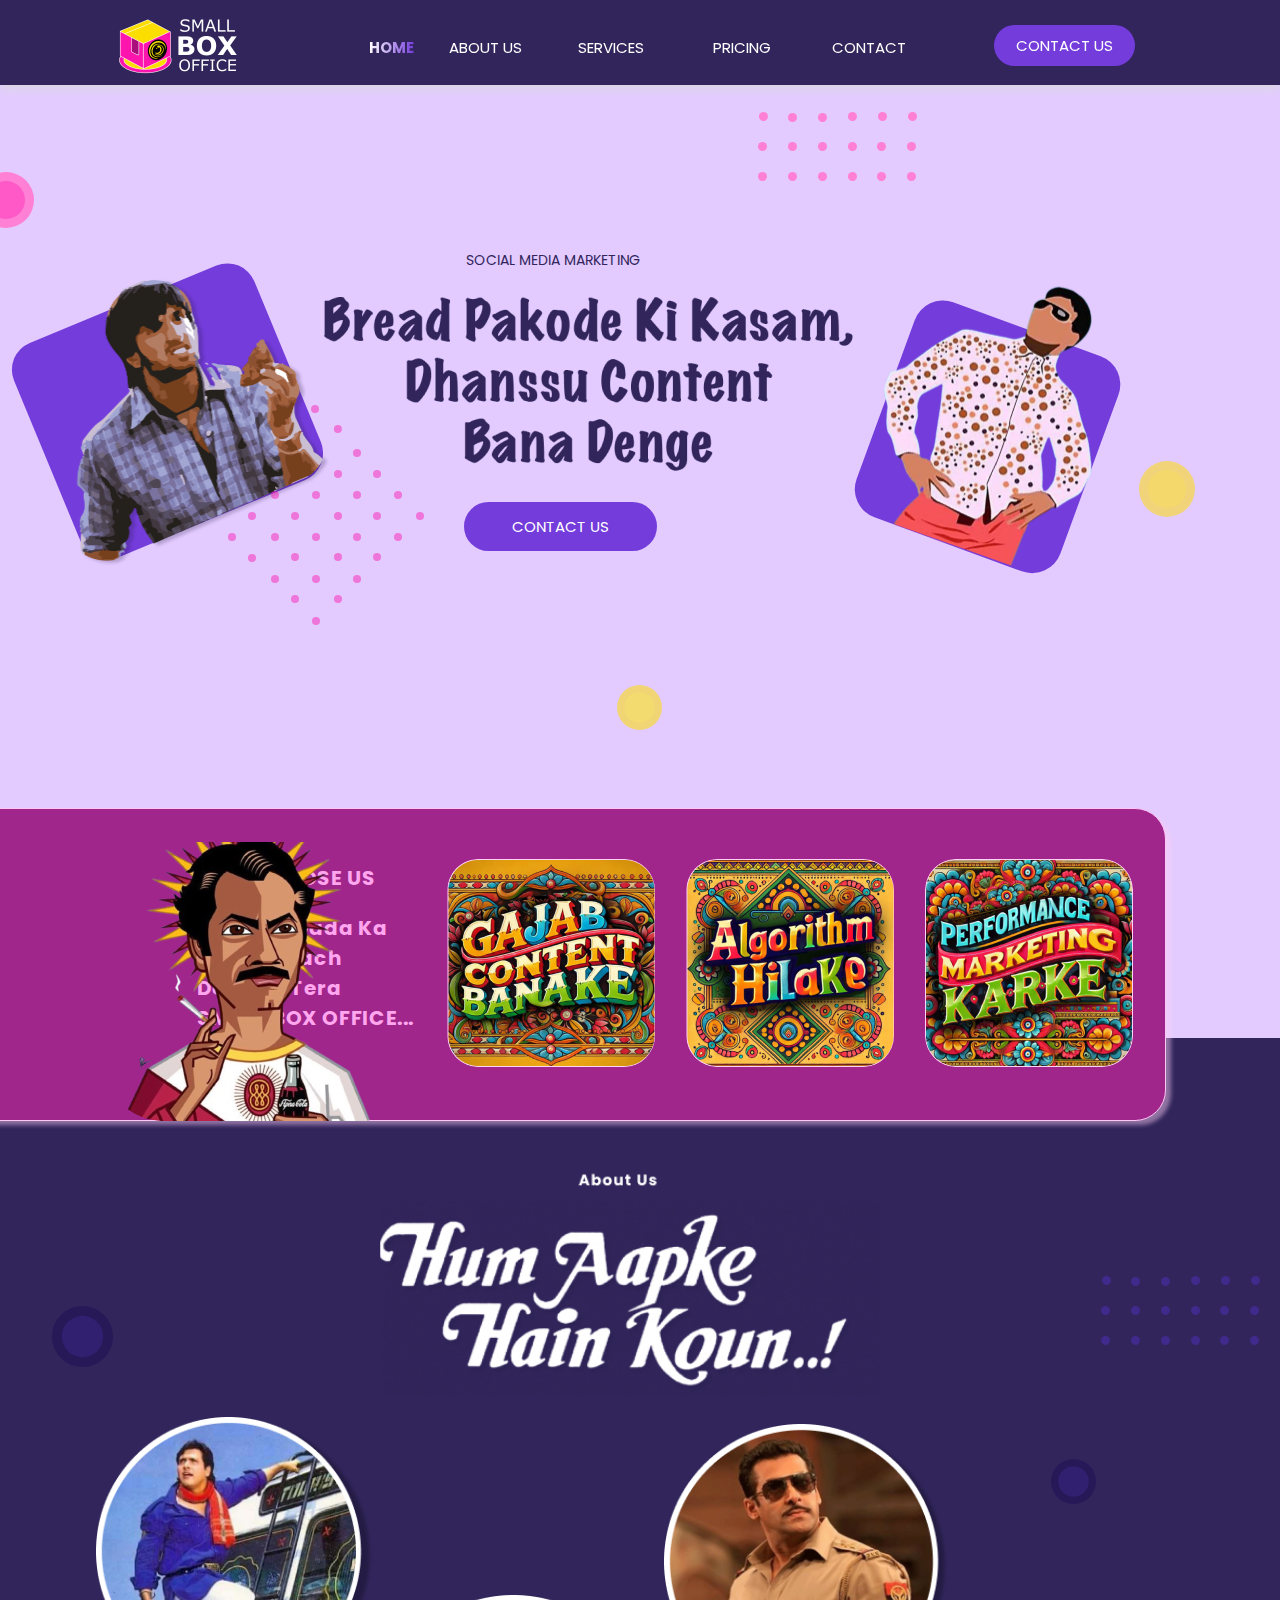
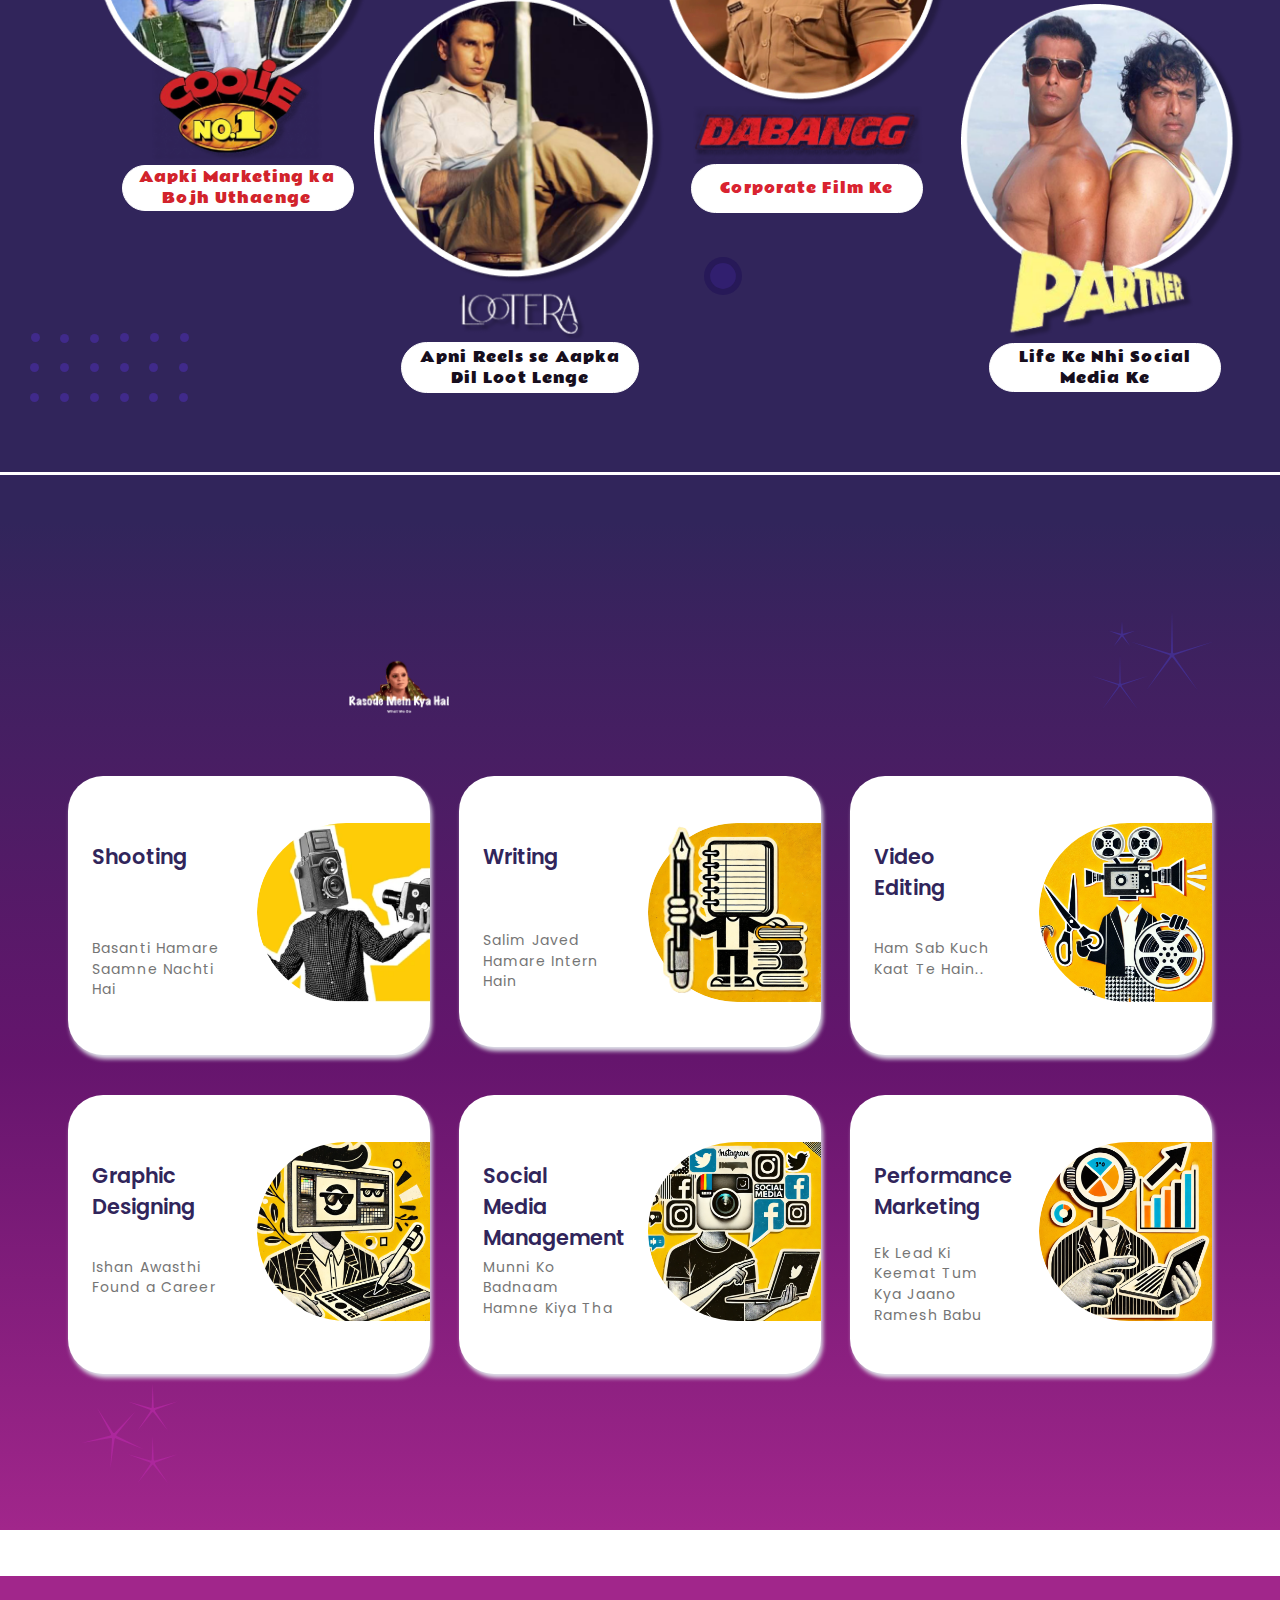
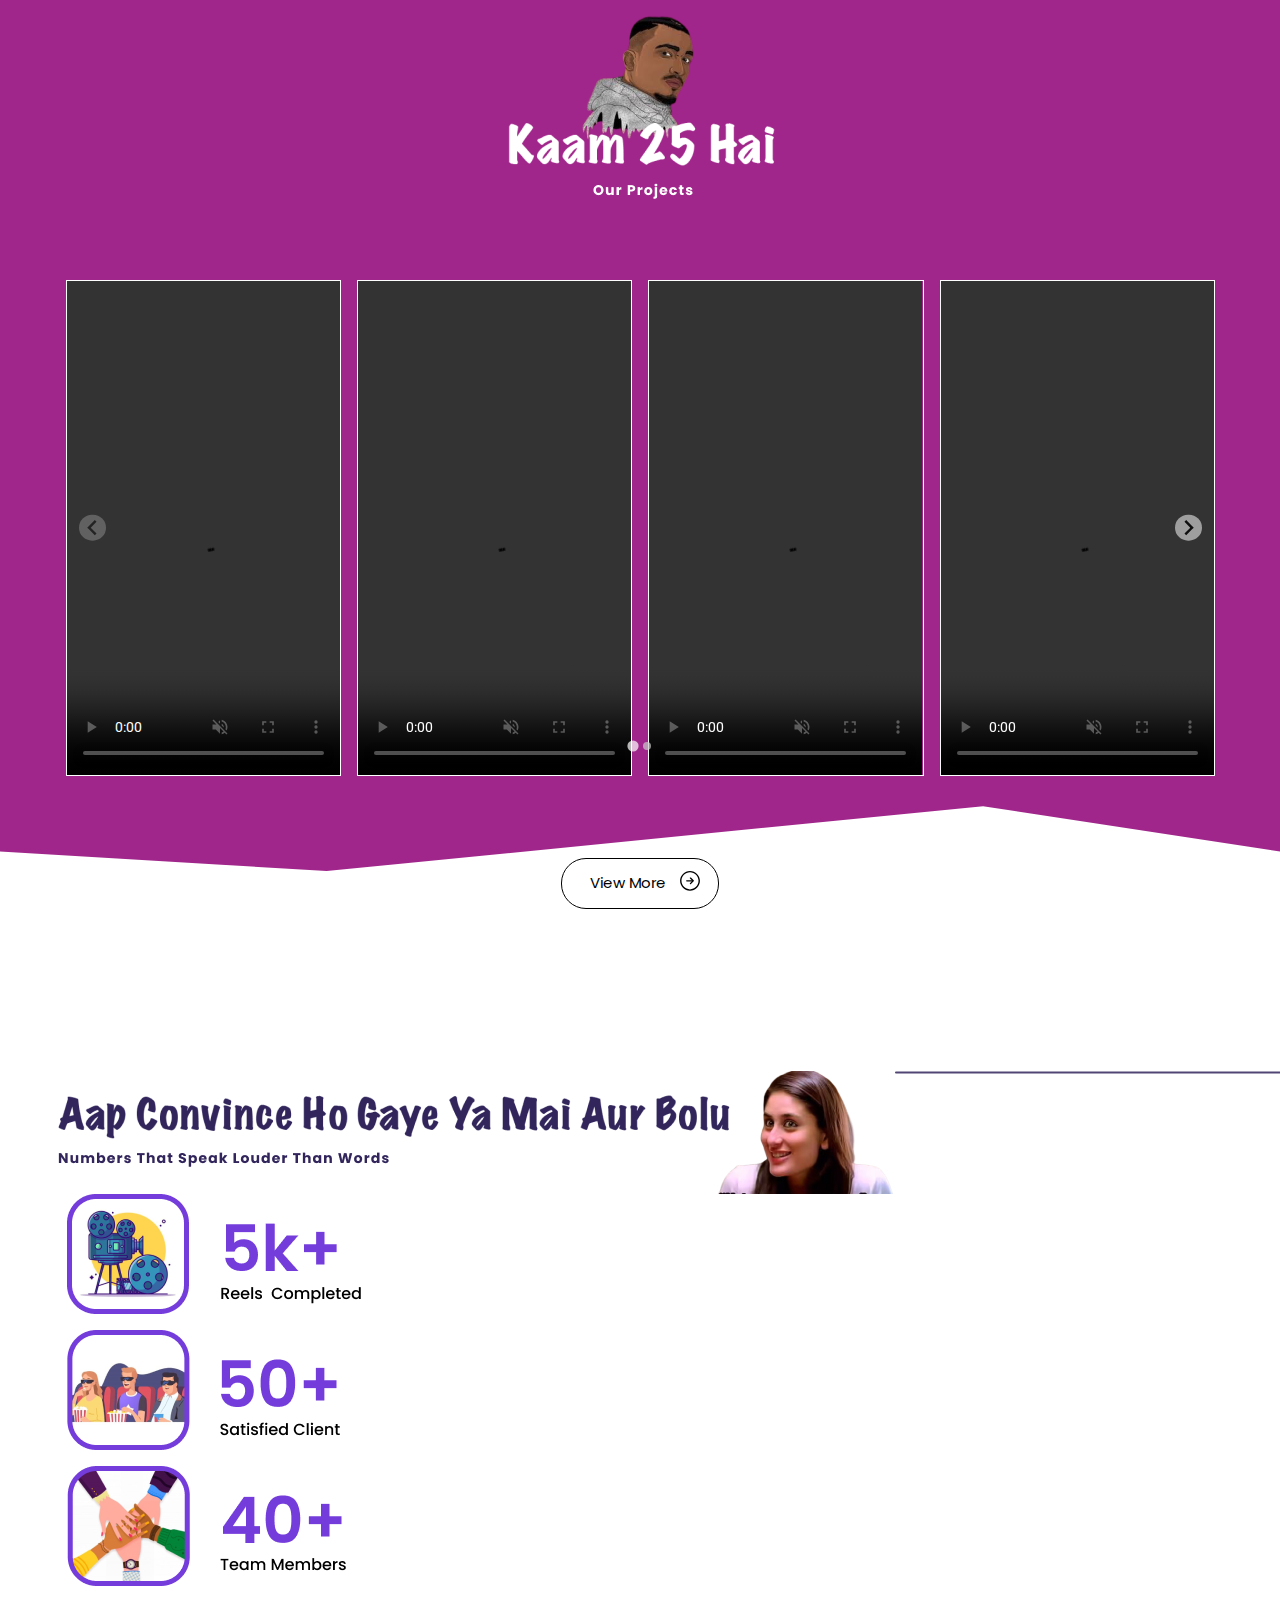
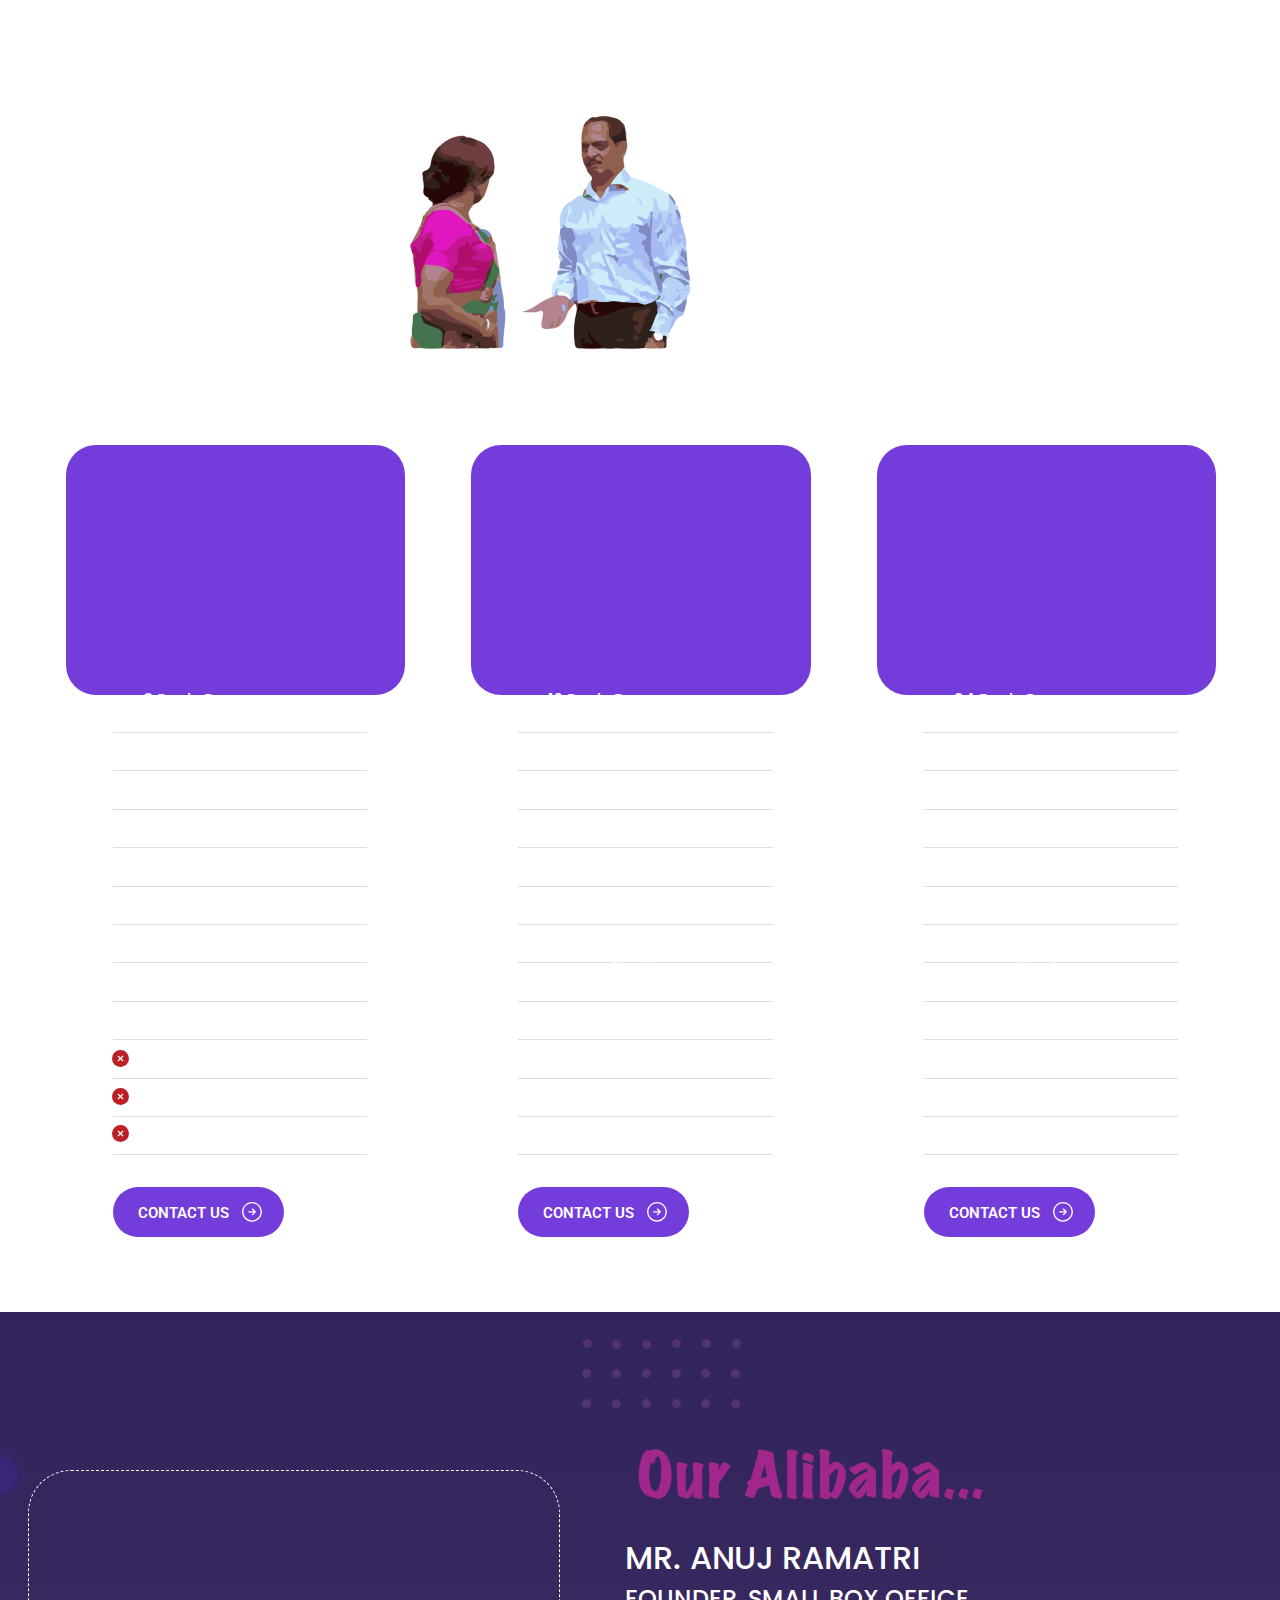
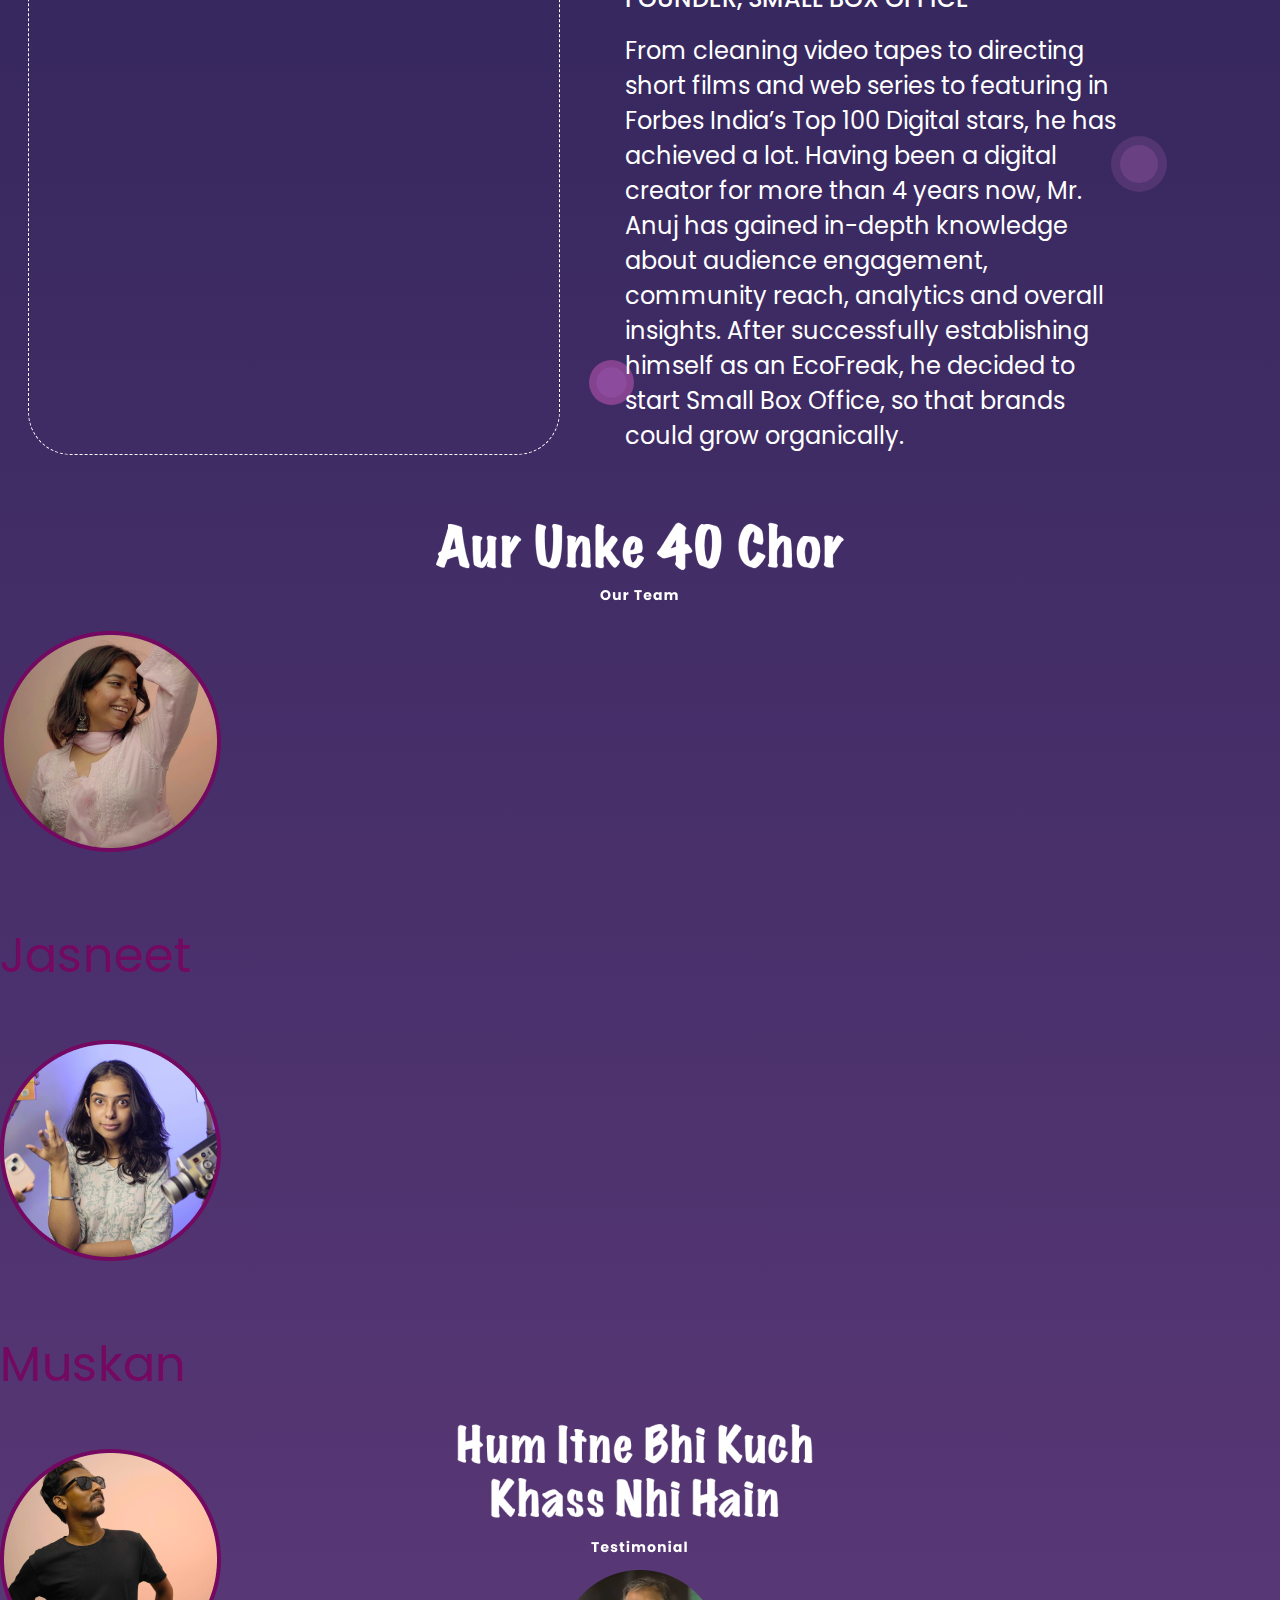
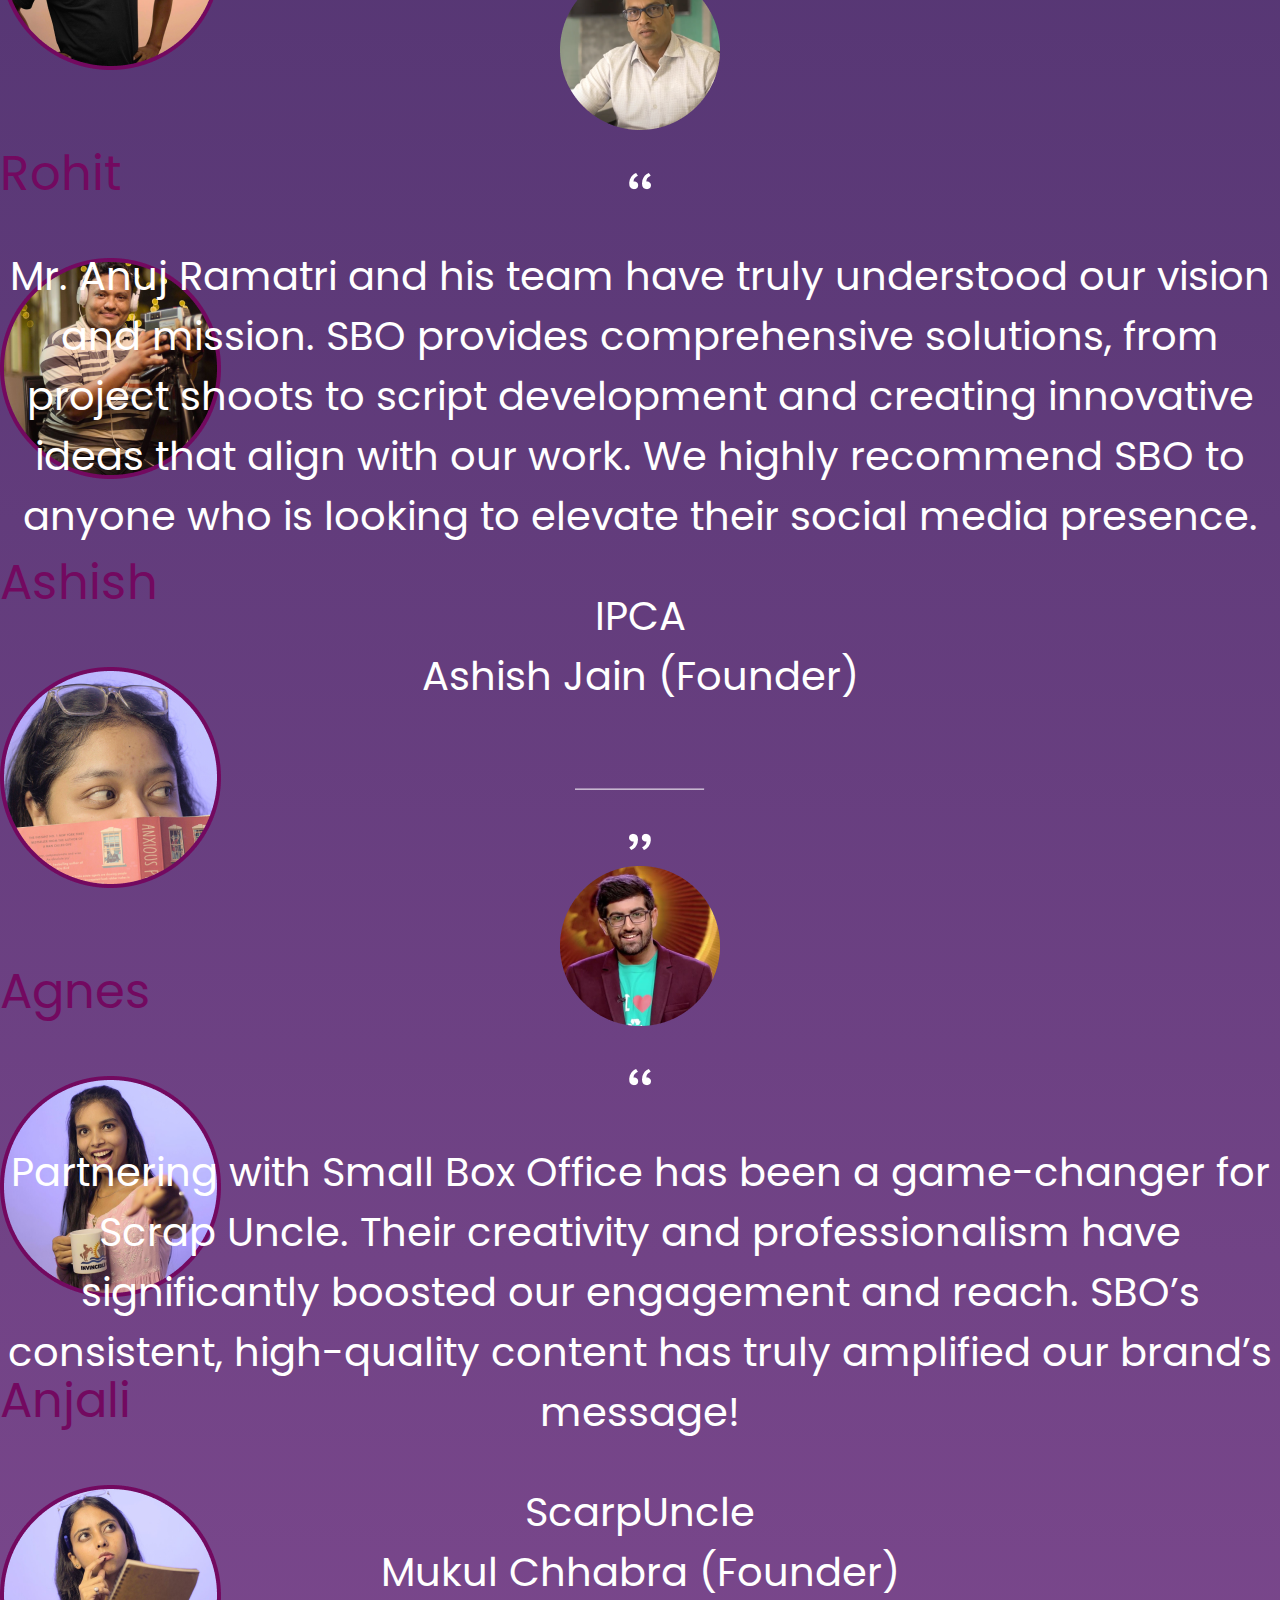
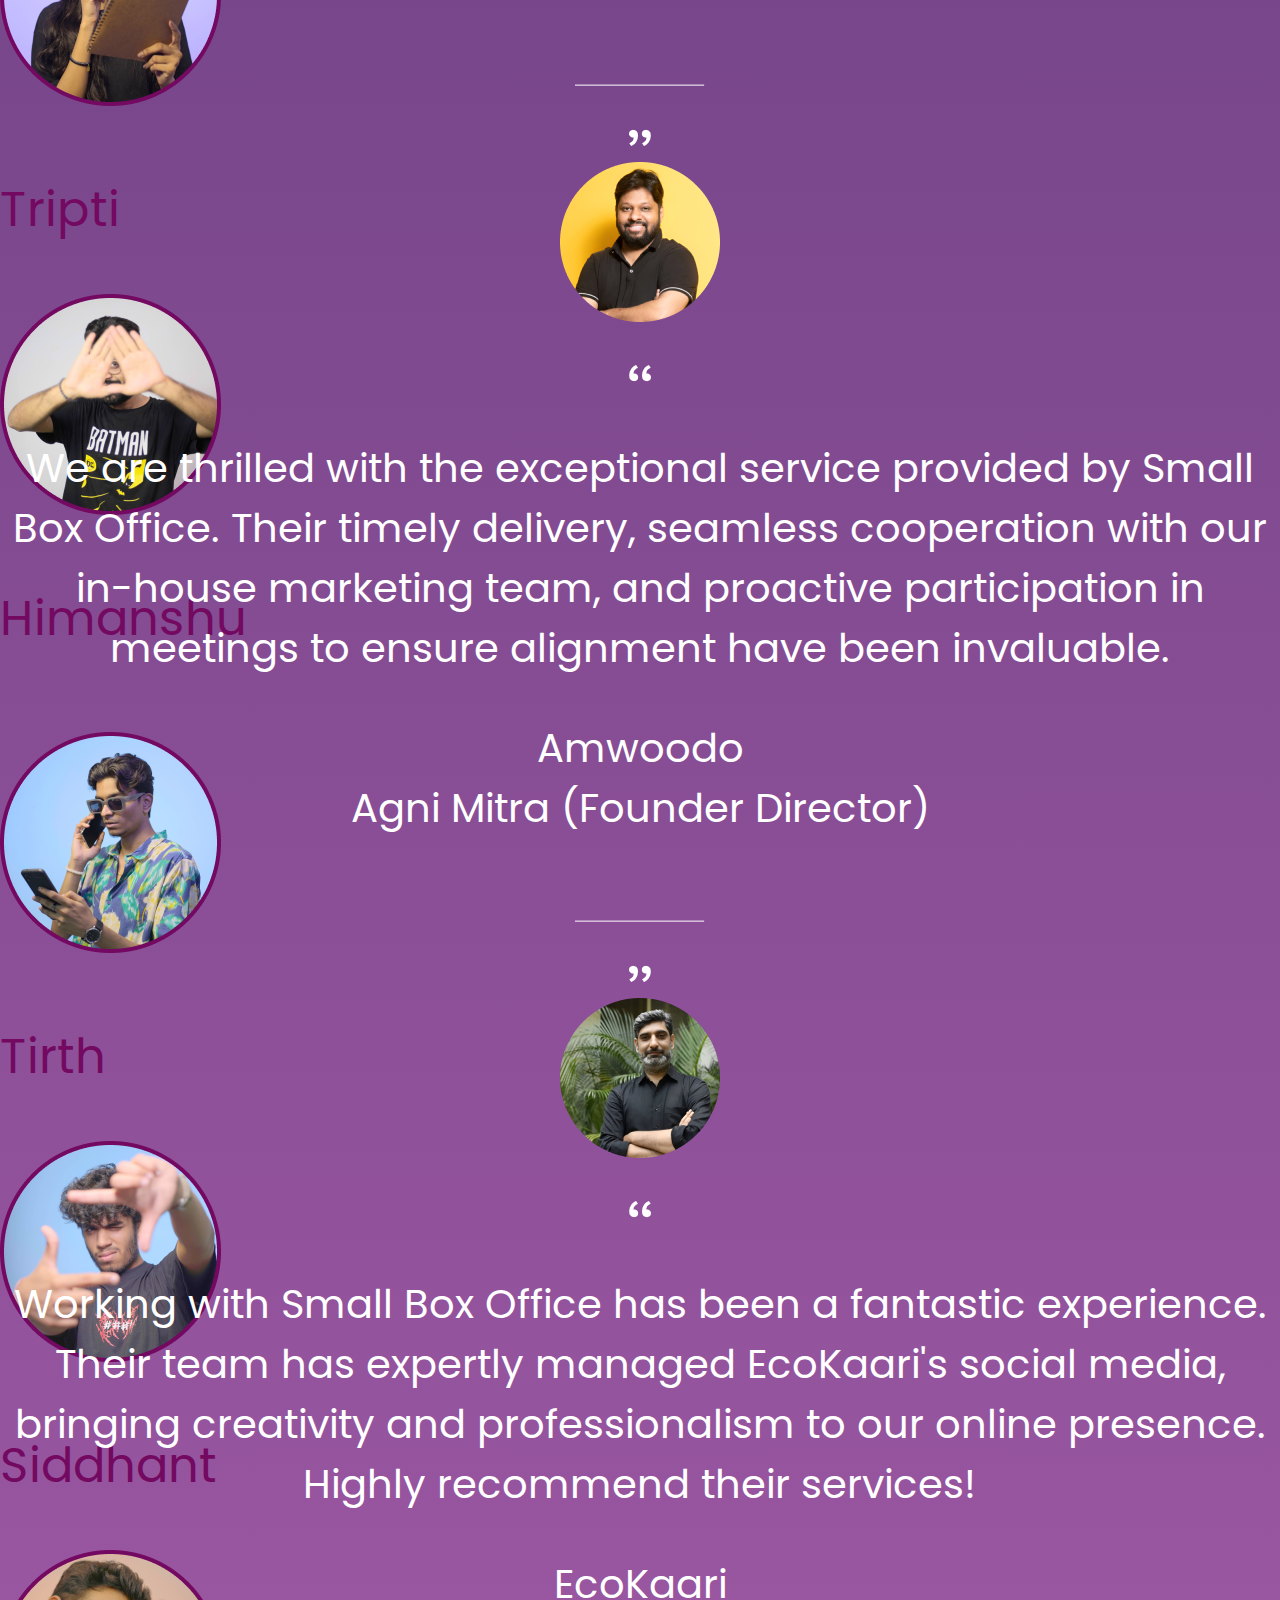
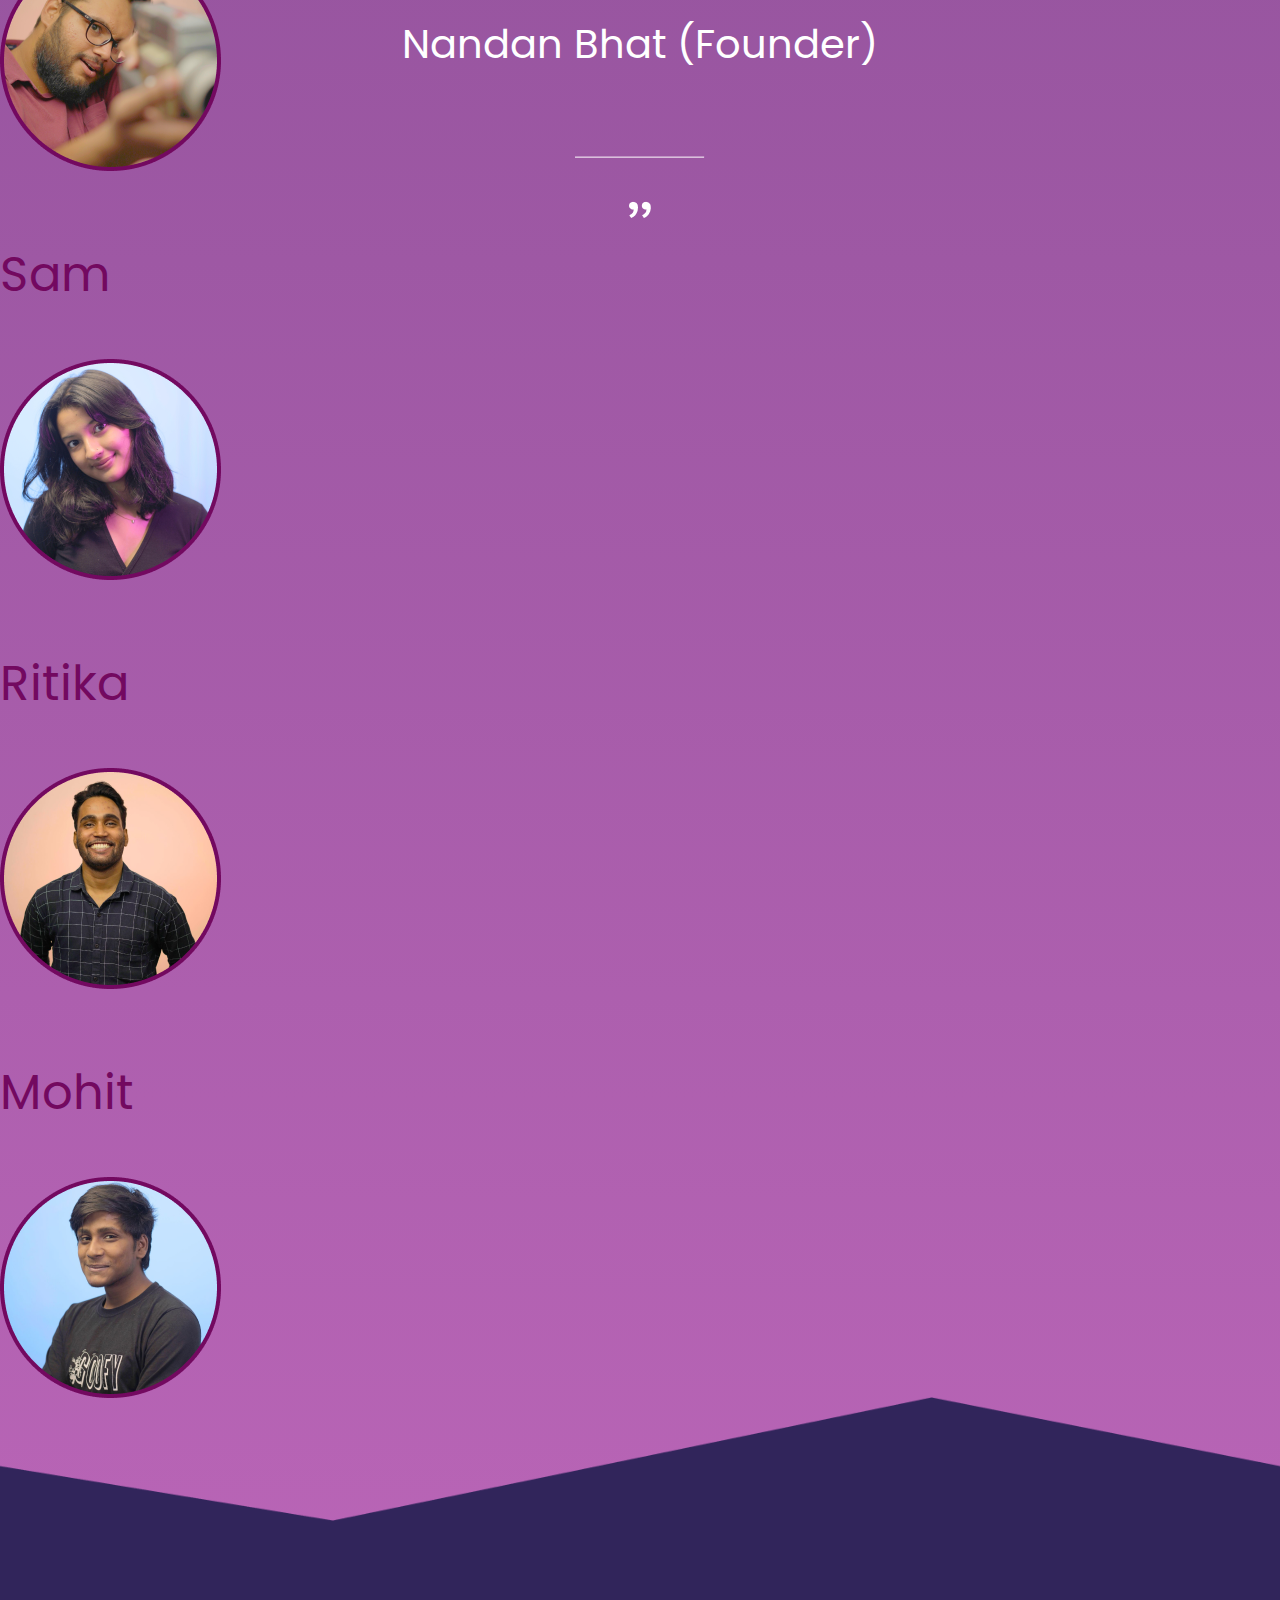
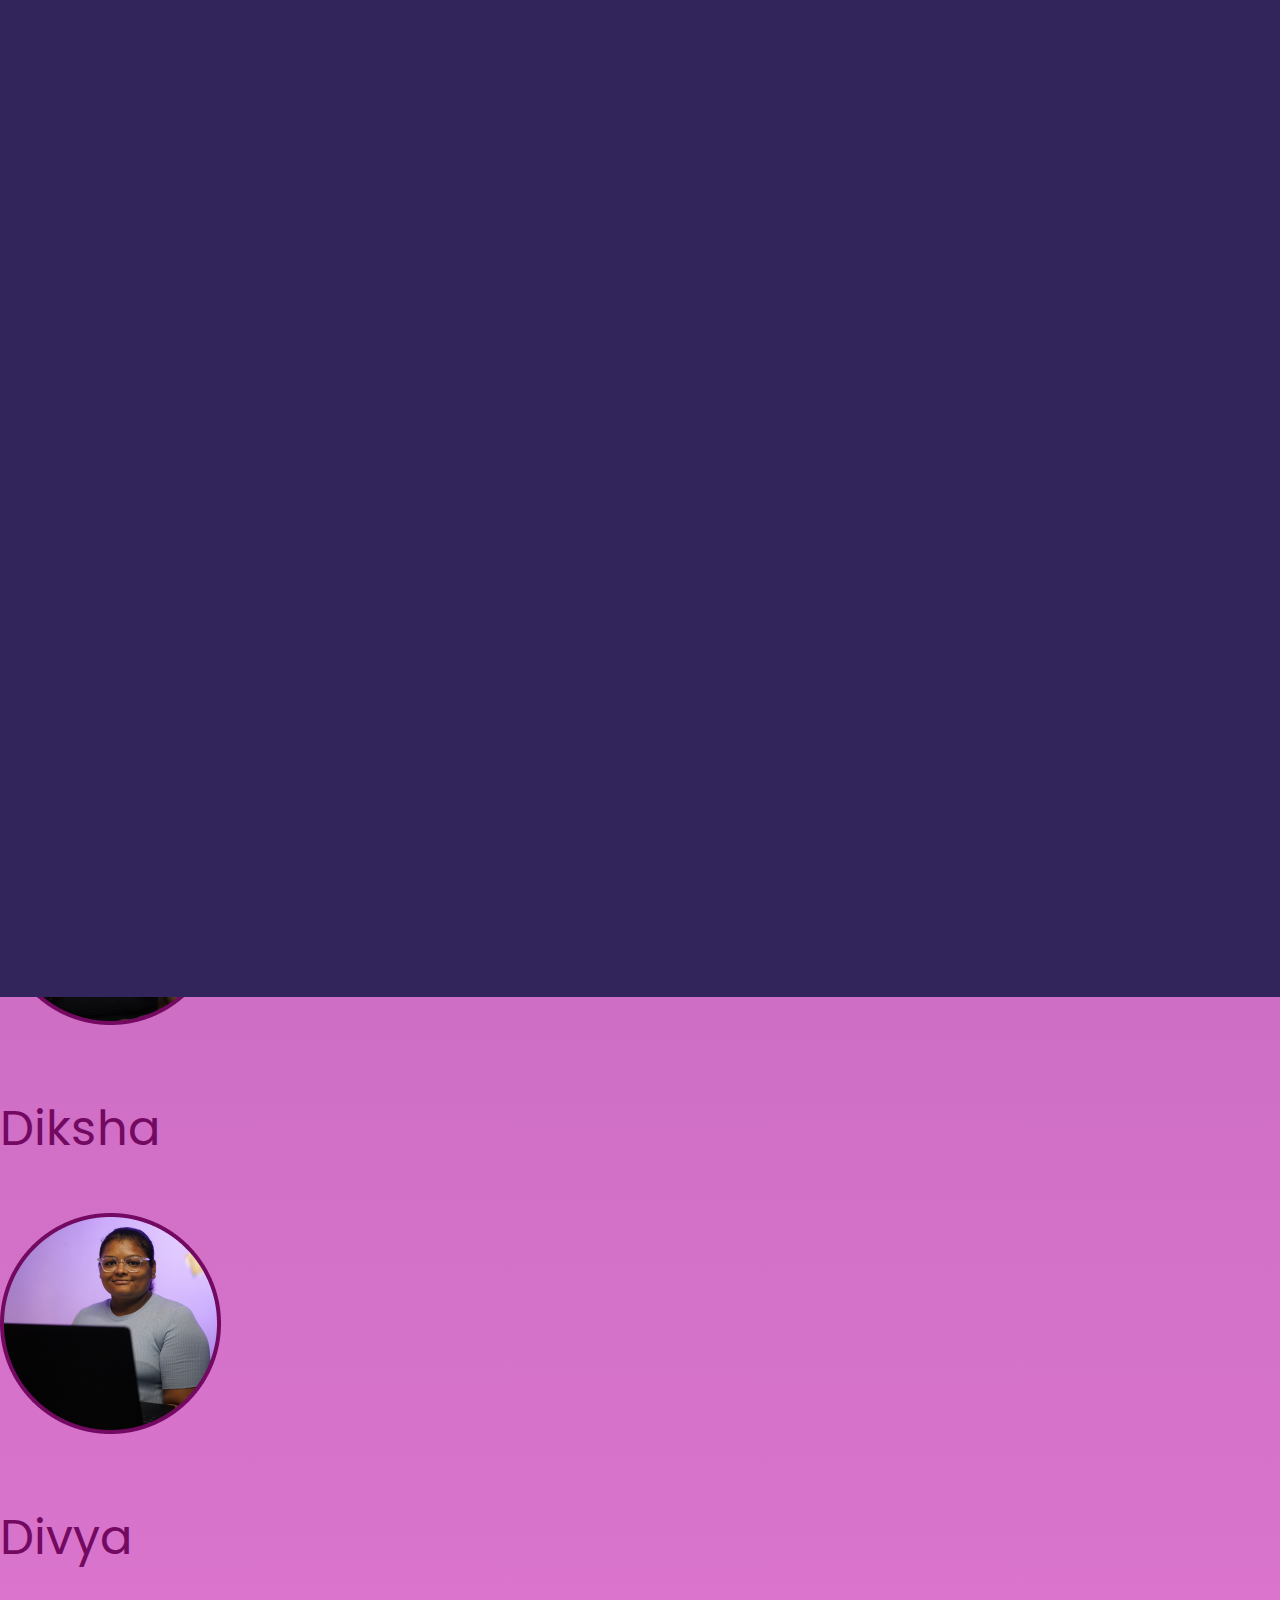
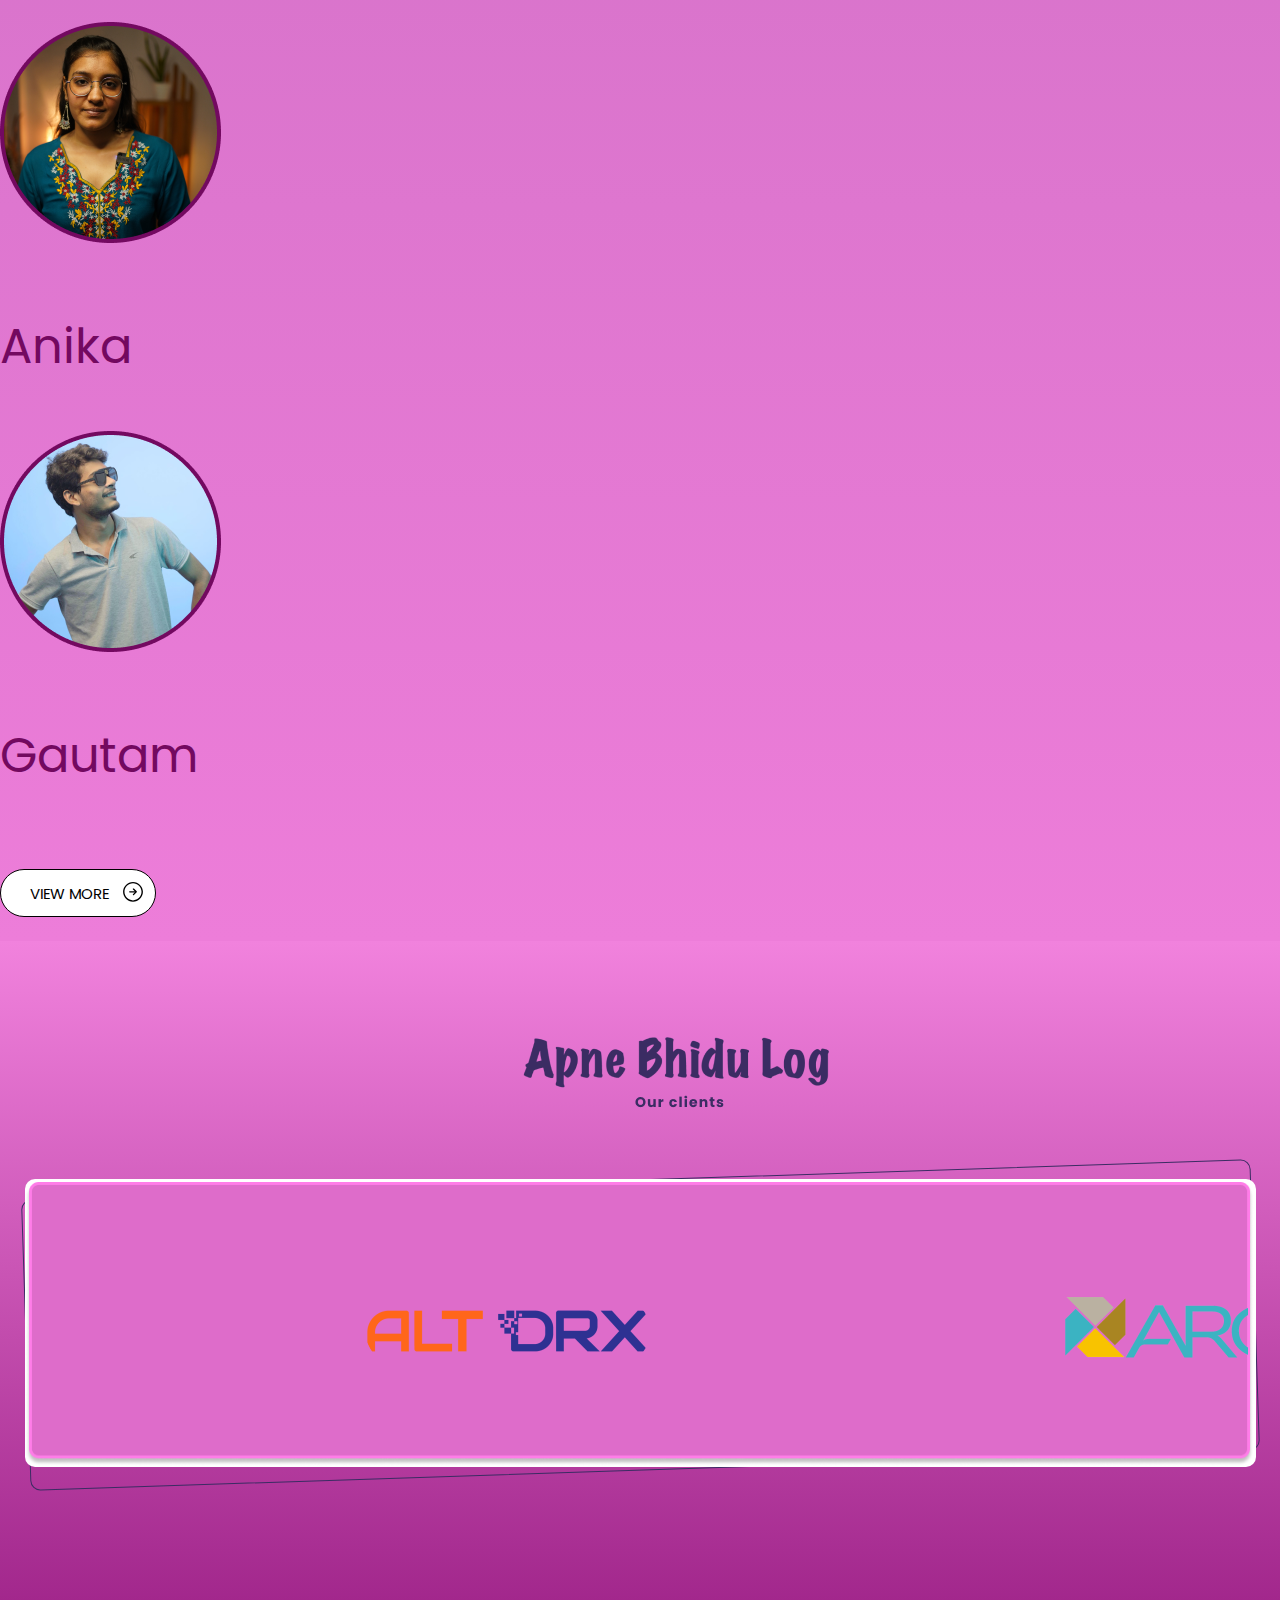
<file: index.html>
<!DOCTYPE html>
<html>
  <head>
    <meta charset="utf-8" />
    <meta name="viewport" content="initial-scale=1, width=device-width" />
    <title>Small Box Office</title>
    <link rel="icon" type="image/x-icon" href="public/favicon.png" />
    <link rel="stylesheet" href="./global.css" />
    <link rel="stylesheet" href="./index.css" />
    <!-- google fonts -->
    <link
      rel="stylesheet"
      href="https://fonts.googleapis.com/css2?family=Poppins:wght@400;500;600;700&display=swap" />
    <link
      rel="stylesheet"
      href="https://fonts.googleapis.com/css2?family=Rammetto One:wght@400&display=swap" />
    <link
      rel="stylesheet"
      href="https://fonts.googleapis.com/css2?family=Roboto:wght@600&display=swap" />
    <!-- splide css cdn -->
    <link
      href="
https://cdn.jsdelivr.net/npm/@splidejs/splide@4.1.4/dist/css/splide.min.css
"
      rel="stylesheet" />
  </head>
  <body>
    <div class="main" id="home">
      <img class="main-child" alt="" src="./public/rectangle-807.svg" />

      <section class="nav-bar-parent">
        <header class="nav-bar">
          <img class="nav-bar-child" alt="" src="./public/vector-127.svg" />

          <div class="nav-bar-item"></div>
          <img
            class="small-box-company-logo2-01-1"
            alt=""
            src="./public/small-box-company-logo201-1@2x.png" />

          <div class="top-nav-menu">
            <div class="frame-parent">
              <div class="nav-links-container-wrapper">
                <div class="nav-links-container">
                  <a class="home" href="#home">HOME</a>
                  <a class="about-us" id="aBOUTUSText" href="#ham-aapke-hai-kon"
                    >ABOUT US</a
                  >
                </div>
              </div>
              <nav class="services-pricing-contact-conta-wrapper">
                <nav class="services-pricing-contact-conta">
                  <a class="services" href="#services">SERVICES</a>
                  <a class="pricing" href="#pricing">PRICING</a>
                  <a class="contact" id="cONTACTText">CONTACT</a>
                </nav>
              </nav>
              <div class="frame-group">
                <button class="get-a-quote-wrapper">
                  <a class="get-a-quote">CONTACT US</a>
                </button>
              </div>
            </div>
          </div>
        </header>
        <div class="goals-benefits-parent">
          <div class="goals-benefits">
            <div class="goals-benefits-child"></div>
            <div class="reach-description-container-wrapper">
              <div class="reach-description-container">
                <b class="baap-ka-dada-container">
                  <p class="choose-us">WHY CHOOSE US</p>
                  <p class="baap-ka-dada">Baap Ka Dada Ka</p>
                  <p class="baap-ka-dada">Sabka Reach</p>
                  <p class="baap-ka-dada">Dega Re Tera</p>
                  <p class="baap-ka-dada">
                    <span class="r">SMALL BOX OFFICE</span>...
                  </p>
                </b>

                <b class="kaise">
                  <p class="baap-ka-dada">&nbsp;</p>
                  <p class="baap-ka-dada">&nbsp;</p>

                  <p class="baap-ka-dada">Kaise?</p>
                </b>
              </div>
            </div>
            <div class="services-image-container-parent">
              <div class="services-image-container">
                <img
                  class="services-image-icon"
                  loading="lazy"
                  alt=""
                  src="./public/Rectangle 683.png" />

                <img
                  class="services-image-icon1"
                  loading="lazy"
                  alt=""
                  src="./public/Rectangle 684 (1).png" />
              </div>
              <img
                class="pmf2f-1-icon"
                loading="lazy"
                alt=""
                src="./public/PMF2f 1.png" />
            </div>
          </div>
          <img
            class="de2035f54e2a561a7eccd6d3b7abc6-icon"
            loading="lazy"
            alt=""
            src="./public/8de2035f54e2a561a7eccd6d3b7abc68-removebg-preview 1.png" />

          <div class="rectangle-parent">
            <div class="rectangle-div"></div>
            <img class="group-icon" alt="" src="./public/group-79.svg" />

            <div class="right-benefit-shapes">
              <img
                class="right-benefit-shapes-child"
                alt=""
                src="./public/group-76.svg" />
            </div>
            <div class="left-benefit-shapes">
              <div class="benefit-shape-container">
                <div class="benefit-shape-sub-container">
                  <div class="benefit-shape-inner-container">
                    <a class="social-media-marketing">SOCIAL MEDIA MARKETING</a>
                  </div>
                  <div class="bread-pakode">
                    <img src="public/bread pakode 1.png" alt="bread-pakode" />
                  </div>
                  <div class="frame-container">
                    <button class="get-started-wrapper">
                      <div class="get-started">CONTACT US</div>
                    </button>
                    <div class="frame-div">
                      <img
                        class="frame-child1"
                        alt=""
                        src="./public/group-77.svg" />

                      <div class="green-shape-parent">
                        <div class="green-shape"></div>
                        <img
                          class="sketch-01-1-icon"
                          alt=""
                          src="./public/sketch01-1@2x.png" />
                      </div>
                      <img
                        class="dots-2-icon"
                        loading="lazy"
                        alt=""
                        src="./public/dots-2.svg" />
                    </div>
                  </div>
                </div>
              </div>
              <div class="marketing-shapes">
                <img
                  class="marketing-shapes-child"
                  alt=""
                  src="./public/group-78.svg" />

                <div class="red-shape-parent">
                  <div class="red-shape"></div>
                  <img
                    class="a8d5f98097b46fc159e7d07ca9f346-icon"
                    alt=""
                    src="./public/12a8d5f98097b46fc159e7d07ca9f346removebgpreview-2@2x.png" />
                </div>
              </div>
            </div>
          </div>
        </div>
      </section>
      <section class="rectangle-group" id="ham-aapke-hai-kon">
        <div class="frame-child2"></div>
        <div class="bojh-container">
          <div class="bojh-sub-container">
            <div class="bojh-inner-container">
              <div class="top-bojh-shapes">
                <img
                  class="top-bojh-shapes-child"
                  alt=""
                  src="./public/group-101.svg" />
              </div>
              <img
                class="mask-group-icon"
                loading="lazy"
                alt=""
                src="./public/Group 169.png" />

              <div class="bottom-bojh-shapes">
                <img
                  class="bottom-bojh-shapes-child"
                  alt=""
                  src="./public/group-92.svg" />
              </div>
            </div>
            <div class="bojh-description">
              <div class="bojh-description-container">
                <div class="marketing-bojh">
                  <div class="aapki-marketing-ka">
                    Aapki Marketing ka Bojh Uthaenge
                  </div>
                </div>
                <div class="reels-dil">
                  <div class="apni-reels-se-container">
                    <p class="baap-ka-dada">Apni Reels se Aapka</p>
                    <p class="baap-ka-dada">Dil Loot Lenge</p>
                  </div>
                </div>
                <div class="bottom-description-shapes">
                  <div class="left-bottom-shape">
                    <img
                      class="left-bottom-shape-child"
                      alt=""
                      src="./public/group-91.svg" />
                  </div>
                  <div class="right-bottom-shapes">
                    <div class="partner-shape-container">
                      <img
                        class="partner-shape-container-child"
                        alt=""
                        src="./public/govinda-salman.png" />

                      <img
                        class="partner-01-removebg-preview-1-icon"
                        loading="lazy"
                        alt=""
                        src="./public/partner01removebgpreview-1@2x.png" />
                    </div>
                    <div class="social-media-life">
                      <div class="life-quote">
                        <div class="apni-reels-se-container">
                          Life Ke Nhi Social Media Ke
                        </div>
                      </div>
                    </div>
                  </div>
                </div>
                <div class="corporate-film">
                  <div class="corporate-film-ke">Corporate Film Ke</div>
                </div>
                <div class="frame-parent1">
                  <img
                    class="frame-child3"
                    alt=""
                    src="./public/group-100.svg" />

                  <img
                    class="frame-child4"
                    alt=""
                    src="./public/Group 41.png" />

                  <img
                    class="screenshot-2024-07-09-at-406-icon"
                    loading="lazy"
                    alt=""
                    src="./public/screenshot-20240709-at-40615-pmremovebgpreview-1@2x.png" />

                  <img class="frame-child5" alt="" src="./public/ranveer.png" />

                  <img
                    class="dbaf1bb4495fe2881f71dfbb6df18a-icon"
                    alt=""
                    src="./public/dbaf1bb4495fe2881f71dfbb6df18a4eremovebgpreview-1@2x.png" />

                  <img
                    class="frame-child6"
                    alt=""
                    src="./public/dabang-salman.png" />

                  <img
                    class="c0b5532d1755ea84b531a318-remov-icon"
                    loading="lazy"
                    alt=""
                    src="./public/62635999c0b5532d1755ea84b531a318removebgpreview-1@2x.png" />

                  <img
                    class="frame-child7"
                    alt=""
                    src="./public/group-92.svg" />
                </div>
              </div>
            </div>
          </div>
        </div>
        <div class="line-div"></div>
      </section>
      <img
        class="asiconoutlinearrow-left"
        alt=""
        src="./public/asiconoutlinearrowleft.svg" />

      <img
        class="asiconoutlinearrow-right"
        alt=""
        src="./public/asiconoutlinearrowright.svg" />

      <section class="services-offered" id="services">
        <div class="rasode-mein-kya-hai">
          <div class="rasode-mein-kya-hai-child"></div>
          <div class="rasode-container">
            <div class="rasode-title">
              <img class="rasode-mein-kya" src="public/Group 159.png" />
            </div>
            <img
              class="rasode-container-child"
              alt=""
              src="./public/group-103.svg" />
          </div>
          <div class="rasode-mein-kya-hai-inner">
            <div class="shooting-container-parent">
              <div class="shooting-container">
                <div class="designing-categories-list">
                  <div class="group-div">
                    <div class="writing-wrapper">
                      <div class="writing">Shooting</div>
                      <div class="salim-javed-hamare-container">
                        <p>Basanti Hamare Saamne Nachti Hai</p>
                      </div>
                    </div>
                    <div class="img-wrapper">
                      <img
                        class="frame-child10"
                        alt=""
                        src="./public/rectangle-696@2x.png" />
                    </div>
                  </div>
                </div>
                <div class="designing-categories-list">
                  <div class="group-div">
                    <div class="writing-wrapper">
                      <div class="writing">Writing</div>
                    </div>
                    <div class="frame-child8"></div>
                    <img
                      class="frame-child10"
                      alt=""
                      src="./public/rectangle-696-1@2x.png" />

                    <div class="salim-javed-hamare-container">
                      <p>Salim Javed Hamare Intern Hain</p>
                    </div>
                    <img
                      class="aaed883-d71d-4150-97aa-2fd5d84-icon"
                      loading="lazy"
                      alt=""
                      src="./public/8aaed883d71d415097aa2fd5d84b51da-1removebgpreview-1@2x.png" />
                  </div>
                </div>
                <div class="designing-categories-list">
                  <div class="group-div">
                    <div class="writing-wrapper">
                      <div class="writing">Video Editing</div>
                      <div class="salim-javed-hamare-container">
                        <p>Ham Sab Kuch Kaat Te Hain..</p>
                      </div>
                    </div>
                    <div class="img-wrapper">
                      <img
                        class="frame-child10"
                        alt=""
                        src="./public/rectangle-696-2@2x.png" />
                    </div>
                  </div>
                </div>
              </div>
              <div class="designing-container-parent">
                <div class="designing-container">
                  <div class="shooting-container">
                    <div class="designing-categories-list">
                      <div class="group-div">
                        <div class="writing-wrapper">
                          <div class="writing">Graphic Designing</div>
                          <div class="salim-javed-hamare-container">
                            <p>Ishan Awasthi Found a Career</p>
                          </div>
                        </div>
                        <div class="img-wrapper">
                          <img
                            class="frame-child10"
                            alt=""
                            src="./public/rectangle-696-3@2x.png" />
                        </div>
                      </div>
                    </div>
                    <div class="designing-categories-list">
                      <div class="group-div">
                        <div class="writing-wrapper">
                          <div class="writing">Social Media Management</div>
                          <div class="salim-javed-hamare-container">
                            <p>Munni Ko Badnaam Hamne Kiya Tha</p>
                          </div>
                        </div>
                        <div class="img-wrapper">
                          <img
                            class="frame-child10"
                            alt=""
                            src="./public/rectangle-696-4@2x.png" />
                        </div>
                      </div>
                    </div>
                    <div class="designing-categories-list">
                      <div class="group-div">
                        <div class="writing-wrapper">
                          <div class="writing">Performance Marketing</div>
                          <div class="salim-javed-hamare-container">
                            <p class="baap-ka-dada">
                              Ek Lead Ki Keemat Tum Kya Jaano Ramesh Babu
                            </p>
                          </div>
                        </div>
                        <div class="img-wrapper">
                          <img
                            class="frame-child10"
                            alt=""
                            src="./public/rectangle-696-5@2x.png" />
                        </div>
                      </div>
                    </div>
                  </div>
                </div>
                <div class="view-services-button">
                  <img
                    class="view-services-button-child"
                    loading="lazy"
                    alt=""
                    src="./public/group-104.svg" />
                </div>
              </div>
            </div>
          </div>
        </div>
      </section>
      <section
        class="projects-container-wrapper"
        id="projects-container-wrapper">
        <div class="projects-container">
          <div class="projects-content">
            <div class="kaam-25-hai-wrapper">
              <img src="public/Group 160.png" alt="kaam 15 heading" />
            </div>
            <div class="projects-reel-container splide">
              <div class="splide__track">
                <div class="splide__list">
                  <div class="splide__slide">
                    <video controls muted autoplay loop>
                      <source
                        src="https://github.com/haripriya1909/sbo/raw/main/public/v1.mp4"
                        type="video/mp4" />
                    </video>
                  </div>
                  <div class="splide__slide">
                    <video controls muted autoplay loop>
                      <source
                        src="https://github.com/haripriya1909/sbo/raw/main/public/v3.mp4"
                        type="video/mp4" />
                    </video>
                  </div>
                  <div class="splide__slide">
                    <video controls muted autoplay loop>
                      <source
                        src="https://github.com/haripriya1909/sbo/raw/main/public/v7.mp4"
                        type="video/mp4" />
                    </video>
                  </div>
                  <div class="splide__slide">
                    <video controls muted autoplay loop>
                      <source
                        src="https://github.com/haripriya1909/sbo/raw/main/public/v4.mp4"
                        type="video/mp4" />
                    </video>
                  </div>
                  <div class="splide__slide">
                    <video controls muted autoplay loop>
                      <source
                        src="https://github.com/haripriya1909/sbo/raw/main/public/v5.mp4"
                        type="video/mp4" />
                    </video>
                  </div>
                  <div class="splide__slide">
                    <video controls muted autoplay loop>
                      <source
                        src="https://github.com/haripriya1909/sbo/raw/main/public/v8.mp4"
                        type="video/mp4" />
                    </video>
                  </div>
                  <div class="splide__slide">
                    <video controls muted autoplay loop>
                      <source
                        src="https://github.com/haripriya1909/sbo/raw/main/public/v2.mp4"
                        type="video/mp4" />
                    </video>
                  </div>
                  <div class="splide__slide">
                    <video controls muted autoplay loop>
                      <source
                        src="https://github.com/haripriya1909/sbo/raw/main/public/v6.mp4"
                        type="video/mp4" />
                    </video>
                  </div>
                </div>
              </div>
            </div>
          </div>
          <div class="more-projects-button">
            <button class="group-button">
              <div class="frame-child20"></div>
              <div class="more-projects-wrapper">
                <div class="more-projects">View More</div>
              </div>
              <img
                class="asiconoutlinearrow-right1"
                alt=""
                src="./public/asiconoutlinearrowright1.svg" />
            </button>
          </div>
        </div>
      </section>
      <section class="convinced-container-wrapper">
        <div class="convinced-container">
          <div class="upper-convinced-content">
            <div class="convinced-content">
              <img src="public/Group 161.png" alt="aap convince ho gaye" />
              <img alt="" src="./public/line-316.svg" />
            </div>
            <!-- stats container -->
            <div class="statistics-container">
              <div class="statistics-content">
                <div class="stats">
                  <img alt=" 5k+ reels completed" src="public/5k+reels.png" />
                </div>
                <div class="stats">
                  <img alt="50+ clients" src="public/50+client.png" />
                </div>
                <div class="stats">
                  <img alt=" 40+ team members" src="public/40+team.png" />
                </div>
              </div>
            </div>
          </div>

          <div class="statistics-container-parent">
            <div class="naachi-heading">
              <img
                alt="main tere vaaste naachi re paisa dena"
                src="public/Group 162.png" />
            </div>
            <div class="statistics-graphics" id="pricing">
              <div class="first-graphic-container">
                <div class="first-graphic-elements">
                  <div class="first-graphic-elements-child"></div>

                  <img
                    class="bottle1-03-1-icon"
                    loading="lazy"
                    alt=""
                    src="./public/Silver Jubilee-01.png" />
                </div>
                <div class="second-graphic-container">
                  <div class="quarter-content">
                    <div class="services-table">
                      <div class="table-columns">
                        <div class="reels-container">
                          <div class="reels-graphic">
                            <img src="public/tick yes.svg" />
                          </div>
                          <div class="video-editing2">
                            <span class="video-editing-txt-container">
                              <span class="span">8 Reels Per Month</span>
                            </span>
                          </div>
                        </div>
                        <div class="line-wrapper">
                          <div class="frame-child21"></div>
                        </div>
                      </div>
                      <div class="table-columns">
                        <div class="reels-container">
                          <div class="reels-graphic">
                            <img src="public/tick yes.svg" />
                          </div>
                          <div class="video-editing2">
                            <span class="video-editing-txt-container">
                              <span class="span">4 Posts Per Month</span>
                            </span>
                          </div>
                        </div>
                        <div class="line-wrapper">
                          <div class="frame-child21"></div>
                        </div>
                      </div>
                      <div class="table-columns">
                        <div class="reels-container">
                          <div class="reels-graphic">
                            <img src="public/tick yes.svg" />
                          </div>
                          <div class="video-editing2">
                            <span class="video-editing-txt-container">
                              <span class="span">Video Editing</span>
                            </span>
                          </div>
                        </div>
                        <div class="line-wrapper">
                          <div class="frame-child21"></div>
                        </div>
                      </div>
                      <div class="table-columns">
                        <div class="reels-container">
                          <div class="reels-graphic">
                            <img src="public/tick yes.svg" />
                          </div>
                          <div class="video-editing2">
                            <span class="video-editing-txt-container">
                              <span class="span">Video Production</span>
                            </span>
                          </div>
                        </div>
                        <div class="line-wrapper">
                          <div class="frame-child21"></div>
                        </div>
                      </div>
                      <div class="table-columns">
                        <div class="reels-container">
                          <div class="reels-graphic">
                            <img src="public/tick yes.svg" />
                          </div>
                          <div class="video-editing2">
                            <span class="video-editing-txt-container">
                              <span class="span">Script Writing</span>
                            </span>
                          </div>
                        </div>
                        <div class="line-wrapper">
                          <div class="frame-child21"></div>
                        </div>
                      </div>
                      <div class="table-columns">
                        <div class="branding-graphic">
                          <div class="branding-icon">
                            <img src="public/tick yes.svg" />
                          </div>
                          <div class="content-writing">
                            <span class="span">Content Research</span>
                          </div>
                        </div>
                        <div class="line-wrapper">
                          <div class="frame-child21"></div>
                        </div>
                      </div>
                      <div class="table-columns">
                        <div class="branding-graphic">
                          <div class="branding-icon">
                            <img src="public/tick yes.svg" />
                          </div>
                          <div class="content-writing">
                            <span class="video-editing-txt-container">
                              <span class="span">Initial Comments Push</span>
                            </span>
                          </div>
                        </div>
                        <div class="line-wrapper">
                          <div class="frame-child21"></div>
                        </div>
                      </div>

                      <div class="table-columns">
                        <div class="frame-parent9">
                          <div class="frame-wrapper4">
                            <img src="public/tick yes.svg" />
                          </div>
                          <div class="graphic-designing1">
                            <span class="video-editing-txt-container">
                              <span class="span">Point Of Contact</span>
                            </span>
                          </div>
                        </div>
                        <div class="line-wrapper">
                          <div class="frame-child21"></div>
                        </div>
                      </div>
                      <div class="table-columns">
                        <div class="frame-parent9">
                          <div class="frame-wrapper4">
                            <img src="public/tick yes.svg" />
                          </div>
                          <div class="account-manager">
                            <span class="video-editing-txt-container">
                              <span class="span"
                                >12 Days Story Posting (3-5 Stories)</span
                              >
                            </span>
                          </div>
                        </div>
                        <div class="line-wrapper">
                          <div class="frame-child21"></div>
                        </div>
                      </div>
                      <div class="table-columns">
                        <div class="frame-parent9">
                          <div class="frame-wrapper4">
                            <img src="public/cross no.svg" />
                          </div>
                          <div class="account-manager">
                            <span class="video-editing-txt-container">
                              <span class="span">Customised Stories</span>
                            </span>
                          </div>
                        </div>
                        <div class="line-wrapper">
                          <div class="frame-child21"></div>
                        </div>
                      </div>
                      <div class="table-columns">
                        <div class="frame-parent9">
                          <div class="frame-wrapper4">
                            <img src="public/cross no.svg" />
                          </div>
                          <div class="account-manager">
                            <span class="video-editing-txt-container">
                              <span class="span">SBO Collab</span>
                            </span>
                          </div>
                        </div>
                        <div class="line-wrapper">
                          <div class="frame-child21"></div>
                        </div>
                      </div>
                      <div class="table-columns">
                        <div class="reels-secondary-count">
                          <div class="extra-table-content">
                            <img src="public/cross no.svg" />
                          </div>
                          <div class="content-writing">
                            <span class="video-editing-txt-container">
                              <span class="span">Logo Animations</span>
                            </span>
                          </div>
                        </div>
                        <div class="line-wrapper">
                          <div class="frame-child22"></div>
                        </div>
                      </div>
                    </div>
                    <div class="production-button-wrapper">
                      <button class="production-button">
                        <div class="get-started1">CONTACT US</div>
                        <img
                          class="asiconoutlinearrow-right2"
                          alt=""
                          src="./public/asiconoutlinearrowright-1.svg" />
                      </button>
                    </div>
                  </div>
                </div>
              </div>
              <div class="first-graphic-container">
                <div class="first-graphic-elements">
                  <div class="first-graphic-elements-child"></div>

                  <img
                    class="bottle1-04-1-icon"
                    loading="lazy"
                    alt=""
                    src="./public/Gold Jubilee.png" />
                </div>
                <div class="second-graphic-container">
                  <div class="quarter-content">
                    <div class="services-table">
                      <div class="table-columns">
                        <div class="reels-container">
                          <div class="reels-graphic">
                            <img src="public/tick yes.svg" />
                          </div>
                          <div class="video-editing2">
                            <span class="video-editing-txt-container">
                              <span class="span">16 Reels Per Month</span>
                            </span>
                          </div>
                        </div>
                        <div class="line-wrapper">
                          <div class="frame-child21"></div>
                        </div>
                      </div>
                      <div class="table-columns">
                        <div class="reels-container">
                          <div class="reels-graphic">
                            <img src="public/tick yes.svg" />
                          </div>
                          <div class="video-editing2">
                            <span class="video-editing-txt-container">
                              <span class="span"
                                >6 Posts, 2 Carousel Per Month</span
                              >
                            </span>
                          </div>
                        </div>
                        <div class="line-wrapper">
                          <div class="frame-child21"></div>
                        </div>
                      </div>
                      <div class="table-columns">
                        <div class="reels-container">
                          <div class="reels-graphic">
                            <img src="public/tick yes.svg" />
                          </div>
                          <div class="video-editing2">
                            <span class="video-editing-txt-container">
                              <span class="span">Video Editing</span>
                            </span>
                          </div>
                        </div>
                        <div class="line-wrapper">
                          <div class="frame-child21"></div>
                        </div>
                      </div>
                      <div class="table-columns">
                        <div class="reels-container">
                          <div class="reels-graphic">
                            <img src="public/tick yes.svg" />
                          </div>
                          <div class="video-editing2">
                            <span class="video-editing-txt-container">
                              <span class="span">Video Production</span>
                            </span>
                          </div>
                        </div>
                        <div class="line-wrapper">
                          <div class="frame-child21"></div>
                        </div>
                      </div>
                      <div class="table-columns">
                        <div class="reels-container">
                          <div class="reels-graphic">
                            <img src="public/tick yes.svg" />
                          </div>
                          <div class="video-editing2">
                            <span class="video-editing-txt-container">
                              <span class="span">Script Writing</span>
                            </span>
                          </div>
                        </div>
                        <div class="line-wrapper">
                          <div class="frame-child21"></div>
                        </div>
                      </div>
                      <div class="table-columns">
                        <div class="branding-graphic">
                          <div class="branding-icon">
                            <img src="public/tick yes.svg" />
                          </div>
                          <div class="content-writing">
                            <span class="span">Content Research</span>
                          </div>
                        </div>
                        <div class="line-wrapper">
                          <div class="frame-child21"></div>
                        </div>
                      </div>
                      <div class="table-columns">
                        <div class="branding-graphic">
                          <div class="branding-icon">
                            <img src="public/tick yes.svg" />
                          </div>
                          <div class="content-writing">
                            <span class="video-editing-txt-container">
                              <span class="span">Initial Comments Push</span>
                            </span>
                          </div>
                        </div>
                        <div class="line-wrapper">
                          <div class="frame-child21"></div>
                        </div>
                      </div>

                      <div class="table-columns">
                        <div class="frame-parent9">
                          <div class="frame-wrapper4">
                            <img src="public/tick yes.svg" />
                          </div>
                          <div class="graphic-designing1">
                            <span class="video-editing-txt-container">
                              <span class="span"
                                >Personalised Account Manager</span
                              >
                            </span>
                          </div>
                        </div>
                        <div class="line-wrapper">
                          <div class="frame-child21"></div>
                        </div>
                      </div>
                      <div class="table-columns">
                        <div class="frame-parent9">
                          <div class="frame-wrapper4">
                            <img src="public/tick yes.svg" />
                          </div>
                          <div class="account-manager">
                            <span class="video-editing-txt-container">
                              <span class="span"
                                >24 Days Story Posting (3-5 Stories)</span
                              >
                            </span>
                          </div>
                        </div>
                        <div class="line-wrapper">
                          <div class="frame-child21"></div>
                        </div>
                      </div>
                      <div class="table-columns">
                        <div class="frame-parent9">
                          <div class="frame-wrapper4">
                            <img src="public/tick yes.svg" />
                          </div>
                          <div class="account-manager">
                            <span class="video-editing-txt-container">
                              <span class="span"
                                >8 Customised Stories Per Month</span
                              >
                            </span>
                          </div>
                        </div>
                        <div class="line-wrapper">
                          <div class="frame-child21"></div>
                        </div>
                      </div>
                      <div class="table-columns">
                        <div class="frame-parent9">
                          <div class="frame-wrapper4">
                            <img src="public/tick yes.svg" />
                          </div>
                          <div class="account-manager">
                            <span class="video-editing-txt-container">
                              <span class="span">1 SBO Collab</span>
                            </span>
                          </div>
                        </div>
                        <div class="line-wrapper">
                          <div class="frame-child21"></div>
                        </div>
                      </div>
                      <div class="table-columns">
                        <div class="reels-secondary-count">
                          <div class="extra-table-content">
                            <img src="public/tick yes.svg" />
                          </div>
                          <div class="content-writing">
                            <span class="video-editing-txt-container">
                              <span class="span">Logo Animations</span>
                            </span>
                          </div>
                        </div>
                        <div class="line-wrapper">
                          <div class="frame-child22"></div>
                        </div>
                      </div>
                    </div>
                    <div class="production-button-wrapper">
                      <button class="production-button">
                        <div class="get-started1">CONTACT US</div>
                        <img
                          class="asiconoutlinearrow-right2"
                          alt=""
                          src="./public/asiconoutlinearrowright-1.svg" />
                      </button>
                    </div>
                  </div>
                </div>
              </div>
              <div class="first-graphic-container">
                <div class="first-graphic-elements">
                  <div class="first-graphic-elements-child"></div>

                  <img
                    class="bottle1-01-1-icon"
                    loading="lazy"
                    alt=""
                    src="./public/Platinum Jubilee.png" />
                </div>
                <div class="second-graphic-container">
                  <div class="quarter-content">
                    <div class="services-table">
                      <div class="table-columns">
                        <div class="reels-container">
                          <div class="reels-graphic">
                            <img src="public/tick yes.svg" />
                          </div>
                          <div class="video-editing2">
                            <span class="video-editing-txt-container">
                              <span class="span">24 Reels Per Month</span>
                            </span>
                          </div>
                        </div>
                        <div class="line-wrapper">
                          <div class="frame-child21"></div>
                        </div>
                      </div>
                      <div class="table-columns">
                        <div class="reels-container">
                          <div class="reels-graphic">
                            <img src="public/tick yes.svg" />
                          </div>
                          <div class="video-editing2">
                            <span class="video-editing-txt-container">
                              <span class="span"
                                >6 Posts , 6 Carousel Per Month</span
                              >
                            </span>
                          </div>
                        </div>
                        <div class="line-wrapper">
                          <div class="frame-child21"></div>
                        </div>
                      </div>
                      <div class="table-columns">
                        <div class="reels-container">
                          <div class="reels-graphic">
                            <img src="public/tick yes.svg" />
                          </div>
                          <div class="video-editing2">
                            <span class="video-editing-txt-container">
                              <span class="span">Video Editing</span>
                            </span>
                          </div>
                        </div>
                        <div class="line-wrapper">
                          <div class="frame-child21"></div>
                        </div>
                      </div>
                      <div class="table-columns">
                        <div class="reels-container">
                          <div class="reels-graphic">
                            <img src="public/tick yes.svg" />
                          </div>
                          <div class="video-editing2">
                            <span class="video-editing-txt-container">
                              <span class="span">Video Production</span>
                            </span>
                          </div>
                        </div>
                        <div class="line-wrapper">
                          <div class="frame-child21"></div>
                        </div>
                      </div>
                      <div class="table-columns">
                        <div class="reels-container">
                          <div class="reels-graphic">
                            <img src="public/tick yes.svg" />
                          </div>
                          <div class="video-editing2">
                            <span class="video-editing-txt-container">
                              <span class="span">Script Writing</span>
                            </span>
                          </div>
                        </div>
                        <div class="line-wrapper">
                          <div class="frame-child21"></div>
                        </div>
                      </div>
                      <div class="table-columns">
                        <div class="branding-graphic">
                          <div class="branding-icon">
                            <img src="public/tick yes.svg" />
                          </div>
                          <div class="content-writing">
                            <span class="span">Content Research</span>
                          </div>
                        </div>
                        <div class="line-wrapper">
                          <div class="frame-child21"></div>
                        </div>
                      </div>
                      <div class="table-columns">
                        <div class="branding-graphic">
                          <div class="branding-icon">
                            <img src="public/tick yes.svg" />
                          </div>
                          <div class="content-writing">
                            <span class="video-editing-txt-container">
                              <span class="span">Initial Comments Push</span>
                            </span>
                          </div>
                        </div>
                        <div class="line-wrapper">
                          <div class="frame-child21"></div>
                        </div>
                      </div>

                      <div class="table-columns">
                        <div class="frame-parent9">
                          <div class="frame-wrapper4">
                            <img src="public/tick yes.svg" />
                          </div>
                          <div class="graphic-designing1">
                            <span class="video-editing-txt-container">
                              <span class="span"
                                >Personalised Account Manager</span
                              >
                            </span>
                          </div>
                        </div>
                        <div class="line-wrapper">
                          <div class="frame-child21"></div>
                        </div>
                      </div>
                      <div class="table-columns">
                        <div class="frame-parent9">
                          <div class="frame-wrapper4">
                            <img src="public/tick yes.svg" />
                          </div>
                          <div class="account-manager">
                            <span class="video-editing-txt-container">
                              <span class="span"
                                >30 Days Story Posting (3-5 Stories)</span
                              >
                            </span>
                          </div>
                        </div>
                        <div class="line-wrapper">
                          <div class="frame-child21"></div>
                        </div>
                      </div>
                      <div class="table-columns">
                        <div class="frame-parent9">
                          <div class="frame-wrapper4">
                            <img src="public/tick yes.svg" />
                          </div>
                          <div class="account-manager">
                            <span class="video-editing-txt-container">
                              <span class="span"
                                >16 Customised Stories Per Month</span
                              >
                            </span>
                          </div>
                        </div>
                        <div class="line-wrapper">
                          <div class="frame-child21"></div>
                        </div>
                      </div>
                      <div class="table-columns">
                        <div class="frame-parent9">
                          <div class="frame-wrapper4">
                            <img src="public/tick yes.svg" />
                          </div>
                          <div class="account-manager">
                            <span class="video-editing-txt-container">
                              <span class="span">1 SBO Collab</span>
                            </span>
                          </div>
                        </div>
                        <div class="line-wrapper">
                          <div class="frame-child21"></div>
                        </div>
                      </div>
                      <div class="table-columns">
                        <div class="reels-secondary-count">
                          <div class="extra-table-content">
                            <img src="public/tick yes.svg" />
                          </div>
                          <div class="content-writing">
                            <span class="video-editing-txt-container">
                              <span class="span">Logo Animations</span>
                            </span>
                          </div>
                        </div>
                        <div class="line-wrapper">
                          <div class="frame-child22"></div>
                        </div>
                      </div>
                    </div>
                    <div class="production-button-wrapper">
                      <button class="production-button">
                        <div class="get-started1">CONTACT US</div>
                        <img
                          class="asiconoutlinearrow-right2"
                          alt=""
                          src="./public/asiconoutlinearrowright-1.svg" />
                      </button>
                    </div>
                  </div>
                </div>
              </div>
            </div>
          </div>
        </div>
      </section>

      <section class="team">
        <div class="testimonial">
          <div class="testimonial-child"></div>
          <div class="testimonial-container">
            <div class="testimonial-content">
              <div class="testimonial-content-inner">
                <img
                  class="right-benefit-shapes-child"
                  alt=""
                  src="./public/group-10.svg" />
              </div>
              <div class="founder">
                <div class="founder-content">
                  <div class="founder-name">
                    <img
                      class="founder-name-child"
                      alt=""
                      src="./public/group-12.svg" />

                    <img
                      class="founder-image-one"
                      loading="lazy"
                      alt="alibaba image"
                      src="./public/DSC06693 1.png" />
                  </div>
                  <div class="founder-image-two"></div>
                </div>
                <div class="founder-details">
                  <div class="our-alibaba-parent">
                    <img alt="our alibaba" src="public/alibaba-01 1.png" />
                    <div class="founder-designation">
                      <div class="founder-role">
                        <h1 class="mr-anuj-ramatri">MR. ANUJ RAMATRI</h1>
                        <h3 class="founder-small-box">
                          FOUNDER, SMALL BOX OFFICE
                        </h3>
                      </div>
                      <div class="founder-description">
                        <img
                          class="founder-description-child"
                          alt=""
                          src="./public/group-13.svg" />

                        <img
                          class="founder-description-item"
                          alt=""
                          src="./public/group-49.svg" />

                        <h3 class="since-beginning-his">
                          From cleaning video tapes to directing short films and
                          web series to featuring in Forbes India’s Top 100
                          Digital stars, he has achieved a lot. Having been a
                          digital creator for more than 4 years now, Mr. Anuj
                          has gained in-depth knowledge about audience
                          engagement, community reach, analytics and overall
                          insights. After successfully establishing himself as
                          an EcoFreak, he decided to start Small Box Office, so
                          that brands could grow organically.
                        </h3>
                      </div>
                    </div>
                  </div>
                </div>
              </div>
            </div>
          </div>
          <div class="team-two">
            <div class="team-two-container" id="teamTwoContainer">
              <div class="team-two-header">
                <img src="public/Group 165.png" />
              </div>

              <div class="team-members-info">
                <div class="upper-team-members">
                  <div class="team-rows">
                    <img
                      class="team-ellipse-picture"
                      alt="jasneet"
                      src="public/Ellipse 1468.png" />
                    <p class="team-member-name">Jasneet</p>
                  </div>
                  <div class="team-rows">
                    <img
                      class="team-ellipse-picture"
                      alt="jasneet"
                      src="public/Ellipse 1469.png" />
                    <p class="team-member-name">Muskan</p>
                  </div>
                  <div class="team-rows">
                    <img
                      class="team-ellipse-picture"
                      alt="jasneet"
                      src="public/Ellipse 1470.png" />
                    <p class="team-member-name">Rohit</p>
                  </div>
                  <div class="team-rows">
                    <img
                      class="team-ellipse-picture"
                      alt="jasneet"
                      src="public/Ellipse 1471.png" />
                    <p class="team-member-name">Ashish</p>
                  </div>
                </div>
                <div class="lower-team-members">
                  <div class="team-rows">
                    <img
                      class="team-ellipse-picture"
                      alt="jasneet"
                      src="public/Ellipse 1472.png" />
                    <p class="team-member-name">Agnes</p>
                  </div>
                  <div class="team-rows">
                    <img
                      class="team-ellipse-picture"
                      alt="jasneet"
                      src="public/Ellipse 1473.png" />
                    <p class="team-member-name">Anjali</p>
                  </div>
                  <div class="team-rows">
                    <img
                      class="team-ellipse-picture"
                      alt="jasneet"
                      src="public/Ellipse 1474.png" />
                    <p class="team-member-name">Tripti</p>
                  </div>
                  <div class="team-rows">
                    <img
                      class="team-ellipse-picture"
                      alt="jasneet"
                      src="public/Ellipse 1475.png" />
                    <p class="team-member-name">Himanshu</p>
                  </div>
                </div>
              </div>
              <div class="more-team-members-info" id="myDiv">
                <div class="top-team-members">
                  <div class="team-rows">
                    <img
                      class="team-ellipse-picture"
                      alt="jasneet"
                      src="public/Ellipse 1476.png" />
                    <p class="team-member-name">Tirth</p>
                  </div>
                  <div class="team-rows">
                    <img
                      class="team-ellipse-picture"
                      alt="jasneet"
                      src="public/Ellipse 1480.png" />
                    <p class="team-member-name">Siddhant</p>
                  </div>
                  <div class="team-rows">
                    <img
                      class="team-ellipse-picture"
                      alt="jasneet"
                      src="public/Ellipse 1478.png" />
                    <p class="team-member-name">Sam</p>
                  </div>
                  <div class="team-rows">
                    <img
                      class="team-ellipse-picture"
                      alt="jasneet"
                      src="public/Ellipse 1482 (2).png" />
                    <p class="team-member-name">Ritika</p>
                  </div>
                </div>
                <div class="middle-team-members">
                  <div class="team-rows">
                    <img
                      class="team-ellipse-picture"
                      alt="jasneet"
                      src="public/Ellipse 1477.png" />
                    <p class="team-member-name">Mohit</p>
                  </div>
                  <div class="team-rows">
                    <img
                      class="team-ellipse-picture"
                      alt="jasneet"
                      src="public/Ellipse 1481.png" />
                    <p class="team-member-name">Jeetu</p>
                  </div>
                  <div class="team-rows">
                    <img
                      class="team-ellipse-picture"
                      alt="jasneet"
                      src="public/Ellipse 1479.png" />
                    <p class="team-member-name">Jyoti</p>
                  </div>
                  <div class="team-rows">
                    <img
                      class="team-ellipse-picture"
                      alt="jasneet"
                      src="public/Ellipse 1483.png" />
                    <p class="team-member-name">Inderjeet</p>
                  </div>
                </div>
                <div class="bottom-team-members">
                  <div class="team-rows">
                    <img
                      class="team-ellipse-picture"
                      alt="jasneet"
                      src="public/Ellipse 1484.png" />
                    <p class="team-member-name">Diksha</p>
                  </div>
                  <div class="team-rows">
                    <img
                      class="team-ellipse-picture"
                      alt="jasneet"
                      src="public/Ellipse 1485.png" />
                    <p class="team-member-name">Divya</p>
                  </div>
                  <div class="team-rows">
                    <img
                      class="team-ellipse-picture"
                      alt="jasneet"
                      src="public/Ellipse 1486.png" />
                    <p class="team-member-name">Anika</p>
                  </div>
                  <div class="team-rows">
                    <img
                      class="team-ellipse-picture"
                      alt="jasneet"
                      src="public/Ellipse 1487.png" />
                    <p class="team-member-name">Gautam</p>
                  </div>
                </div>
              </div>
              <div class="view-more-container">
                <button class="rectangle-parent2" id="toggleButton">
                  <div class="frame-child73"></div>
                  <div class="view-more-wrapper">
                    <div class="more-projects">VIEW MORE</div>
                  </div>
                  <img
                    class="asiconoutlinearrow-right5"
                    alt=""
                    src="./public/asiconoutlinearrowright1.svg" />
                </button>
              </div>
            </div>
          </div>
        </div>
      </section>
      <section class="client-team">
        <div class="rectangle-parent3">
          <div class="frame-child74"></div>
          <div class="bhidu-container">
            <img src="public/Group 168.png" alt="apne bhidu log" />
          </div>
          <div class="rectangle-parent4">
            <div class="frame-child75"></div>
            <div class="rectangle-parent5">
              <div class="frame-child76"></div>
              <img class="frame-icon" alt="" src="./public/Frame 36.png" />
            </div>
          </div>
        </div>
        <div class="client-logo-grid">
          <div class="client-logo-row">
            <img
              class="akanksha-icon"
              loading="lazy"
              alt=""
              src="./public/akanksha@2x.png" />

            <div class="alt-d-r-x-logo-container">
              <img
                class="alt-drx-logo300x"
                alt=""
                src="./public/alt-drx-logo300x@2x.png" />
            </div>
            <div class="amwoodo-round-wrapper">
              <img
                class="amwoodo-round-icon"
                loading="lazy"
                alt=""
                src="./public/amwoodo-round@2x.png" />
            </div>
            <div class="arc-logo-container">
              <img
                class="arc-logo-alpha-0005"
                alt=""
                src="./public/arc-logo-alpha-0005@2x.png" />
            </div>
            <div class="beatitide-logo-container">
              <img
                class="beatitide-icon"
                loading="lazy"
                alt=""
                src="./public/beatitide@2x.png" />
            </div>
            <div class="ecomfd-logo-wrapper">
              <img
                class="ecomfd-logo-icon"
                alt=""
                src="./public/ecomfd-logo@2x.png" />
            </div>
            <div class="ipca-wrapper">
              <img class="ipca-icon" alt="" src="./public/ipca@2x.png" />
            </div>
            <div class="p-t-logo-container">
              <img
                class="p-t-logo-film"
                alt=""
                src="./public/p-t-logo-film@2x.png" />
            </div>
            <div class="partsbaba-logo-container">
              <img
                class="partsbabalogo-removebg-preview-icon"
                alt=""
                src="./public/partsbabalogoremovebgpreview@2x.png" />
            </div>
            <div class="scrap-uncle-logo-container">
              <img
                class="scrapuncle-logo-rgb-color-01-icon"
                loading="lazy"
                alt=""
                src="./public/scrapunclelogorgbcolor01-1@2x.png" />
            </div>
            <div class="plogman-of-india-wrapper">
              <img
                class="plogman-of-india"
                loading="lazy"
                alt=""
                src="./public/plogman-of-india@2x.png" />
            </div>
            <div class="solar-man-logo-container">
              <img
                class="the-solar-man-of-india-logo"
                loading="lazy"
                alt=""
                src="./public/the-solar-man-of-india-logo@2x.png" />
            </div>
            <div class="ecofreaky-logo-container">
              <img
                class="ecofreaky-logo-icon"
                loading="lazy"
                alt=""
                src="./public/ecofreaky-logo@2x.png" />
            </div>
            <div class="ecokaari-logo-container">
              <img
                class="ecokaari-blank-logo"
                alt=""
                src="./public/ecokaari-blank-logo@2x.png" />
            </div>
            <div class="ecosys-logo-container">
              <img
                class="ecosys-icon"
                loading="lazy"
                alt=""
                src="./public/ecosys@2x.png" />
            </div>
            <div class="s-b-o-central-logo-container">
              <img
                class="sbo-central-logo"
                alt=""
                src="./public/sbo-central-logo@2x.png" />
            </div>
            <div class="green-india-logo-container">
              <img
                class="green-india-initiative-pvt-lt"
                alt=""
                src="./public/green-india-initiative-pvt-ltd-registered-logo@2x.png" />
            </div>
          </div>
        </div>
      </section>
      <section class="hum-itne-bhi-kuch-khaas-nhi-ha-parent">
        <!-- <h1 class="hum-itne-bhi">Hum itne bhi kuch khaas nhi hain.. </h1>
        <div class="rectangle-parent6">
          <div class="frame-child77"></div>
          <div class="frame-parent38">
            <img class="frame-child78" alt="" src="./public/group-156.svg" />

            <img
              class="scrapuncle-logo-rgb-color-01-icon1"
              alt=""
              src="./public/scrapunclelogorgbcolor01-1-1@2x.png" />

            <img
              class="ecokaari-blank-logo1"
              alt=""
              src="./public/ecokaari-blank-logo-1@2x.png" />

            <img
              class="amwoodo-round-icon1"
              alt=""
              src="./public/amwoodo-round-1@2x.png" />

            <img class="ipca-icon1" alt="" src="./public/ipca-1@2x.png" />
          </div>
        </div> -->
        <div class="testimonial-clients-parent-container">
          <div class="testimonial-clients-heading">
            <img alt="testimonial heading" src="public/Group 170.png" />
          </div>
          <div class="testimonial-clients-content">
            <div class="left-testimonial-client-container">
              <div class="upper-left-testimonial">
                <div class="div-img">
                  <img alt="ipca founder" src="public/Ellipse 1384.png" />
                </div>
                <div class="div-content">
                  <div class="div-approstophe-down">
                    <img alt="upper aprostophe" src="public/ulta approst.png" />
                  </div>
                  <div class="div-founder-content">
                    <p>
                      Mr. Anuj Ramatri and his team have truly understood our
                      vision and mission. SBO provides comprehensive solutions,
                      from project shoots to script development and creating
                      innovative ideas that align with our work. We highly
                      recommend SBO to anyone who is looking to elevate their
                      social media presence.
                    </p>
                    <p>
                      IPCA<br />
                      Ashish Jain (Founder)
                    </p>
                    <img alt="line" src="public/Line 318.png" />
                  </div>
                  <div class="div-approstophe-up">
                    <img
                      alt="bottom aprostophe"
                      src="public/sidha approst.png" />
                  </div>
                </div>
              </div>
              <div class="lower-left-testimonial">
                <div class="div-img">
                  <img
                    alt="Scrap uncle founder"
                    src="public/Ellipse 1387.png" />
                </div>
                <div class="div-content">
                  <div class="div-approstophe-down">
                    <img alt="upper aprostophe" src="public/ulta approst.png" />
                  </div>
                  <div class="div-founder-content">
                    <p>
                      Partnering with Small Box Office has been a game-changer
                      for Scrap Uncle. Their creativity and professionalism have
                      significantly boosted our engagement and reach. SBO’s
                      consistent, high-quality content has truly amplified our
                      brand’s message!
                    </p>
                    <p>
                      ScarpUncle<br />
                      Mukul Chhabra (Founder)
                    </p>
                    <img alt="line" src="public/Line 318.png" />
                  </div>
                  <div class="div-approstophe-up">
                    <img
                      alt="bottom aprostophe"
                      src="public/sidha approst.png" />
                  </div>
                </div>
              </div>
            </div>
            <div class="right-testimonial-client-container">
              <div class="upper-right-testimonial">
                <div class="div-img">
                  <img alt="Amwoodo founder" src="public/Ellipse 1385.png" />
                </div>
                <div class="div-content">
                  <div class="div-approstophe-down">
                    <img alt="upper aprostophe" src="public/ulta approst.png" />
                  </div>
                  <div class="div-founder-content">
                    <p>
                      We are thrilled with the exceptional service provided by
                      Small Box Office. Their timely delivery, seamless
                      cooperation with our in-house marketing team, and
                      proactive participation in meetings to ensure alignment
                      have been invaluable.
                    </p>
                    <p>
                      Amwoodo<br />
                      Agni Mitra (Founder Director)
                    </p>
                    <img alt="line" src="public/Line 318.png" />
                  </div>
                  <div class="div-approstophe-up">
                    <img
                      alt="bottom aprostophe"
                      src="public/sidha approst.png" />
                  </div>
                </div>
              </div>
              <div class="lower-right-testimonial">
                <div class="div-img">
                  <img alt="ipca founder" src="public/Ellipse 1386.png" />
                </div>
                <div class="div-content">
                  <div class="div-approstophe-down">
                    <img alt="upper aprostophe" src="public/ulta approst.png" />
                  </div>
                  <div class="div-founder-content">
                    <p>
                      Working with Small Box Office has been a fantastic
                      experience. Their team has expertly managed EcoKaari's
                      social media, bringing creativity and professionalism to
                      our online presence. Highly recommend their services!
                    </p>
                    <p>EcoKaari <br />Nandan Bhat (Founder)</p>
                    <img alt="line" src="public/Line 318.png" />
                  </div>
                  <div class="div-approstophe-up">
                    <img
                      alt="bottom aprostophe"
                      src="public/sidha approst.png" />
                  </div>
                </div>
              </div>
            </div>
          </div>
        </div>
      </section>
      <img
        class="main-item"
        id="purpleImage"
        alt=""
        src="./public/Rectangle 812.png" />

      <footer class="footer">
        <div class="footer-child"></div>
        <div class="footer-content">
          <div class="footer-columns">
            <div class="about-company-column">
              <b class="about-company">ABOUT COMPANY</b>
              <div class="company-description">
                <img
                  class="background-elements-icon"
                  loading="lazy"
                  alt=""
                  src="./public/background-elements.svg" />

                <div class="from-creating-short-container">
                  <p class="baap-ka-dada">
                    From creating short and snappy reels to longer-form posts,
                    we have the skills and expertise to create content
                  </p>
                  <p class="baap-ka-dada">
                    that connects with your audience and captures their
                    attention.
                  </p>
                </div>
              </div>
            </div>
            <div class="service-links-column">
              <div class="services-and-support">
                <!-- <b class="our-services">OUR SERVICES</b> -->
                <div class="service-list">
                  <a class="shooting1"><b> Phone: 9354186092 </b> </a>
                  <div class="writing1">
                    <b> Email: contact@smallboxoffice.com</b>
                  </div>
                  <div class="knowledge-base">
                    <b>Address:</b>
                    <address>Based in Delhi</address>
                  </div>
                  <!-- <div class="knowledge-base">
                    
                  </div> -->
                  <!-- <div class="knowledge-base">Social Media Management</div> -->
                </div>
              </div>
              <!-- <div class="services-and-support1">
                <b class="our-services">CUSTOMER SUPPORT</b>
                <div class="faq-parent">
                  <a class="faq">FAQ</a>
                  <div class="knowledge-base">Knowledge Base</div>
                  <div class="knowledge-base">Online Support</div>
                  <a class="privacy-policy">Privacy Policy</a>
                  <div class="terms-condition">Terms & Condition</div>
                </div>
              </div> -->
              <!-- <div class="services-and-support2">
                <b class="our-services">USEFUL LINKS</b>
                <div class="faq-parent">
                  <a class="faq">Our terms</a>
                  <div class="knowledge-base">Company Story</div>
                  <div class="knowledge-base">Legal Terms</div>
                  <a class="faq">Partners</a>
                  <div class="terms-condition">Recent news</div>
                </div>
              </div> -->
            </div>
          </div>
        </div>
        <div class="copyright">
          <div class="copyright-child"></div>
          <div class="copyright-content">
            <div class="copyright-info">
              <img
                class="small-box-company-logo2-01-11"
                alt=""
                src="./public/small-box-company-logo201-1@2x.png" />

              <div class="footer-links">
                <div class="footer-link-list">
                  <a class="about-us1" href="#ham-aapke-hai-kon">About Us</a>
                  <a class="about-us1" href="#services">Services</a>
                  <a class="pricing1" href="#pricing">Pricing</a>
                  <div class="contact1">Contact</div>
                </div>
              </div>
            </div>
          </div>
          <div class="separator-wrapper">
            <div class="separator"></div>
          </div>
          <div class="copyright-small-box-container">
            <span class="copyright1"> Copyright </span>
            <b>Small box office</b>
            <span>. All right reserved. </span>
          </div>
        </div>
      </footer>
    </div>

    <script src="
https://cdn.jsdelivr.net/npm/@splidejs/splide@4.1.4/dist/js/splide.min.js
"></script>
    <script>
      var splide = new Splide(".splide", {
        perPage: 4,
        gap: "1rem",
        breakpoints: {
          640: {
            perPage: 2,
            gap: "7rem",
          },
          480: {
            perPage: 1,
            gap: "7rem",
          },
        },
      });
      splide.mount();
    </script>
    <script src="script.js"></script>
  </body>
</html>
</file>
<file: global.css>
body {
  margin: 0;
  line-height: normal;
  display: flex;
  justify-content: center;
}

:root {
  /* fonts */
  --font-poppins: Poppins;
  --font-roboto: Roboto;
  --font-rammetto-one: "Rammetto One";

  /* font sizes */
  --font-size-mini: 0.938rem;
  --font-size-21xl: 2.5rem;
  --font-size-5xl: 1.5rem;
  --font-size-13xl: 2rem;
  --font-size-lgi: 1.188rem;
  --font-size-29xl: 3rem;
  --font-size-10xl: 1.813rem;
  --font-size-19xl: 2.375rem;
  --font-size-base: 1rem;
  --font-size-45xl: 4rem;
  --font-size-32xl: 3.188rem;
  --font-size-sm: 0.875rem;
  --font-size-xl: 1.25rem;
  --font-size-17xl: 2.25rem;
  --font-size-3xl: 1.375rem;

  /* Colors */
  --color-white: #fff;
  --color-darkslateblue-100: #3b2c63;
  --color-darkslateblue-200: #31255b;
  --color-blueviolet: #743cdb;
  --color-black: #000;
  --color-purple-100: #a1268b;
  --color-mediumslateblue: #9c63ff;
  --color-gainsboro: #ddd;
  --color-deepskyblue: #01a7d7;
  --color-gray-100: #757575;
  --color-gray-200: #160e1d;
  --color-thistle: #e3cbff;
  --color-plum-100: #ffc5f5;
  --color-plum-200: #ffa6ef;

  /* Gaps */
  --gap-mini: 0.937rem;
  --gap-11xl: 1.875rem;
  --gap-xs: 0.75rem;
  --gap-xl: 1.25rem;
  --gap-base: 1rem;
  --gap-13xl: 2rem;
  --gap-5xs: 0.5rem;
  --gap-mid: 1.062rem;
  --gap-15xl: 2.125rem;
  --gap-5xl: 1.5rem;
  --gap-14xl: 2.062rem;
  --gap-10xl: 1.812rem;
  --gap-2xl: 1.312rem;
  --gap-4xl: 1.437rem;
  --gap-2xs: 0.687rem;
  --gap-11xs: 0.125rem;
  --gap-10xs: 0.187rem;
  --gap-12xs: 0.062rem;
  --gap-smi: 0.812rem;
  --gap-42xl: 3.812rem;
  --gap-4xs: 0.562rem;
  --gap-51xl: 4.375rem;
  --gap-16xl: 2.187rem;
  --gap-12xl: 1.937rem;

  /* Paddings */
  --padding-xl: 1.25rem;
  --padding-6xl: 1.562rem;
  --padding-5xs: 0.5rem;
  --padding-28xl: 2.937rem;
  --padding-13xl: 2rem;
  --padding-4xl: 1.437rem;
  --padding-11xs: 0.125rem;
  --padding-base: 1rem;
  --padding-3xs: 0.625rem;
  --padding-86xl: 6.562rem;
  --padding-33xl: 3.25rem;
  --padding-smi: 0.812rem;
  --padding-mini: 0.937rem;
  --padding-xs: 0.75rem;
  --padding-9xl: 1.75rem;
  --padding-19xl: 2.375rem;
  --padding-2xl: 1.312rem;
  --padding-53xl: 4.5rem;
  --padding-9xs: 0.25rem;
  --padding-8xl: 1.687rem;
  --padding-5xl: 1.5rem;
  --padding-sm: 0.875rem;
  --padding-10xl: 1.812rem;
  --padding-7xs: 0.375rem;
  --padding-3xl: 1.375rem;
  --padding-23xl: 2.625rem;
  --padding-12xl: 1.937rem;
  --padding-2xs: 0.687rem;
  --padding-6xs: 0.437rem;
  --padding-4xs: 0.562rem;
  --padding-12xs: 0.062rem;
  --padding-26xl: 2.812rem;
  --padding-49xl: 4.25rem;
  --padding-36xl: 3.437rem;
  --padding-17xl: 2.25rem;
  --padding-22xl: 2.562rem;
  --padding-39xl: 3.625rem;
  --padding-lg: 1.125rem;
  --padding-29xl: 3rem;
  --padding-66xl: 5.312rem;
  --padding-11xl: 1.875rem;

  /* Border radiuses */
  --br-11xl: 30px;
  --br-28xl: 47px;
  --br-3xs: 10px;
  --br-6xl: 25px;
  --br-24xl: 43px;
  --br-10xl: 29px;
  --br-6xs: 7px;
  --br-16xl: 35px;
  --br-96xl: 115px;
  --br-96xl-5: 115.5px;
  --br-40xl: 59px;
  --br-12xl: 31px;
}
</file>
<file: index.css>
.main-child {
  width: 100%;
  height: 62.938rem;
  position: absolute;
  margin: 0 !important;
  top: 195rem;
  right: 0;
  left: 0;
  max-width: 100%;
  overflow: hidden;
  flex-shrink: 0;
  z-index: 1;
}
.nav-bar-child,
.nav-bar-item {
  height: 1.531rem;
  width: 1.219rem;
  position: relative;
  display: none;
}
.nav-bar-item {
  height: 5.313rem;
  width: 90rem;
  box-shadow: 0 4px 10.5px -1px #d9dae0;
  background-color: var(--color-darkslateblue-200);
  max-width: 100%;
}
.small-box-company-logo2-01-1 {
  height: 4.438rem;
  width: 8rem;
  position: relative;
  object-fit: cover;
  z-index: 2;
}
.about-us,
.home {
  text-decoration: none;
  height: 1.063rem;
  position: relative;
  display: inline-block;
  z-index: 1;
}
.home {
  font-weight: 700;
  background: linear-gradient(90deg, #fff, #743cdb);
  -webkit-background-clip: text;
  background-clip: text;
  -webkit-text-fill-color: transparent;
}
.about-us {
  color: inherit;
  white-space: nowrap;
  cursor: pointer;
}
.nav-links-container {
  align-self: stretch;
  display: flex;
  flex-direction: row;
  align-items: flex-start;
  justify-content: space-between;
  gap: var(--gap-15xl);
}
.nav-links-container-wrapper {
  width: 9.563rem;
  display: flex;
  flex-direction: column;
  align-items: flex-start;
  justify-content: flex-start;
  padding: var(--padding-2xs) 0 0;
  box-sizing: border-box;
}
.services {
  width: 4.625rem;
  flex-shrink: 0;
}
.contact,
.pricing,
.services {
  text-decoration: none;
  height: 1.063rem;
  position: relative;
  color: inherit;
  display: inline-block;
  z-index: 1;
}
.contact {
  width: 4.625rem;
  flex-shrink: 0;
  cursor: pointer;
}
.services-pricing-contact-conta {
  margin: 0;
  align-self: stretch;
  display: flex;
  flex-direction: row;
  align-items: flex-start;
  justify-content: space-between;
  gap: var(--gap-xl);
  text-align: left;
  font-size: var(--font-size-mini);
  color: var(--color-white);
  font-family: var(--font-poppins);
}
.services-pricing-contact-conta-wrapper {
  margin: 0;
  flex: 1;
  display: flex;
  flex-direction: column;
  align-items: flex-start;
  justify-content: flex-start;
  padding: var(--padding-2xs) var(--padding-13xl) 0 0;
}
.get-a-quote {
  text-decoration: none;
  height: 1.438rem;
  position: relative;
  font-size: var(--font-size-mini);
  font-family: var(--font-poppins);
  color: var(--color-white);
  text-align: left;
  display: inline-block;
}
.get-a-quote-wrapper {
  cursor: pointer;
  border: 0;
  padding: var(--padding-4xs) var(--padding-3xl);
  background-color: var(--color-blueviolet);
  border-radius: 20.5px;
  display: flex;
  flex-direction: row;
  align-items: flex-start;
  justify-content: flex-start;
  white-space: nowrap;
  z-index: 1;
}
.get-a-quote-wrapper:hover,
.get-started-group:hover,
.get-started-parent:hover,
.get-started-wrapper:hover,
.production-button:hover,
.view-all-services-wrapper:hover {
  background-color: var(--color-mediumslateblue);
}

.frame-group {
  display: flex;
  flex-direction: row;
  align-items: flex-end;
  justify-content: flex-start;
  gap: var(--gap-2xl);
}
.frame-parent,
.top-nav-menu {
  display: flex;
  align-items: flex-start;
}
.frame-parent {
  align-self: stretch;
  flex-direction: row;
  justify-content: flex-start;
  gap: 3.5rem;
}
.top-nav-menu {
  width: 47.875rem;
  flex-direction: column;
  justify-content: flex-end;
  padding: 0 0 var(--padding-smi);
}
.goals-benefits-child,
.nav-bar,
.top-nav-menu {
  box-sizing: border-box;
  max-width: 100%;
}
.nav-bar {
  align-self: stretch;
  box-shadow: 0 4px 10.5px -1px #d9dae0;
  background-color: var(--color-darkslateblue-200);
  display: flex;
  flex-direction: row;
  align-items: flex-end;
  justify-content: space-between;
  padding: var(--padding-5xs) 9.062rem var(--padding-7xs) 7.187rem;
  top: 0;
  z-index: 99;
  position: sticky;
  gap: var(--gap-xl);
  text-align: left;
  font-size: var(--font-size-mini);
  color: var(--color-white);
  font-family: var(--font-poppins);
}
.goals-benefits-child {
  height: 19.688rem;
  width: 75.438rem;
  position: relative;
  border-radius: var(--br-12xl);
  background-color: var(--color-purple-100);
  border: 1px solid var(--color-plum-100);
  display: none;
}
.baap-ka-dada {
  margin: 0;
}
.baap-ka-dada-container,
.kaise {
  position: relative;
  letter-spacing: 0.04em;
  display: inline-block;
  flex-shrink: 0;
  z-index: 1;
}
.baap-ka-dada-container {
  align-self: stretch;
  height: 7.5rem;
}
.kaise {
  width: 6.3rem;
  height: 4.813rem;
}
.reach-description-container {
  align-self: stretch;
  display: flex;
  flex-direction: column;
  align-items: flex-start;
  justify-content: flex-start;
  gap: var(--gap-xs);
}
.reach-description-container-wrapper {
  width: 14.838rem;
  display: flex;
  flex-direction: column;
  align-items: flex-start;
  justify-content: flex-end;
  padding: 0 0 var(--padding-mini);
  box-sizing: border-box;
  min-width: 14.838rem;
}
.services-image-icon {
  margin-left: -14.938rem;
}
.services-image-icon,
.services-image-icon1 {
  height: 13rem;
  width: 13rem;
  position: relative;
  border-radius: var(--br-12xl);
  object-fit: cover;
  min-height: 13rem;
  flex-shrink: 0;
}
.services-image-container {
  width: 27.05rem;
  display: flex;
  flex-direction: row;
  align-items: flex-start;
  justify-content: flex-start;
  padding: 0 0.187rem 0 13.812rem;
  box-sizing: border-box;
  gap: var(--gap-12xl);
  min-width: 27.05rem;
  flex-shrink: 0;
  max-width: 100%;
  z-index: 1;
}
.pmf2f-1-icon {
  height: 13rem;
  width: 13rem;
  position: relative;
  border-radius: var(--br-12xl);
  object-fit: cover;
  min-height: 13rem;
  flex-shrink: 0;
  z-index: 2;
}
.goals-benefits,
.services-image-container-parent {
  display: flex;
  flex-direction: row;
  justify-content: flex-start;
  max-width: 100%;
}
.services-image-container-parent {
  align-items: flex-start;
  gap: 1.675rem;
  min-width: 41.725rem;
}
.goals-benefits {
  margin: 0 !important;
  position: absolute;
  right: 7.125rem;
  bottom: -5.187rem;
  box-shadow: 5px 4px 4px rgba(255, 207, 246, 0.47);
  border-radius: var(--br-12xl);
  background-color: var(--color-purple-100);
  border: 1px solid var(--color-plum-100);
  box-sizing: border-box;
  align-items: flex-end;
  padding: 2.125rem var(--padding-13xl) 3.312rem 14.812rem;
  gap: var(--gap-12xl);
  z-index: 1;
}
.de2035f54e2a561a7eccd6d3b7abc6-icon {
  height: 17.438rem;
  width: 17.75rem;
  position: absolute;
  margin: 0 !important;
  bottom: -5.187rem;
  left: 6.5rem;
  border-radius: var(--br-40xl) var(--br-40xl) 23px var(--br-40xl);
  object-fit: cover;
  z-index: 2;
}
.rectangle-div {
  width: 90rem;
  height: 59.75rem;
  position: relative;
  background-color: var(--color-thistle);
  display: none;
  max-width: 100%;
  z-index: 0;
}
.group-icon {
  width: 2.813rem;
  height: 2.813rem;
  position: absolute;
  margin: 0 !important;
  right: 38.625rem;
  bottom: 19.25rem;
  z-index: 1;
}
.right-benefit-shapes-child {
  height: 4.313rem;
  width: 9.938rem;
  position: relative;
  z-index: 1;
}
.right-benefit-shapes {
  width: 44.688rem;
  display: flex;
  flex-direction: row;
  align-items: flex-start;
  justify-content: center;
  max-width: 100%;
}
.social-media-marketing {
  text-decoration: none;
  width: 11.75rem;
  position: relative;
  color: inherit;
  display: inline-block;
  flex-shrink: 0;
  z-index: 1;
}
.benefit-shape-inner-container {
  align-self: stretch;
  display: flex;
  flex-direction: row;
  align-items: flex-start;
  justify-content: center;
  padding: 0 var(--padding-2xl) 0 var(--padding-xl);
}
.bread-pakode-ki,
.dhanssu-content-bana {
  margin: 0;
  position: relative;
  font-size: inherit;
  letter-spacing: 0.03em;
  font-weight: 700;
  font-family: inherit;
  display: inline-block;
  z-index: 1;
}
.bread-pakode-ki {
  height: 2.688rem;
  flex-shrink: 0;
}
.dhanssu-content-bana {
  height: 6.438rem;
  flex: 1;
  max-width: 100%;
}
.bread-pakode,
.content-guarantee {
  align-self: stretch;
  display: flex;
  align-items: flex-start;
  justify-content: flex-start;
  max-width: 100%;
}
.content-guarantee {
  flex-direction: row;
  padding: 0 3.687rem 0 var(--padding-39xl);
  box-sizing: border-box;
}
.bread-pakode {
  flex-direction: column;
  gap: var(--gap-4xs);
  text-align: center;
  font-size: var(--font-size-17xl);
}
.get-started {
  height: 1.438rem;
  position: relative;
  font-size: var(--font-size-mini);
  font-family: var(--font-poppins);
  color: var(--color-white);
  text-align: left;
  display: inline-block;
}
.get-started-wrapper {
  cursor: pointer;
  border: 0;
  padding: var(--padding-smi) var(--padding-29xl);
  background-color: var(--color-blueviolet);
  border-radius: 24.5px;
  display: flex;
  flex-direction: row;
  align-items: flex-start;
  justify-content: flex-start;
  white-space: nowrap;
  z-index: 1;
}
.frame-child1 {
  position: absolute;
  top: 0;
  left: 0;
  width: 3.5rem;
  height: 3.5rem;
  z-index: 1;
}
.green-shape {
  position: absolute;
  top: 7.994rem;
  left: 1.381rem;
  border-radius: var(--br-10xl);
  background-color: var(--color-blueviolet);
  width: 16.238rem;
  height: 14.519rem;
  transform: rotate(-22.5deg);
  transform-origin: 0 0;
}
.sketch-01-1-icon {
  position: absolute;
  top: 0;
  left: 0;
  border-radius: 45px;
  width: 100%;
  height: 100%;
  object-fit: contain;
  z-index: 1;
}
.dots-2-icon,
.green-shape-parent {
  position: absolute;
  top: 3.375rem;
  left: 0.188rem;
  width: 22.581rem;
  height: 21.8rem;
  z-index: 2;
}
.dots-2-icon {
  top: 14.563rem;
  left: 15.625rem;
  width: 12.25rem;
  height: 13.75rem;
  z-index: 3;
}
.frame-div {
  height: 28.313rem;
  width: 27.875rem;
  position: absolute;
  margin: 0 !important;
  top: -20.625rem;
  left: -21.562rem;
}
.frame-container {
  align-self: stretch;
  display: flex;
  flex-direction: row;
  align-items: flex-start;
  justify-content: center;
  padding: 0 var(--padding-2xl) 0 var(--padding-xl);
  position: relative;
}
.benefit-shape-container,
.benefit-shape-sub-container {
  display: flex;
  flex-direction: column;
  align-items: flex-start;
  max-width: 100%;
}
.benefit-shape-sub-container {
  align-self: stretch;
  justify-content: flex-start;
  gap: var(--gap-5xl);
}
.benefit-shape-container {
  flex: 1;
  justify-content: flex-end;
  padding: 0 0 2.143rem;
  box-sizing: border-box;
  min-width: 19.313rem;
}
.marketing-shapes-child {
  position: absolute;
  top: 14rem;
  left: 19.188rem;
  width: 3.5rem;
  height: 3.5rem;
  z-index: 1;
}
.red-shape {
  position: absolute;
  top: 3.418rem;
  left: 5.797rem;
  border-radius: var(--br-11xl);
  background-color: var(--color-blueviolet);
  width: 13.563rem;
  height: 14.313rem;
  transform: rotate(20.1deg);
  transform-origin: 0 0;
}
.a8d5f98097b46fc159e7d07ca9f346-icon {
  position: absolute;
  top: 0;
  left: 0;
  width: 100%;
  height: 100%;
  object-fit: contain;
  z-index: 1;
}
.red-shape-parent {
  position: absolute;
  top: 0;
  left: 0;
  width: 20.481rem;
  height: 21.769rem;
  z-index: 2;
}
.marketing-shapes {
  height: 21.769rem;
  width: 22.688rem;
  position: relative;
  min-width: 22.688rem;
  max-width: 100%;
}
.left-benefit-shapes,
.rectangle-parent {
  display: flex;
  align-items: flex-end;
  max-width: 100%;
}
.left-benefit-shapes {
  width: 54.5rem;
  flex-direction: row;
  justify-content: center;
  gap: var(--gap-15xl);
}
.rectangle-parent {
  flex: 1;
  background-color: var(--color-thistle);
  flex-direction: column;
  justify-content: flex-start;
  padding: var(--padding-11xl) var(--padding-66xl) 28.293rem;
  box-sizing: border-box;
  position: relative;
  gap: 3.5rem;
  font-size: var(--font-size-sm);
  color: var(--color-darkslateblue-200);
}
.goals-benefits-parent,
.nav-bar-parent {
  align-self: stretch;
  display: flex;
  align-items: flex-start;
  justify-content: flex-start;
  max-width: 100%;
}
.goals-benefits-parent {
  flex-direction: row;
  position: relative;
  margin-top: -0.188rem;
}
.nav-bar-parent {
  flex-direction: column;
  text-align: left;
  font-size: var(--font-size-xl);
  color: var(--color-plum-200);
  font-family: var(--font-poppins);
}
.frame-child2 {
  align-self: stretch;
  height: 68rem;
  position: relative;
  background-color: var(--color-darkslateblue-200);
  display: none;
}
.top-bojh-shapes-child {
  width: 3.813rem;
  height: 3.813rem;
  position: relative;
  z-index: 1;
}
.top-bojh-shapes {
  display: flex;
  flex-direction: column;
  align-items: flex-start;
  justify-content: flex-end;
  padding: 0 var(--padding-5xs) 2.406rem 0;
}
.mask-group-icon {
  width: 34rem;
  position: relative;
  max-height: 100%;
  object-fit: cover;
  max-width: 100%;
  z-index: 1;
}
.bottom-bojh-shapes-child {
  align-self: stretch;
  height: 4.313rem;
  position: relative;
  max-width: 100%;
  overflow: hidden;
  flex-shrink: 0;
  z-index: 1;
}
.bottom-bojh-shapes {
  height: 8.094rem;
  width: 9.938rem;
  display: flex;
  flex-direction: column;
  align-items: flex-start;
  justify-content: flex-start;
}
.bojh-inner-container {
  width: 75.5rem;
  display: flex;
  flex-direction: row;
  align-items: flex-end;
  justify-content: space-between;
  max-width: 100%;
  gap: var(--gap-xl);
}
.aapki-marketing-ka {
  margin-left: -0.163rem;
  width: 14.5rem;
  position: relative;
  letter-spacing: 0.08em;
  line-height: 1.313rem;
  display: inline-block;
  flex-shrink: 0;
}
.marketing-bojh {
  position: absolute;
  top: 21.75rem;
  left: 5.763rem;
  border-radius: var(--br-24xl);
  background-color: var(--color-white);
  border: 1px solid var(--color-white);
  display: flex;
  flex-direction: row;
  align-items: flex-start;
  justify-content: flex-start;
  padding: var(--padding-12xs) 0;
  z-index: 1;
  color: #d2232b;
}
.apni-reels-se-container {
  flex: 1;
  position: relative;
  letter-spacing: 0.08em;
  line-height: 1.313rem;
}
.reels-dil {
  position: absolute;
  top: 32.863rem;
  left: 23.213rem;
  border-radius: var(--br-24xl);
  background-color: var(--color-white);
  border: 1px solid var(--color-white);
  box-sizing: border-box;
  width: 14.831rem;
  height: 3.138rem;
  display: flex;
  flex-direction: row;
  align-items: center;
  justify-content: center;
  padding: var(--padding-4xs) var(--padding-11xs);
}
.left-bottom-shape-child {
  height: 2.813rem;
  width: 2.813rem;
  position: relative;
  z-index: 1;
}
.left-bottom-shape {
  width: 14.063rem;
  display: flex;
  flex-direction: row;
  align-items: flex-start;
  justify-content: center;
  padding: 0 var(--padding-xl);
  box-sizing: border-box;
}
.partner-shape-container-child {
  position: absolute;
  top: 0;
  left: 0;
  width: 17.688rem;
  height: 17.631rem;
}
.partner-01-removebg-preview-1-icon {
  position: absolute;
  top: 15.194rem;
  left: 2.719rem;
  width: 12.256rem;
  height: 6.044rem;
  object-fit: cover;
}
.partner-shape-container {
  align-self: stretch;
  height: 21.238rem;
  position: relative;
  flex-shrink: 0;
}
.life-quote {
  height: 3.05rem;
  flex: 1;
  border-radius: var(--br-24xl);
  background-color: var(--color-white);
  border: 1px solid var(--color-white);
  box-sizing: border-box;
  display: flex;
  flex-direction: row;
  align-items: center;
  justify-content: center;
  padding: var(--padding-4xs) var(--padding-9xs);
  flex-shrink: 0;
}
.social-media-life {
  align-self: stretch;
  display: flex;
  flex-direction: row;
  align-items: flex-start;
  justify-content: flex-end;
  padding: 0 var(--padding-4xl) 0 var(--padding-9xl);
}
.bottom-description-shapes,
.right-bottom-shapes {
  display: flex;
  flex-direction: column;
  justify-content: flex-start;
}
.right-bottom-shapes {
  align-self: stretch;
  align-items: flex-end;
}
.bottom-description-shapes {
  position: absolute;
  top: 2.625rem;
  left: 58.188rem;
  width: 17.688rem;
  align-items: flex-start;
  gap: 6.25rem;
}
.corporate-film-ke {
  width: 14.5rem;
  position: relative;
  letter-spacing: 0.08em;
  line-height: 1.313rem;
  display: inline-block;
  flex-shrink: 0;
}
.corporate-film {
  position: absolute;
  top: 21.681rem;
  left: 41.3rem;
  border-radius: var(--br-24xl);
  background-color: var(--color-white);
  border: 1px solid var(--color-white);
  box-sizing: border-box;
  width: 14.5rem;
  height: 3.069rem;
  display: flex;
  flex-direction: row;
  align-items: center;
  justify-content: center;
  padding: var(--padding-4xs) var(--padding-sm);
  white-space: nowrap;
  color: #d92330;
}
.frame-child3 {
  position: absolute;
  top: 27.5rem;
  left: 42.125rem;
  width: 2.375rem;
  height: 2.375rem;
  z-index: 1;
}
.frame-child4 {
  position: absolute;
  top: 0;
  left: 4.125rem;
  width: 17.388rem;
  height: 17.338rem;
  z-index: 1;
}
.screenshot-2024-07-09-at-406-icon {
  position: absolute;
  top: 15.1rem;
  left: 7.394rem;
  width: 10.9rem;
  height: 6.488rem;
  object-fit: cover;
  z-index: 2;
}
.frame-child5 {
  position: absolute;
  top: 11.125rem;
  left: 21.5rem;
  width: 18.2rem;
  height: 18.144rem;
}
.dbaf1bb4495fe2881f71dfbb6df18a-icon {
  position: absolute;
  top: 29.269rem;
  left: 25.781rem;
  width: 9.644rem;
  height: 3.594rem;
  object-fit: cover;
}
.frame-child6 {
  position: absolute;
  top: 0.438rem;
  left: 39.625rem;
  width: 17.788rem;
  height: 17.731rem;
}
.c0b5532d1755ea84b531a318-remov-icon {
  position: absolute;
  top: 18.113rem;
  left: 41.3rem;
  width: 14.5rem;
  height: 3.569rem;
  object-fit: cover;
}
.frame-child7 {
  position: absolute;
  top: 32.25rem;
  left: 0;
  width: 9.938rem;
  height: 4.313rem;
  z-index: 1;
}
.frame-parent1 {
  position: absolute;
  height: 100%;
  top: 0;
  bottom: 0;
  left: 0;
  width: 57.413rem;
}
.bojh-description-container {
  height: 36.563rem;
  width: 75.875rem;
  position: relative;
  max-width: 100%;
}
.bojh-description,
.bojh-sub-container {
  display: flex;
  justify-content: flex-start;
  max-width: 100%;
}
.bojh-description {
  align-self: stretch;
  flex-direction: row;
  align-items: flex-start;
}
.bojh-sub-container {
  width: 80.5rem;
  flex-direction: column;
  align-items: flex-end;
  gap: 0.718rem;
}
.bojh-container {
  display: flex;
  flex-direction: row;
  align-items: flex-start;
  justify-content: center;
  padding: 0 var(--padding-xl) 0 var(--padding-11xl);
  max-width: 100%;
}
.bojh-container,
.line-div,
.rectangle-group {
  align-self: stretch;
  box-sizing: border-box;
}
.line-div {
  height: 0.188rem;
  position: relative;
  border-top: 3px solid var(--color-white);
  z-index: 1;
}
.rectangle-group {
  background-color: var(--color-darkslateblue-200);
  display: flex;
  flex-direction: column;
  align-items: flex-end;
  justify-content: flex-start;
  padding: 8.187rem 0 2.875rem;
  gap: var(--gap-51xl);
  max-width: 100%;
  text-align: center;
  font-size: var(--font-size-sm);
  color: var(--color-gray-200);
  font-family: var(--font-rammetto-one);
}
.asiconoutlinearrow-left,
.asiconoutlinearrow-right {
  width: 2.875rem;
  height: 2.875rem;
  position: relative;
  display: none;
  z-index: 3;
}
.asiconoutlinearrow-right {
  z-index: 4;
}
.rasode-mein-kya-hai-child {
  width: 90rem;
  height: 62.063rem;
  position: relative;
  background: linear-gradient(180deg, #31255b, #65156d 53.4%, #a1268b);
  display: none;
  max-width: 100%;
}
.rasode-mein-kya {
  margin: 0;
  height: 3.75rem;
  position: relative;
  font-size: inherit;
  font-weight: 600;
  font-family: inherit;
  display: inline-block;
  flex-shrink: 0;
  z-index: 1;
}
.rasode-title {
  display: flex;
  flex-direction: column;
  align-items: flex-start;
  justify-content: flex-start;
  padding: 2.687rem 0 0;
  box-sizing: border-box;
  max-width: 100%;
}
.rasode-container-child {
  height: 6.5rem;
  width: 7.875rem;
  position: relative;
  z-index: 3;
}
.rasode-container {
  width: 54.188rem;
  display: flex;
  flex-direction: row;
  align-items: flex-start;
  justify-content: space-between;
  max-width: 100%;
  gap: var(--gap-xl);
}
.shooting {
  position: relative;
  font-weight: 600;
}
.shooting-category-names {
  height: 1.875rem;
  display: flex;
  flex-direction: column;
  align-items: flex-start;
  justify-content: flex-start;
  padding: var(--padding-lg) 0 0;
  box-sizing: border-box;
}
.frame-child8 {
  height: 100%;
  width: 100%;
  position: absolute;
  margin: 0 !important;
  top: 0;
  right: 0;
  bottom: 0;
  left: 0;
  border-radius: var(--br-16xl);
  z-index: 1;
}
.rectangle-icon {
  height: 11.188rem;
  width: 10.563rem;
  position: relative;
  border-radius: var(--br-96xl) 0 0 var(--br-96xl-5);
  object-fit: cover;
  z-index: 2;
}
.shooting-category-names-parent {
  position: absolute;
  top: 0;
  left: 0;
  width: 100%;
  display: flex;
  flex-direction: row;
  align-items: flex-start;
  justify-content: flex-start;
  padding: var(--padding-28xl) 0 var(--padding-26xl) var(--padding-5xl);
  box-sizing: border-box;
  gap: var(--gap-5xl);
  height: 100%;
}
.basanti-hamare-saamne-container {
  align-self: stretch;
  height: 3.938rem;
  position: relative;
  letter-spacing: 0.08em;
  line-height: 149.96%;
  display: inline-block;
  flex-shrink: 0;
  z-index: 3;
}
.shooting-description {
  position: absolute;
  top: 6.813rem;
  left: 1.5rem;
  width: 8.25rem;
  height: 3.938rem;
  display: flex;
  flex-direction: column;
  align-items: flex-start;
  justify-content: flex-start;
  padding: 3.875rem 0 0;
  box-sizing: border-box;
  font-size: var(--font-size-sm);
  color: var(--color-gray-100);
}
.shooting-categories-child {
  position: absolute;
  top: -6.125rem;
  right: -0.5rem;
  width: 7.875rem;
  height: 6.5rem;
}
.shooting-categories {
  height: 16.938rem;
  flex: 1;
  position: relative;
  box-shadow: 2px 4px 4px #dfe1e9;
  border-radius: var(--br-16xl);
  background-color: var(--color-white);
  min-width: 17rem;
  max-width: 100%;
  z-index: 1;
}

.aaed883-d71d-4150-97aa-2fd5d84-icon {
  height: 10.938rem;
  width: 2.375rem;
  position: absolute;
  margin: 0 !important;
  top: 2.938rem;
  right: 7.5rem;
  object-fit: cover;
  z-index: 3;
}
.group-div {
  flex: 1;
  display: flex;
  flex-direction: row;
  align-items: flex-start;
  justify-content: space-between;
  padding: var(--padding-28xl) 0 var(--padding-26xl) var(--padding-5xl);
  box-sizing: border-box;
  height: 100%;
  position: relative;
  max-width: 100%;
  gap: var(--gap-xl);
  flex-wrap: wrap;
}
.writing-wrapper {
  width: 6rem;
  display: flex;
  flex-direction: column;
  align-items: flex-start;
  justify-content: flex-start;
  padding: var(--padding-lg) 0 0;
  box-sizing: border-box;
}
.writing {
  align-self: stretch;
  position: relative;
  font-weight: 600;
  font-size: 1.3rem;
}

.frame-child10 {
  height: 11.188rem;
  width: 10.813rem;
  position: relative;
  border-radius: var(--br-96xl) 0 0 var(--br-96xl-5);
  object-fit: cover;
  z-index: 2;
}
.salim-javed-hamare-container {
  height: 6rem;
  width: 8.25rem;
  position: absolute;
  margin: 0 !important;
  bottom: 2.188rem;
  left: 1.5rem;
  font-size: var(--font-size-sm);
  letter-spacing: 0.08em;
  line-height: 149.96%;
  color: var(--color-gray-100);
  display: inline-block;
  z-index: 3;
}

.shooting-container {
  display: flex;
  align-items: flex-start;
  justify-content: flex-start;
  width: 71.688rem;
  flex-direction: row;
  flex-wrap: wrap;
  gap: var(--gap-10xl);
  max-width: 100%;
}

.designing-category-names {
  height: 3.75rem;
  display: flex;
  flex-direction: column;
  align-items: flex-start;
  justify-content: flex-start;
  padding: var(--padding-lg) 0 0;
  box-sizing: border-box;
}

.designing-categories-list,
.designing-description {
  display: flex;
  align-items: flex-start;
  justify-content: flex-start;
}
.designing-description {
  height: 2.625rem;
  width: 8.25rem;
  flex-direction: column;
  padding: var(--padding-22xl) 0 0;
  box-sizing: border-box;
  margin-left: -21.188rem;
  font-size: var(--font-size-sm);
  color: var(--color-gray-100);
}
.designing-categories-list {
  flex: 1;
  box-shadow: 2px 4px 4px #dfe1e9;
  border-radius: var(--br-16xl);
  background-color: var(--color-white);
  flex-direction: row;
  min-width: 17rem;
  max-width: 100%;
  z-index: 1;
}

.rectangle-container {
  background-color: var(--color-deepskyblue);
  display: flex;
  flex-direction: row;
  align-items: flex-start;
  justify-content: flex-start;
  z-index: 3;
  font-size: 0.313rem;
  color: var(--color-black);
}

.designing-categories,
.designing-container {
  display: flex;
  flex-direction: row;
  align-items: flex-start;
  max-width: 100%;
}
.designing-categories {
  width: 71.688rem;
  justify-content: flex-start;
  gap: var(--gap-10xl);
}
.designing-container {
  align-self: stretch;
  justify-content: flex-end;
}
.view-services-button-child {
  height: 6.625rem;
  width: 6.95rem;
  position: relative;
  z-index: 3;
}
.view-all-services {
  height: 1.5rem;
  position: relative;
  font-size: var(--font-size-base);
  font-family: var(--font-poppins);
  color: var(--color-white);
  text-align: left;
  display: inline-block;
}
.view-all-services-wrapper {
  cursor: pointer;
  border: 0;
  padding: var(--padding-smi) var(--padding-17xl);
  background-color: var(--color-blueviolet);
  border-radius: var(--br-6xl);
  display: flex;
  flex-direction: row;
  align-items: flex-start;
  justify-content: flex-start;
  white-space: nowrap;
  z-index: 1;
}
.view-services-button-inner {
  display: flex;
  flex-direction: column;
  align-items: flex-start;
  justify-content: flex-end;
  padding: 0 0 var(--padding-xl);
}
.view-services-button {
  width: 47.575rem;
  display: flex;
  flex-direction: row;
  align-items: flex-end;
  justify-content: space-between;
  gap: var(--gap-xl);
  max-width: 100%;
}
.designing-container-parent,
.shooting-container-parent {
  display: flex;
  flex-direction: column;
  justify-content: flex-start;
  max-width: 100%;
}
.designing-container-parent {
  align-self: stretch;
  align-items: flex-start;
  gap: var(--gap-4xs);
}
.shooting-container-parent {
  width: 76.575rem;
  align-items: flex-end;
  gap: 2.5rem;
}
.rasode-mein-kya-hai-inner {
  align-self: stretch;
  flex-direction: row;
  align-items: flex-start;
  padding: 0 var(--padding-9xs);
  font-size: var(--font-size-xl);
  color: var(--color-darkslateblue-200);
}
.rasode-mein-kya-hai,
.rasode-mein-kya-hai-inner,
.services-offered {
  display: flex;
  justify-content: flex-start;
  box-sizing: border-box;
  max-width: 100%;
}
.rasode-mein-kya-hai {
  flex: 1;
  background: linear-gradient(180deg, #31255b, #65156d 53.4%, #a1268b);
  flex-direction: column;
  align-items: flex-end;
  padding: 5.625rem 4rem var(--padding-22xl);
  gap: var(--gap-42xl);
  z-index: 2;
}
.services-offered {
  align-self: stretch;
  flex-direction: row;
  align-items: flex-start;
  padding: 0 0 5.25rem;
  text-align: left;
  font-size: var(--font-size-21xl);
  color: var(--color-white);
  font-family: var(--font-poppins);
}
/* heading style */
.kaam-25-hai {
  margin: 0;
  height: 2.938rem;
  position: relative;
  font-size: inherit;
  font-weight: 700;
  font-family: inherit;
  display: inline-block;
  -webkit-text-stroke: 1.5px #fff;
  z-index: 2;
}
/* heading kaam 25 wrapper */
.kaam-25-hai-wrapper {
  align-self: stretch;
  display: flex;
  flex-direction: row;
  align-items: flex-start;
  justify-content: center;
  padding: 0 var(--padding-xl) 0 var(--padding-3xl);
}

video {
  position: relative;
  border: 1px solid var(--color-white);
  box-sizing: border-box;
  flex: 1;
  min-width: 12.125rem;
  display: block;
  height: 31rem;
  max-width: 100%;
}
.projects-content,
.projects-reel-container {
  align-self: stretch;
  display: flex;
  align-items: flex-start;
}
.projects-reel-container {
  z-index: 2;
}
.projects-reel-container {
  flex-direction: row;
  justify-content: center;
}

.projects-content {
  flex-direction: column;
  justify-content: flex-start;
  gap: 4.937rem;
  z-index: 4;
}
.frame-child20 {
  height: 3.125rem;
  width: 12.688rem;
  position: relative;
  border-radius: var(--br-6xl);
  background-color: var(--color-white);
  border: 1px solid var(--color-black);
  box-sizing: border-box;
  display: none;
}
.more-projects {
  position: relative;
  font-size: var(--font-size-mini);
  font-family: var(--font-poppins);
  color: var(--color-black);
  text-align: left;
  z-index: 1;
}
.more-projects-wrapper {
  display: flex;
  flex-direction: column;
  align-items: flex-start;
  justify-content: flex-start;
  padding: var(--padding-9xs) 0 0;
}
.asiconoutlinearrow-right1 {
  height: 1.5rem;
  width: 1.5rem;
  position: relative;
  min-height: 1.5rem;
  z-index: 1;
}
.group-button,
.more-projects-button {
  display: flex;
  flex-direction: row;
  align-items: flex-start;
}
.group-button {
  cursor: pointer;
  border: 1px solid var(--color-black);
  padding: var(--padding-5xs) var(--padding-base) var(--padding-sm)
    var(--padding-9xl);
  background-color: var(--color-white);
  border-radius: var(--br-6xl);
  justify-content: flex-start;
  gap: var(--gap-xs);
  z-index: 2;
}
.more-projects-button {
  align-self: stretch;
  justify-content: center;
  padding: 0 var(--padding-xl);
}
.projects-container,
.projects-container-wrapper {
  display: flex;
  align-items: flex-start;
  max-width: 100%;
}
.projects-container {
  width: 71.813rem;
  flex-direction: column;
  justify-content: flex-start;
  gap: 5.125rem;
}

.projects-container-wrapper {
  align-self: stretch;
  flex-direction: row;
  justify-content: center;
  padding: 0 var(--padding-xl) 10.125rem var(--padding-2xl);
  box-sizing: border-box;
  text-align: left;
  font-size: var(--font-size-21xl);
  color: var(--color-white);
  font-family: var(--font-poppins);
}
.aap-convince-ho-container {
  margin: 0;
  height: 3.75rem;
  position: relative;
  font-size: inherit;
  font-weight: 600;
  font-family: inherit;
  display: inline-block;
  z-index: 1;
}
.convinced-content {
  display: flex;
  flex-direction: row;
  align-items: flex-start;
  justify-content: flex-start;
  padding: 0 var(--padding-11xs);
  box-sizing: border-box;
  max-width: 100%;
}
.k,
.reels-value {
  height: 4.063rem;
  position: relative;
  font-weight: 600;
  display: flex;
  align-items: center;
  flex-shrink: 0;
}
.k {
  width: 8.125rem;
  z-index: 2;
}
.reels-value {
  align-self: stretch;
}
.reels-statistics {
  width: 8.513rem;
  display: flex;
  flex-direction: column;
  align-items: flex-start;
  justify-content: flex-start;
  padding: 0 var(--padding-6xs) 0 0;
  box-sizing: border-box;
}
.first-statistics-elements {
  height: 4.063rem;
  width: 8.313rem;
  position: relative;
  font-weight: 600;
  display: flex;
  align-items: center;
  flex-shrink: 0;
  z-index: 2;
}
.first-statistics-row {
  align-self: stretch;
  display: flex;
  flex-direction: row;
  align-items: flex-start;
  justify-content: space-between;
  gap: var(--gap-xl);
}
.reels-completed {
  align-self: stretch;
  position: relative;
  font-weight: 500;
  white-space: pre-wrap;
}
.satisfied-clients-row {
  width: 9.638rem;
  display: flex;
  flex-direction: column;
  align-items: flex-start;
  justify-content: flex-start;
  padding: var(--padding-12xs) 0 0;
  box-sizing: border-box;
}
.satisfied-client {
  height: 1.438rem;
  position: relative;
  font-weight: 500;
  display: inline-block;
}
.team-members-count-container {
  align-self: stretch;
  display: flex;
  flex-direction: row;
  align-items: flex-start;
  justify-content: center;
  padding: 0 var(--padding-xl) 0 8rem;
}
.mai-tere-vaaste {
  margin: 0;
  align-self: stretch;
  height: 6.875rem;
  position: relative;
  font-size: var(--font-size-21xl);
  font-weight: 700;
  font-family: inherit;
  color: var(--color-white);
  text-align: center;
  display: inline-block;
  flex-shrink: 0;
  z-index: 2;
}
.team-members-label,
.team-members-row {
  display: flex;
  flex-direction: column;
  align-items: flex-start;
  justify-content: flex-start;
}
.team-members-label {
  align-self: stretch;
  gap: 7.625rem;
}
.team-members-row {
  width: 34rem;
  padding: var(--padding-12xs) 0 0;
  box-sizing: border-box;
  max-width: 100%;
}
.team-members {
  height: 1.438rem;
  position: relative;
  font-weight: 500;
  display: inline-block;
  z-index: 1;
}
.team-statistics {
  flex: 1;
  display: flex;
  flex-direction: row;
  align-items: flex-start;
  justify-content: space-between;
  min-width: 33.5rem;
  max-width: 100%;
  gap: var(--gap-xl);
}
.client-statistics {
  align-self: stretch;
  flex-direction: row;
  flex-wrap: wrap;
  justify-content: flex-start;
  gap: 0.975rem;
  margin-top: -0.063rem;
  font-size: var(--font-size-base);
  color: var(--color-black);
}
.client-statistics,
.statistics-container,
.statistics-content {
  display: flex;
  align-items: flex-start;
  max-width: 100%;
}
.statistics-content {
  flex: 1;
  flex-direction: column;
  justify-content: flex-start;
}
.statistics-container {
  width: 63.8rem;
  flex-direction: row;
  justify-content: flex-end;
  padding: 0 var(--padding-2xs);
  box-sizing: border-box;
}
.first-graphic-container-child {
  width: 22.813rem;
  height: 57.75rem;
  position: relative;
  border-radius: var(--br-11xl);
  border: 1px dashed var(--color-white);
  box-sizing: border-box;
  display: none;
  max-width: 100%;
}
.first-graphic-elements-child {
  position: absolute;
  top: 0;
  left: 0;
  border-radius: var(--br-11xl);
  background-color: var(--color-blueviolet);
  width: 100%;
  height: 100%;
  z-index: 2;
}
.bottle1-03-1-icon,
.text-01-1-icon {
  position: absolute;
  top: 0.188rem;
  left: 7.438rem;
  width: 7.125rem;
  height: 4.813rem;
  object-fit: cover;
  z-index: 5;
}
.bottle1-03-1-icon {
  top: 5.125rem;
  left: 5.625rem;
  width: 10.375rem;
  height: 10.063rem;
}
.first-graphic-elements {
  align-self: stretch;
  height: 15.625rem;
  position: relative;
}
.reels-graphic-child {
  cursor: pointer;
  margin: 0;
  width: 1.063rem;
  height: 1.063rem;
  position: relative;
  z-index: 4;
}
.reels-graphic {
  display: flex;
  flex-direction: column;
  align-items: flex-start;
  justify-content: flex-start;
  padding: var(--padding-4xs) 0 0;
}
.reels-per-month-container {
  height: 2.25rem;
  position: relative;
  font-weight: 500;
  display: flex;
  align-items: center;
  z-index: 4;
}
.reels-container {
  display: flex;
  flex-direction: row;
  align-items: flex-start;
  justify-content: flex-start;
  gap: var(--gap-mini);
}
.branding-container-child {
  align-self: stretch;
  height: 0.063rem;
  position: relative;
  border-top: 1px solid var(--color-gainsboro);
  box-sizing: border-box;
  z-index: 5;
}
.branding-icon {
  display: flex;
  flex-direction: column;
  align-items: flex-start;
  justify-content: flex-end;
  padding: 0 0 var(--padding-4xs);
}
.branding-graphic {
  display: flex;
  flex-direction: row;
  align-items: flex-end;
  justify-content: flex-start;
  gap: var(--gap-mini);
}
.branding-container,
.branding-content,
.reelsbranding-container {
  align-self: stretch;
  display: flex;
  flex-direction: row;
  align-items: flex-start;
  justify-content: flex-start;
}
.branding-container,
.reelsbranding-container {
  flex-direction: column;
  align-items: flex-end;
  gap: var(--gap-12xs);
}
.reelsbranding-container {
  align-items: flex-start;
  gap: var(--gap-10xs);
  flex-shrink: 0;
}
.video-editing-txt-container {
  width: 100%;
}
.video-editing1 {
  height: 2.25rem;
  width: 7.313rem;
  position: relative;
  font-weight: 500;
  display: flex;
  align-items: center;
  flex-shrink: 0;
  z-index: 4;
}
.frame-child21 {
  height: 0.063rem;
  flex: 1;
  position: relative;
  border-top: 1px solid var(--color-gainsboro);
  box-sizing: border-box;
  z-index: 5;
}
.line-wrapper {
  align-self: stretch;
  display: flex;
  flex-direction: row;
  align-items: flex-start;
  justify-content: flex-start;
  padding: 0 0 0 var(--padding-11xs);
}
.group-input {
  cursor: pointer;
  margin: 0;
  width: 1.063rem;
  height: 1.063rem;
  position: relative;
  flex-shrink: 0;
  z-index: 4;
}
.production-txt {
  line-break: anywhere;
}
.production {
  height: 2.25rem;
  position: relative;
  font-weight: 500;
  display: flex;
  align-items: center;
  flex-shrink: 0;
  z-index: 4;
}
.frame-child22 {
  height: 0.063rem;
  flex: 1;
  position: relative;
  border-top: 1px solid var(--color-gainsboro);
  box-sizing: border-box;
  z-index: 4;
}
.frame-parent5 {
  align-self: stretch;
  display: flex;
  flex-direction: column;
  align-items: flex-start;
  justify-content: flex-start;
  gap: var(--gap-12xs);
  flex-shrink: 0;
  margin-top: -0.038rem;
}
.video-editing2 {
  height: 2.25rem;
  width: 8rem;
  position: relative;
  font-weight: 500;
  display: flex;
  align-items: center;
  flex-shrink: 0;
  z-index: 4;
}
.table-columns {
  align-self: stretch;
  display: flex;
  flex-direction: column;
  align-items: flex-start;
  justify-content: flex-start;
  gap: var(--gap-11xs);
  flex-shrink: 0;
  margin-top: -0.038rem;
}
.production-txt1 {
  line-break: anywhere;
  width: 100%;
}
.content-writing {
  height: 2.25rem;
  width: 10.063rem;
  position: relative;
  font-weight: 500;
  display: flex;
  align-items: center;
  flex-shrink: 0;
  z-index: 4;
}
.frame-child28 {
  width: 1.063rem;
  height: 1.063rem;
  position: relative;
  z-index: 4;
}
.extra-table-rows {
  position: absolute;
  top: 0;
  left: 0;
  display: flex;
  flex-direction: row;
  align-items: flex-end;
  justify-content: flex-start;
  gap: var(--gap-mini);
}
.extra-table-rows1 {
  position: absolute;
  top: 2.375rem;
  left: 0.125rem;
  border-top: 1px solid var(--color-gainsboro);
  box-sizing: border-box;
  width: 16.313rem;
  height: 0.063rem;
  z-index: 5;
}
.extra-table-content-child {
  width: 1.188rem;
  height: 1.188rem;
  position: relative;
  z-index: 4;
}
.extra-table-content,
.extra-table-rows2 {
  display: flex;
  align-items: flex-start;
  justify-content: flex-start;
}
.extra-table-content {
  flex-direction: column;
  padding: var(--padding-5xs) 0 0;
}
.extra-table-rows2 {
  position: absolute;
  top: 2.313rem;
  left: 0;
  flex-direction: row;
  gap: var(--gap-smi);
}
.table-columns-item {
  position: absolute;
  top: 4.688rem;
  left: 0.125rem;
  border-top: 1px solid var(--color-gainsboro);
  box-sizing: border-box;
  width: 16.313rem;
  height: 0.063rem;
  z-index: 4;
}
.table-columns3 {
  align-self: stretch;
  height: 4.75rem;
  position: relative;
  flex-shrink: 0;
  margin-top: -0.038rem;
}
.frame-child29 {
  cursor: pointer;
  margin: 0;
  width: 1.188rem;
  height: 1.188rem;
  position: relative;
  z-index: 4;
}
.frame-wrapper4 {
  display: flex;
  flex-direction: column;
  align-items: flex-start;
  justify-content: flex-end;
  padding: 0 0 var(--padding-5xs);
}
.graphic-designing1 {
  height: 2.25rem;
  width: 10.063rem;
  position: relative;
  font-weight: 500;
  display: flex;
  align-items: center;
  flex-shrink: 0;
  z-index: 5;
}
.frame-parent9 {
  display: flex;
  flex-direction: row;
  align-items: flex-end;
  justify-content: flex-start;
  gap: var(--gap-smi);
}
.account-manager {
  height: 2.25rem;
  width: 10.625rem;
  position: relative;
  font-weight: 500;
  display: flex;
  align-items: center;
  flex-shrink: 0;
  z-index: 4;
}
.frame-parent11 {
  position: absolute;
  top: 0;
  left: 0;
  display: flex;
  flex-direction: row;
  align-items: flex-end;
  justify-content: flex-start;
  gap: var(--gap-smi);
}
.table-columns-child2 {
  position: absolute;
  top: 4.688rem;
  left: 0.125rem;
  border-top: 1px solid var(--color-gainsboro);
  box-sizing: border-box;
  width: 16.313rem;
  height: 0.063rem;
  z-index: 5;
}
.services-table {
  align-self: stretch;
  display: flex;
  flex-direction: column;
  align-items: flex-start;
  justify-content: flex-start;
}
.get-started1 {
  position: relative;
  font-size: var(--font-size-mini);
  font-weight: 600;
  font-family: var(--font-roboto);
  color: var(--color-white);
  text-align: left;
}
.asiconoutlinearrow-right2 {
  height: 1.5rem;
  width: 1.5rem;
  position: relative;
}
.production-button {
  cursor: pointer;
  border: 0;
  padding: var(--padding-2xs) var(--padding-xl) var(--padding-mini)
    var(--padding-6xl);
  background-color: var(--color-blueviolet);
  margin: 0 !important;
  position: absolute;
  top: 0;
  left: 0.125rem;
  border-radius: var(--br-6xl);
  display: flex;
  flex-direction: row;
  align-items: flex-end;
  justify-content: flex-start;
  gap: var(--gap-2xs);
  white-space: nowrap;
  z-index: 4;
}
.production-button-wrapper,
.quarter-content {
  display: flex;
  align-items: flex-start;
  justify-content: flex-start;
}
.production-button-wrapper {
  width: 11.313rem;
  height: 3.125rem;
  flex-direction: row;
  padding: 0 var(--padding-11xs);
  box-sizing: border-box;
  position: relative;
}
.quarter-content {
  flex: 1;
  flex-direction: column;
  gap: var(--gap-13xl);
}
.second-graphic-container {
  align-self: stretch;
  display: flex;
  flex-direction: row;
  align-items: flex-start;
  justify-content: flex-end;
  padding: 0 var(--padding-19xl) 0 var(--padding-26xl);
}
.first-graphic-container,
.frame-child37 {
  border-radius: var(--br-11xl);
  border: 1px dashed var(--color-white);
  box-sizing: border-box;
}
.first-graphic-container {
  flex: 1;
  display: flex;
  flex-direction: column;
  align-items: flex-end;
  justify-content: flex-start;
  padding: var(--padding-4xs) var(--padding-4xs) var(--padding-23xl);
  min-width: 14.813rem;
  max-width: 100%;
  z-index: 3;
}
.frame-child37 {
  position: absolute;
  top: 0;
  left: 0;
  width: 100%;
  height: 100%;
  display: none;
}
.get-started-parent {
  cursor: pointer;
  border: 0;
  padding: var(--padding-2xs) var(--padding-xl) var(--padding-mini)
    var(--padding-6xl);
  background-color: var(--color-blueviolet);
  position: absolute;
  top: 51.875rem;
  left: 2.625rem;
  border-radius: var(--br-6xl);
  display: flex;
  flex-direction: row;
  align-items: flex-end;
  justify-content: flex-start;
  gap: var(--gap-2xs);
  white-space: nowrap;
  z-index: 4;
}
.bottle1-04-1-icon,
.text-01-2-icon {
  position: absolute;
  top: 0.375rem;
  left: 5.688rem;
  width: 9.125rem;
  height: 4.625rem;
  object-fit: cover;
  z-index: 4;
}
.bottle1-04-1-icon {
  top: 4.25rem;
  left: 4.625rem;
  width: 11.563rem;
  height: 11.5rem;
  z-index: 5;
}
.secondary-images {
  position: absolute;
  width: calc(100% - 21px);
  top: 0.688rem;
  right: 0.625rem;
  left: 0.688rem;
  height: 15.75rem;
}
.branding-secondary,
.reels-secondary-count,
.services-detailed-row-one {
  display: flex;
  flex-direction: row;
  align-items: flex-start;
  justify-content: flex-start;
  gap: var(--gap-smi);
}
.branding-secondary,
.services-detailed-row-one {
  align-self: stretch;
  flex-direction: column;
  gap: var(--gap-12xs);
}
.services-detailed-row-one {
  gap: var(--gap-11xs);
  flex-shrink: 0;
  margin-top: -0.05rem;
}
.services-detailed-row-one-item {
  align-self: stretch;
  height: 0.063rem;
  position: relative;
  border-top: 1px solid var(--color-gainsboro);
  box-sizing: border-box;
  z-index: 4;
}
.meme-marketing1 {
  text-decoration: none;
  height: 2.25rem;
  width: 10.063rem;
  position: relative;
  font-weight: 500;
  color: inherit;
  display: flex;
  align-items: center;
  flex-shrink: 0;
  z-index: 4;
}
.frame-parent24,
.line-frame {
  display: flex;
  flex-direction: row;
  align-items: flex-start;
  justify-content: flex-start;
}
.frame-parent24 {
  gap: var(--gap-xs);
}
.line-frame {
  align-self: stretch;
  padding: 0 0 0 var(--padding-12xs);
}
.frame-parent23 {
  flex: 1;
  flex-direction: column;
  gap: var(--gap-11xs);
  flex-shrink: 0;
}
.frame-parent23,
.services-detailed,
.services-detailed-row-one10 {
  display: flex;
  align-items: flex-start;
  justify-content: flex-start;
}
.services-detailed-row-one10 {
  align-self: stretch;
  flex-direction: row;
  padding: 0 0 0 var(--padding-12xs);
  margin-top: -0.05rem;
}
.services-detailed {
  position: absolute;
  top: 16.313rem;
  left: 2.625rem;
  width: 16.375rem;
  flex-direction: column;
}
.images-row-two-child,
.rectangle-parent1 {
  height: 57.75rem;
  position: relative;
  border-radius: var(--br-11xl);
  border: 1px dashed var(--color-white);
  box-sizing: border-box;
  max-width: 100%;
}
.rectangle-parent1 {
  width: 21.813rem;
  z-index: 3;
}
.images-row-two-child {
  width: 22.75rem;
  display: none;
}
.image-one-row-two {
  position: absolute;
  top: 0.25rem;
  left: 0;
  border-radius: var(--br-11xl);
  background-color: var(--color-blueviolet);
  width: 100%;
  height: 100%;
  z-index: 2;
}
.text-01-3-icon {
  position: absolute;
  top: 0;
  left: 6.063rem;
  width: 8.438rem;
  height: 5.188rem;
  object-fit: cover;
  z-index: 4;
}
.bottle1-01-1-icon {
  position: absolute;
  top: 5.125rem;
  left: 5.375rem;
  width: 10.688rem;
  height: 10.313rem;
  object-fit: cover;
  z-index: 5;
}
.image-one-row-two-parent {
  align-self: stretch;
  height: 15.875rem;
  position: relative;
}
.reels-per-month {
  height: 2.25rem;
  position: relative;
  text-transform: lowercase;
  font-weight: 500;
  display: flex;
  align-items: center;
  z-index: 4;
}
.frame-wrapper30,
.services-expanded-row-one {
  display: flex;
  flex-direction: column;
  align-items: flex-start;
}
.frame-wrapper30 {
  justify-content: flex-end;
  padding: 0 0 var(--padding-6xs);
}
.services-expanded-row-one {
  flex: 1;
  justify-content: flex-start;
}
.get-started-group,
.services-expanded {
  display: flex;
  flex-direction: row;
  justify-content: flex-start;
}
.services-expanded {
  width: 20.25rem;
  align-items: flex-start;
  padding: 0 var(--padding-12xl) var(--padding-13xl);
  box-sizing: border-box;
  max-width: 100%;
}
.get-started-group {
  cursor: pointer;
  border: 0;
  padding: var(--padding-2xs) var(--padding-xl) var(--padding-mini)
    var(--padding-6xl);
  background-color: var(--color-blueviolet);
  margin: 0 !important;
  position: absolute;
  top: 0;
  left: 1.938rem;
  border-radius: var(--br-6xl);
  align-items: flex-end;
  gap: var(--gap-2xs);
  white-space: nowrap;
  z-index: 4;
}
.images-row-two,
.images-row-two-inner,
.statistics-graphics {
  display: flex;
  align-items: flex-start;
  justify-content: flex-start;
}
.images-row-two-inner {
  width: 14.938rem;
  height: 3.125rem;
  flex-direction: row;
  padding: 0 var(--padding-12xl);
  box-sizing: border-box;
  position: relative;
}
.images-row-two,
.statistics-graphics {
  max-width: 100%;
}
.images-row-two {
  flex: 1;
  border-radius: var(--br-11xl);
  border: 1px dashed var(--color-white);
  box-sizing: border-box;
  flex-direction: column;
  padding: 0.312rem var(--padding-3xs) var(--padding-23xl);
  min-width: 14.813rem;
  z-index: 3;
}
.statistics-graphics {
  align-self: stretch;
  flex-direction: row;
  gap: 2.875rem;
  font-size: var(--font-size-base);
  color: var(--color-white);
}
.convinced-container,
.statistics-container-parent {
  display: flex;
  flex-direction: column;
  justify-content: flex-start;
  max-width: 100%;
}
.statistics-container-parent {
  align-self: stretch;
  align-items: flex-end;
  gap: 3.437rem;
  font-size: var(--font-size-45xl);
  color: var(--color-blueviolet);
}
.convinced-container {
  width: 73.125rem;
  align-items: flex-start;
  gap: 5.875rem;
}
.convinced-container-wrapper {
  align-self: stretch;
  display: flex;
  flex-direction: row;
  align-items: flex-start;
  justify-content: center;
  padding: 0 var(--padding-xl) var(--padding-13xl) var(--padding-3xl);
  box-sizing: border-box;
  max-width: 100%;
  text-align: left;
  font-size: var(--font-size-21xl);
  color: var(--color-darkslateblue-200);
  font-family: var(--font-poppins);
}
.circle-shape {
  position: absolute;
  height: 100%;
  top: 0;
  bottom: 0;
  left: -13.062rem;
  filter: blur(207.6px);
  border-radius: 50%;
  background: linear-gradient(
    179.98deg,
    rgba(255, 255, 255, 0.89),
    rgba(239, 28, 168, 0.811) 25.97%,
    rgba(252, 22, 174, 0.35) 61.38%,
    rgba(117, 0, 255, 0.35)
  );
  width: 126.188rem;
}
.shapes-child {
  position: absolute;
  top: 13.688rem;
  left: 63.113rem;
  border-radius: var(--br-10xl);
  width: 7.625rem;
  height: 7.5rem;
  object-fit: cover;
  z-index: 1;
}
.shapes-item {
  position: absolute;
  top: 11.031rem;
  left: 0;
  width: 71.375rem;
  height: 0.125rem;
  z-index: 1;
}
.shapes-child1,
.shapes-inner {
  position: absolute;
  top: 13.688rem;
  left: 8.938rem;
  border-radius: var(--br-10xl);
  width: 7.625rem;
  height: 7.5rem;
  object-fit: cover;
}
.shapes-child1 {
  left: 36.088rem;
}
.shapes {
  width: 100%;
  height: 26.75rem;
  position: absolute;
  margin: 0 !important;
  top: 253.875rem;
  right: 0;
  left: 0;
}
.jasneet,
.muskan {
  height: 2.25rem;
  bottom: 24.438rem;
  font-size: inherit;
  font-weight: 600;
  font-family: inherit;
  display: inline-block;
  z-index: 1;
}
.jasneet {
  margin: 0 !important;
  position: absolute;
  left: 17.063rem;
}
.muskan {
  left: 33.813rem;
}
.muskan,
.rohit,
.team-horizontal-icon {
  position: absolute;
  margin: 0 !important;
}
.rohit {
  height: 2.25rem;
  right: 34.438rem;
  bottom: 24.438rem;
  font-size: inherit;
  font-weight: 600;
  font-family: inherit;
  display: inline-block;
  z-index: 1;
}
.team-horizontal-icon {
  height: 13.813rem;
  width: 13.813rem;
  bottom: 9.688rem;
  left: 13.625rem;
  border-radius: 50%;
  object-fit: cover;
  z-index: 3;
}
.team-horizontal-icon1 {
  right: 29.938rem;
}
.team-horizontal-icon1,
.team-horizontal-icon2,
.team-horizontal-icon3 {
  height: 13.813rem;
  width: 13.813rem;
  position: absolute;
  margin: 0 !important;
  bottom: 9.688rem;
  border-radius: 50%;
  object-fit: cover;
  z-index: 3;
}
.team-horizontal-icon2 {
  left: 29.938rem;
}
.team-horizontal-icon3 {
  right: 13.625rem;
}
.testimonial-child {
  width: 90rem;
  height: 97.063rem;
  position: relative;
  background: linear-gradient(180deg, #31255b, #ed7dd9);
  display: none;
  max-width: 100%;
}
.testimonial-content-inner {
  width: 59.188rem;
  display: flex;
  flex-direction: row;
  align-items: flex-start;
  justify-content: center;
  padding: 0 var(--padding-xl);
  box-sizing: border-box;
  max-width: 100%;
}
.founder-name-child {
  height: 3.5rem;
  width: 3.5rem;
  position: absolute;
  margin: 0 !important;
  top: -2.25rem;
  left: -2.25rem;
  z-index: 1;
}
.founder-image-one {
  height: 34.938rem;
  flex: 1;
  position: relative;
  border-radius: 38px;
  max-width: 100%;
  overflow: hidden;
  object-fit: cover;
  z-index: 2;
}
.founder-name {
  position: absolute;
  top: 0.813rem;
  left: 0;
  width: 33.625rem;
  display: flex;
  flex-direction: row;
  align-items: flex-start;
  justify-content: flex-start;
  max-width: 100%;
}
.founder-image-two {
  position: absolute;
  height: 100%;
  top: 0;
  bottom: 0;
  left: 1.375rem;
  border-radius: var(--br-24xl);
  border: 1px dashed var(--color-white);
  box-sizing: border-box;
  width: 33.25rem;
  z-index: 3;
}
.founder-content {
  height: 36.563rem;
  flex: 1;
  position: relative;
  min-width: 22.5rem;
  max-width: 100%;
}
.founder-small-box,
.mr-anuj-ramatri,
.our-alibaba {
  margin: 0;
  position: relative;
  font-family: inherit;
  display: inline-block;
  flex-shrink: 0;
}
.our-alibaba {
  width: 18.688rem;
  height: 3.75rem;
  font-size: inherit;
  font-weight: 600;
  z-index: 1;
}
.founder-small-box,
.mr-anuj-ramatri {
  font-weight: 500;
}
.mr-anuj-ramatri {
  width: 19.125rem;
  height: 2.938rem;
  font-size: inherit;
  z-index: 1;
}
.founder-small-box {
  height: 2.25rem;
  font-size: var(--font-size-5xl);
  z-index: 2;
}
.founder-role {
  display: flex;
  flex-direction: column;
  align-items: flex-start;
  justify-content: flex-start;
  max-width: 100%;
}
.founder-description-child {
  height: 3.5rem;
  width: 3.5rem;
  position: absolute;
  margin: 0 !important;
  top: 6.438rem;
  right: -2rem;
  z-index: 1;
}
.founder-description-item {
  height: 2.813rem;
  width: 2.813rem;
  position: absolute;
  margin: 0 !important;
  bottom: 2.25rem;
  left: -2.25rem;
  z-index: 1;
}
.since-beginning-his {
  margin: 0;
  height: 25.5rem;
  flex: 1;
  position: relative;
  font-size: inherit;
  font-weight: 400;
  font-family: inherit;
  display: inline-block;
  max-width: 100%;
  z-index: 2;
}
.founder-description,
.founder-designation {
  align-self: stretch;
  justify-content: flex-start;
}
.founder-description {
  display: flex;
  flex-direction: row;
  align-items: flex-start;
  position: relative;
  max-width: 100%;
  font-size: var(--font-size-5xl);
}
.founder-designation {
  gap: var(--gap-base);
  font-size: var(--font-size-13xl);
  color: var(--color-white);
}
.founder-designation,
.founder-details,
.our-alibaba-parent {
  display: flex;
  flex-direction: column;
  align-items: flex-start;
  max-width: 100%;
}
.our-alibaba-parent {
  align-self: stretch;
  justify-content: flex-start;
  gap: var(--gap-4xl);
}
.founder-details {
  width: 31.875rem;
  justify-content: flex-end;
  padding: 0 0 var(--padding-sm);
  box-sizing: border-box;
  min-width: 31.875rem;
}
.founder,
.testimonial-content {
  display: flex;
  align-items: flex-end;
  max-width: 100%;
}
.founder {
  align-self: stretch;
  flex-direction: row;
  justify-content: center;
  gap: 5.312rem;
}
.testimonial-content {
  flex: 1;
  flex-direction: column;
  justify-content: flex-start;
  gap: var(--gap-14xl);
}
.testimonial-container {
  width: 72.563rem;
  display: flex;
  flex-direction: row;
  align-items: flex-start;
  justify-content: flex-end;
  padding: 0 var(--padding-7xs);
  box-sizing: border-box;
  max-width: 100%;
}
.aur-unke-40 {
  margin: 0;
  height: 4.5rem;
  width: 27.125rem;
  position: relative;
  font-size: inherit;
  font-weight: 600;
  font-family: inherit;
  display: inline-block;
  flex-shrink: 0;
  max-width: 100%;
  z-index: 1;
}
.team-two-header {
  align-self: stretch;
  display: flex;
  flex-direction: row;
  align-items: flex-start;
  justify-content: center;
  padding: 0 var(--padding-xl) 0 9.937rem;
  box-sizing: border-box;
  max-width: 100%;
}
.client-image-child {
  position: absolute;
  top: 0.313rem;
  left: 0;
  width: 100%;
  height: 100%;
  z-index: 2;
}
.client-image-child1,
.client-image-inner,
.client-image-item,
.ellipse-icon {
  position: absolute;
  top: 0;
  left: 13.625rem;
  border-radius: 50%;
  width: 13.813rem;
  height: 13.813rem;
  object-fit: cover;
  z-index: 3;
}
.client-image-child1,
.client-image-inner,
.ellipse-icon {
  left: 46.25rem;
}
.client-image-child1,
.ellipse-icon {
  left: 29.938rem;
}
.client-image-child1 {
  left: 62.563rem;
}
.client-image {
  align-self: stretch;
  height: 31.563rem;
  position: relative;
}
.team-two-container {
  align-self: stretch;
  display: flex;
  flex-direction: column;
  align-items: flex-start;
  justify-content: flex-start;
  gap: var(--gap-10xl);
  max-width: 100%;
}
.agnes {
  margin: 0;
  height: 2.25rem;
  position: relative;
  font-size: inherit;
  font-weight: 600;
  font-family: inherit;
  display: inline-block;
  z-index: 1;
}
.agnes-container {
  width: 6.375rem;
  display: flex;
  flex-direction: column;
  align-items: flex-start;
  justify-content: flex-start;
  padding: 0 var(--padding-xl) 0 0;
  box-sizing: border-box;
}
.tripti {
  margin: 0;
  height: 2.25rem;
  position: relative;
  font-size: inherit;
  font-weight: 600;
  font-family: inherit;
  display: inline-block;
  flex-shrink: 0;
  z-index: 1;
}
.frame-child73 {
  height: 3.125rem;
  width: 10.563rem;
  position: relative;
  border-radius: var(--br-6xl);
  background-color: var(--color-white);
  border: 1px solid var(--color-black);
  box-sizing: border-box;
  display: none;
}
.view-more-wrapper {
  height: 1.188rem;
  display: flex;
  flex-direction: column;
  align-items: flex-start;
  justify-content: flex-start;
  padding: var(--padding-9xs) 0 0;
  box-sizing: border-box;
}
.asiconoutlinearrow-right5 {
  height: 1.5rem;
  width: 1.5rem;
  position: relative;
  z-index: 1;
}
.rectangle-parent2,
.tripti-button-container {
  display: flex;
  flex-direction: row;
  align-items: flex-start;
}
.rectangle-parent2 {
  cursor: pointer;
  border: 1px solid var(--color-black);
  padding: var(--padding-5xs) var(--padding-3xs) var(--padding-sm)
    var(--padding-10xl);
  background-color: var(--color-white);
  border-radius: var(--br-6xl);
  justify-content: flex-start;
  gap: var(--gap-xs);
  z-index: 2;
}
.tripti-button-container {
  align-self: stretch;
  justify-content: flex-end;
}
.tripti-parent {
  flex: 1;
  display: flex;
  flex-direction: column;
  align-items: flex-start;
  justify-content: flex-start;
  gap: var(--gap-14xl);
  min-width: 9.125rem;
}
.tripti-container {
  width: 20.313rem;
  justify-content: flex-start;
  gap: 1.625rem;
}
.agnes-container-parent,
.client-name,
.tripti-container {
  display: flex;
  flex-direction: row;
  align-items: flex-start;
  max-width: 100%;
}
.agnes-container-parent {
  width: 55.438rem;
  justify-content: space-between;
  gap: var(--gap-xl);
}
.client-name {
  width: 70.438rem;
  justify-content: center;
  padding: 0 var(--padding-xl);
  box-sizing: border-box;
  font-size: var(--font-size-5xl);
  color: var(--color-white);
}
.team-two,
.testimonial {
  display: flex;
  flex-direction: column;
  align-items: flex-end;
  justify-content: flex-start;
  max-width: 100%;
}
.team-two {
  align-self: stretch;
  gap: 0.375rem;
  color: #730960;
}
.testimonial {
  flex: 1;
  background: linear-gradient(180deg, #31255b, #ed7dd9);
  padding: var(--padding-8xl) 8.687rem var(--padding-5xl) 0;
  box-sizing: border-box;
  gap: 4.062rem;
  font-size: var(--font-size-29xl);
  color: #a2278c;
}
.ashish {
  margin: 0 !important;
  height: 2.25rem;
  position: absolute;
  right: 17.375rem;
  bottom: 24.438rem;
  font-size: inherit;
  font-weight: 600;
  font-family: inherit;
  display: inline-block;
  z-index: 3;
}
.team {
  align-self: stretch;
  display: flex;
  flex-direction: row;
  align-items: flex-start;
  justify-content: flex-start;
  text-align: left;
  font-size: var(--font-size-5xl);
  color: var(--color-white);
  font-family: var(--font-poppins);
}
.apne-bhidu-log,
.frame-child74,
.team {
  position: relative;
  max-width: 100%;
}
.frame-child74 {
  width: 90rem;
  height: 39.563rem;
  background: linear-gradient(180deg, #f182dd, #a2278c);
  display: none;
}
.apne-bhidu-log {
  margin: 0;
  height: 3.75rem;
  width: 20.438rem;
  font-size: inherit;
  font-weight: 600;
  font-family: inherit;
  display: inline-block;
  flex-shrink: 0;
  z-index: 1;
}
.bhidu-container {
  width: 78.313rem;
  display: flex;
  flex-direction: row;
  align-items: flex-start;
  justify-content: center;
  padding: 0 0 0 4.875rem;
  box-sizing: border-box;
  max-width: 100%;
}
.frame-child75 {
  height: calc(100% - 41.6px);
  width: calc(100% - 9px);
  position: absolute;
  margin: 0 !important;
  top: 2.604rem;
  right: 0.563rem;
  bottom: -0.004rem;
  left: 0;
  border-radius: var(--br-3xs);
  border: 1px solid var(--color-darkslateblue-100);
  box-sizing: border-box;
  transform: rotate(-1.9deg);
  transform-origin: 0 0;
}
.frame-child76,
.frame-icon {
  position: relative;
  max-width: 100%;
}
.frame-child76 {
  align-self: stretch;
  width: 77.5rem;
  border-radius: var(--br-3xs);
  background-color: var(--color-white);
  display: none;
}
.frame-icon {
  height: 17.75rem;
  flex: 1;
  overflow: hidden;
  overflow-x: auto;
  z-index: 3;
}
.rectangle-parent5 {
  flex: 1;
  border-radius: var(--br-3xs);
  background-color: var(--color-white);
  flex-direction: row;
  align-items: flex-start;
  padding: 0.2rem var(--padding-11xs) 0.05rem 0;
  z-index: 1;
}
.rectangle-parent3,
.rectangle-parent4,
.rectangle-parent5 {
  display: flex;
  justify-content: flex-start;
  box-sizing: border-box;
  max-width: 100%;
}
.rectangle-parent4 {
  width: 78.288rem;
  flex-direction: row;
  align-items: flex-start;
  padding: 1.3rem var(--padding-9xs) 1.487rem;
  position: relative;
  z-index: 1;
}
.rectangle-parent3 {
  align-self: stretch;
  background: linear-gradient(180deg, #f182dd, #a2278c);
  flex-direction: column;
  align-items: center;
  padding: 5rem var(--padding-xl) 6.962rem var(--padding-2xl);
  gap: 3.062rem;
}
.akanksha-icon,
.alt-drx-logo300x {
  position: relative;
  border-radius: var(--br-28xl);
  flex-shrink: 0;
  object-fit: cover;
}
.akanksha-icon {
  height: 16.5rem;
  width: 16.475rem;
}
.alt-drx-logo300x {
  align-self: stretch;
  height: 4.375rem;
  max-width: 100%;
  overflow: hidden;
}
.alt-d-r-x-logo-container {
  height: 10.438rem;
  width: 19.594rem;
  flex-shrink: 0;
  display: flex;
  flex-direction: column;
  align-items: flex-start;
  justify-content: flex-start;
  padding: 0 var(--padding-9xl) 0 0;
  box-sizing: border-box;
}
.amwoodo-round-icon {
  width: 11.731rem;
  height: 11.75rem;
  position: relative;
  border-radius: var(--br-28xl);
  object-fit: cover;
  flex-shrink: 0;
}
.amwoodo-round-wrapper {
  width: 15.513rem;
  flex-shrink: 0;
  display: flex;
  flex-direction: column;
  align-items: flex-start;
  justify-content: flex-end;
  padding: 0 0 var(--padding-19xl);
  box-sizing: border-box;
}
.arc-logo-alpha-0005 {
  width: 14.188rem;
  height: 4.313rem;
  position: relative;
  object-fit: cover;
  flex-shrink: 0;
}
.arc-logo-container {
  height: 10.375rem;
  width: 18.006rem;
  flex-shrink: 0;
  display: flex;
  flex-direction: column;
  align-items: flex-start;
  justify-content: flex-start;
}
.beatitide-icon {
  width: 11rem;
  height: 10rem;
  position: relative;
  object-fit: cover;
  flex-shrink: 0;
}
.beatitide-logo-container {
  height: 13.25rem;
  width: 15.006rem;
  flex-shrink: 0;
  display: flex;
  flex-direction: column;
  align-items: flex-start;
  justify-content: flex-start;
}
.ecomfd-logo-icon {
  width: 14.938rem;
  height: 4.75rem;
  position: relative;
  object-fit: cover;
  flex-shrink: 0;
}
.ecomfd-logo-wrapper {
  height: 10.625rem;
  width: 19.506rem;
  flex-shrink: 0;
  display: flex;
  flex-direction: column;
  align-items: flex-start;
  justify-content: flex-start;
}
.ipca-icon {
  align-self: stretch;
  height: 4.813rem;
  position: relative;
  max-width: 100%;
  overflow: hidden;
  flex-shrink: 0;
  object-fit: cover;
}
.ipca-wrapper {
  height: 10.625rem;
  width: 9.819rem;
  flex-shrink: 0;
  display: flex;
  flex-direction: column;
  align-items: flex-start;
  justify-content: flex-start;
  padding: 0 var(--padding-9xl) 0 0;
  box-sizing: border-box;
}
.p-t-logo-film {
  width: 4.5rem;
  height: 4.5rem;
  position: relative;
  object-fit: cover;
  flex-shrink: 0;
}
.p-t-logo-container {
  height: 10.5rem;
  display: flex;
  flex-direction: column;
  align-items: flex-start;
  justify-content: flex-start;
  padding: 0 var(--padding-xs) 0 0;
  box-sizing: border-box;
}
.partsbabalogo-removebg-preview-icon {
  align-self: stretch;
  height: 2.563rem;
  position: relative;
  border-radius: var(--br-28xl);
  max-width: 100%;
  overflow: hidden;
  flex-shrink: 0;
  object-fit: cover;
}
.partsbaba-logo-container {
  height: 9.5rem;
  width: 11.569rem;
  flex-shrink: 0;
  display: flex;
  flex-direction: column;
  align-items: flex-start;
  justify-content: flex-start;
  padding: 0 var(--padding-mini) 0 0;
  box-sizing: border-box;
}
.scrapuncle-logo-rgb-color-01-icon {
  width: 15.813rem;
  height: 7.875rem;
  position: relative;
  object-fit: cover;
  flex-shrink: 0;
}
.scrap-uncle-logo-container {
  height: 12.188rem;
  width: 21.381rem;
  flex-shrink: 0;
  display: flex;
  flex-direction: column;
  align-items: flex-start;
  justify-content: flex-start;
}
.plogman-of-india {
  width: 11.875rem;
  height: 11.813rem;
  position: relative;
  border-radius: var(--br-28xl);
  object-fit: cover;
  flex-shrink: 0;
}
.plogman-of-india-wrapper {
  width: 18.756rem;
  flex-shrink: 0;
  display: flex;
  flex-direction: column;
  align-items: flex-start;
  justify-content: flex-end;
  padding: 0 0 2.312rem;
  box-sizing: border-box;
}
.the-solar-man-of-india-logo {
  width: 9.188rem;
  height: 11.375rem;
  position: relative;
  object-fit: cover;
  flex-shrink: 0;
}
.solar-man-logo-container {
  height: 13.938rem;
  width: 15.881rem;
  flex-shrink: 0;
  display: flex;
  flex-direction: column;
  align-items: flex-start;
  justify-content: flex-start;
}
.ecofreaky-logo-icon {
  width: 9rem;
  height: 9rem;
  position: relative;
  border-radius: var(--br-28xl);
  object-fit: cover;
  flex-shrink: 0;
}
.ecofreaky-logo-container {
  height: 12.75rem;
  width: 15.6rem;
  flex-shrink: 0;
  display: flex;
  flex-direction: column;
  align-items: flex-start;
  justify-content: flex-start;
}
.ecokaari-blank-logo {
  width: 7.8rem;
  height: 7.813rem;
  position: relative;
  border-radius: var(--br-28xl);
  object-fit: cover;
  flex-shrink: 0;
}
.ecokaari-logo-container {
  height: 12.125rem;
  width: 11.663rem;
  flex-shrink: 0;
  display: flex;
  flex-direction: column;
  align-items: flex-start;
  justify-content: flex-start;
}
.ecosys-icon {
  width: 11.063rem;
  height: 8.563rem;
  position: relative;
  object-fit: cover;
  flex-shrink: 0;
}
.ecosys-logo-container {
  height: 12.5rem;
  width: 15.044rem;
  flex-shrink: 0;
  display: flex;
  flex-direction: column;
  align-items: flex-start;
  justify-content: flex-start;
}
.sbo-central-logo {
  align-self: stretch;
  height: 7.313rem;
  position: relative;
  border-radius: var(--br-28xl);
  max-width: 100%;
  overflow: hidden;
  flex-shrink: 0;
  object-fit: cover;
}
.s-b-o-central-logo-container {
  height: 11.875rem;
  width: 8.656rem;
  flex-shrink: 0;
  display: flex;
  flex-direction: column;
  align-items: flex-start;
  justify-content: flex-start;
  padding: 0 var(--padding-smi) 0 0;
  box-sizing: border-box;
}
.green-india-initiative-pvt-lt {
  align-self: stretch;
  height: 6.188rem;
  position: relative;
  max-width: 100%;
  overflow: hidden;
  flex-shrink: 0;
  object-fit: cover;
}
.client-logo-row,
.green-india-logo-container {
  flex-shrink: 0;
  display: flex;
  justify-content: flex-start;
}
.green-india-logo-container {
  height: 11.313rem;
  width: 9.688rem;
  flex-direction: column;
  align-items: flex-start;
}
.client-logo-row {
  width: 75.938rem;
  overflow-x: auto;
  flex-direction: row;
  align-items: flex-end;
  gap: 4.306rem;
  max-width: 100%;
  z-index: 4;
}
.client-logo-grid,
.client-team {
  display: flex;
  box-sizing: border-box;
  max-width: 100%;
}
.client-logo-grid {
  width: 89.313rem;
  flex-direction: row;
  align-items: flex-start;
  justify-content: center;
  padding: 0 var(--padding-xl);
  margin-top: -25.188rem;
}
.client-team {
  align-self: stretch;
  flex-direction: column;
  align-items: flex-end;
  justify-content: flex-start;
  padding: 0 0 58.875rem;
  min-height: 96.438rem;
  text-align: left;
  font-size: var(--font-size-21xl);
  color: var(--color-darkslateblue-100);
  font-family: var(--font-poppins);
}
.hum-itne-bhi {
  margin: 0 !important;
  height: 7.5rem;
  width: 25.25rem;
  position: absolute;
  top: -2.062rem;
  left: 32.063rem;
  font-size: inherit;
  font-weight: 700;
  font-family: inherit;
  display: inline-block;
  z-index: 1;
}
.frame-child77 {
  height: 58.875rem;
  width: 90rem;
  position: relative;
  background: linear-gradient(180deg, #a1268b, #31255b);
  display: none;
  max-width: 100%;
}
.frame-child78 {
  position: absolute;
  top: 0;
  left: 0;
  width: 100%;
  height: 100%;
  z-index: 1;
}
.scrapuncle-logo-rgb-color-01-icon1 {
  position: absolute;
  top: 30.313rem;
  left: 1.875rem;
  width: 10.063rem;
  height: 5.313rem;
  object-fit: cover;
  z-index: 2;
}
.amwoodo-round-icon1,
.ecokaari-blank-logo1,
.ipca-icon1 {
  position: absolute;
  top: 7.5rem;
  left: 4.438rem;
  width: 5.938rem;
  height: 5.938rem;
  object-fit: cover;
  z-index: 2;
}
.amwoodo-round-icon1,
.ipca-icon1 {
  top: 7.313rem;
  left: 34.188rem;
  width: 9.75rem;
  height: 9.75rem;
}
.ipca-icon1 {
  top: 31.188rem;
  left: 34.688rem;
  height: 6.813rem;
}
.frame-parent38 {
  height: 45.313rem;
  width: 62.25rem;
  position: relative;
  max-width: 100%;
}
.rectangle-parent6 {
  flex: 1;
  background: linear-gradient(180deg, #a1268b, #31255b);
  display: flex;
  flex-direction: row;
  align-items: flex-start;
  justify-content: flex-start;
  padding: 8.812rem 13.125rem 4.75rem;
  box-sizing: border-box;
  max-width: 100%;
}
.main-item,
.hum-itne-bhi-kuch-khaas-nhi-ha-parent {
  width: 100%;
  position: absolute;
  margin: 0 !important;
  left: 0;
  max-width: 100%;
}
.hum-itne-bhi-kuch-khaas-nhi-ha-parent {
  top: 488.75rem;
  display: flex;
  flex-direction: row;
  align-items: flex-start;
  justify-content: flex-start;
  text-align: center;
  font-size: var(--font-size-21xl);
  color: var(--color-white);
  font-family: var(--font-poppins);
}
.main-item {
  height: 75rem;
  right: 0;
  bottom: 228.125rem;
  overflow: hidden;
  flex-shrink: 0;
  z-index: 1;
}
.liqueur-bottles-2 {
  width: 15rem;
  height: 9.688rem;
  position: relative;
  display: none;
  z-index: 16;
}
.footer-child {
  width: 90rem;
  height: 35.063rem;
  position: relative;
  background-color: var(--color-darkslateblue-200);
  display: none;
  max-width: 100%;
}
.about-company {
  height: 1.5rem;
  position: relative;
  letter-spacing: 0.03em;
  display: inline-block;
  flex-shrink: 0;
  z-index: 1;
}
.background-elements-icon {
  height: 22.281rem;
  width: 74.438rem;
  position: absolute;
  margin: 0 !important;
  top: -8.844rem;
  right: -61.187rem;
  z-index: 2;
}
.from-creating-short-container {
  height: 10.063rem;
  flex: 1;
  position: relative;
  display: inline-block;
  z-index: 3;
}
.about-company-column,
.company-description {
  display: flex;
  align-items: flex-start;
  justify-content: flex-start;
}
.company-description {
  align-self: stretch;
  flex-direction: row;
  position: relative;
}
.about-company-column {
  width: 15.063rem;
  flex-direction: column;
  gap: var(--gap-mini);
  min-width: 15.063rem;
}
.our-services {
  height: 1.5rem;
  position: relative;
  letter-spacing: 0.03em;
  display: inline-block;
  white-space: pre-wrap;
  flex-shrink: 0;
  z-index: 3;
}
.shooting1 {
  text-decoration: none;
  color: inherit;
}
.shooting1,
.writing1 {
  width: 7.813rem;
  position: relative;
  display: inline-block;
  z-index: 3;
}
.service-list,
.services-and-support {
  display: flex;
  flex-direction: column;
  align-items: flex-start;
  justify-content: flex-start;
}
.service-list {
  align-self: stretch;
  gap: var(--gap-5xs);
}
.services-and-support {
  width: 12.813rem;
  gap: var(--gap-mini);
}
.faq {
  text-decoration: none;
  height: 1.5rem;
  color: inherit;
  display: inline-block;
  flex-shrink: 0;
}
.faq,
.knowledge-base,
.privacy-policy {
  position: relative;
  z-index: 3;
}
.privacy-policy {
  text-decoration: none;
  color: inherit;
}
.terms-condition {
  height: 1.5rem;
  position: relative;
  display: inline-block;
  flex-shrink: 0;
  z-index: 3;
}
.faq-parent {
  display: flex;
  flex-direction: column;
  align-items: flex-start;
  justify-content: flex-start;
  gap: var(--gap-5xs);
}
.services-and-support1 {
  width: 12.813rem;
  padding: 0 var(--padding-xl) 0 0;
  box-sizing: border-box;
}
.services-and-support1,
.services-and-support2 {
  display: flex;
  flex-direction: column;
  align-items: flex-start;
  justify-content: flex-start;
  gap: var(--gap-mini);
}
.footer-columns,
.service-links-column {
  flex: 1;
  display: flex;
  flex-direction: row;
  align-items: flex-start;
  max-width: 100%;
}
.service-links-column {
  justify-content: space-between;
  min-width: 28rem;
  gap: var(--gap-xl);
}
.footer-columns {
  justify-content: flex-start;
  gap: 4rem;
}
.copyright-child,
.footer-content {
  box-sizing: border-box;
  max-width: 100%;
}
.footer-content {
  width: 63.375rem;
  display: flex;
  flex-direction: row;
  align-items: flex-start;
  justify-content: flex-start;
  padding: 0 var(--padding-3xs);
}
.copyright-child {
  width: 71.25rem;
  height: 9.938rem;
  position: relative;
  border-radius: var(--br-11xl);
  background-color: var(--color-blueviolet);
  border: 1px solid var(--color-black);
  display: none;
}
.small-box-company-logo2-01-11 {
  height: 4.438rem;
  width: 8rem;
  position: relative;
  object-fit: cover;
  z-index: 4;
}
.about-us1 {
  text-decoration: none;
  height: 1.5rem;
  color: inherit;
}
.about-us1,
.contact1,
.pricing1 {
  position: relative;
  display: inline-block;
  z-index: 1;
}
.pricing1 {
  text-decoration: none;
  width: 4rem;
  color: inherit;
  flex-shrink: 0;
}
.contact1 {
  height: 1.5rem;
}
.footer-link-list,
.footer-links {
  display: flex;
  align-items: flex-start;
}
.footer-link-list {
  align-self: stretch;
  flex-direction: row;
  justify-content: space-between;
  gap: var(--gap-xl);
}
.footer-links {
  width: 26.188rem;
  flex-direction: column;
  justify-content: flex-end;
  padding: 0 0 var(--padding-base);
  box-sizing: border-box;
  max-width: 100%;
}
.copyright-content,
.copyright-info {
  display: flex;
  flex-direction: row;
  max-width: 100%;
}
.copyright-info {
  flex: 1;
  align-items: flex-end;
  justify-content: space-between;
  gap: var(--gap-xl);
}
.copyright-content {
  width: 64.563rem;
  align-items: flex-start;
  justify-content: flex-start;
  padding: 0 var(--padding-base);
  box-sizing: border-box;
}
.separator,
.separator-wrapper {
  align-self: stretch;
  box-sizing: border-box;
  max-width: 100%;
}
.separator {
  flex: 1;
  position: relative;
  border-top: 1px solid var(--color-white);
  z-index: 1;
}
.separator-wrapper {
  height: 0.063rem;
  display: flex;
  flex-direction: row;
  align-items: flex-start;
  justify-content: flex-start;
  padding: 0 var(--padding-11xs);
}
.copyright1 {
  white-space: pre-wrap;
}
.copyright-small-box-container {
  width: 22.25rem;
  position: relative;
  display: inline-block;
  max-width: 100%;
  z-index: 1;
}
.copyright {
  align-self: stretch;
  border-radius: var(--br-11xl);
  background-color: var(--color-blueviolet);
  border: 1px solid var(--color-black);
  box-sizing: border-box;
  align-items: flex-start;
  padding: var(--padding-5xs) var(--padding-28xl) var(--padding-13xl);
  gap: var(--gap-xs);
  z-index: 1;
}
.copyright,
.main,
.footer {
  max-width: 100%;
  display: flex;
  flex-direction: column;
  justify-content: flex-start;
}
.footer {
  margin: 0;
  align-self: stretch;
  background-color: var(--color-darkslateblue-200);
  align-items: flex-start;
  padding: 6.437rem 9.375rem 2.437rem;
  box-sizing: border-box;
  gap: 3.75rem;
  z-index: 1;
  text-align: left;
  font-size: var(--font-size-mini);
  color: var(--color-white);
  font-family: var(--font-poppins);
}
.main {
  width: 90rem;
  background-color: var(--color-white);
  overflow: hidden;
  align-items: flex-end;
  position: relative;
  line-height: normal;
  letter-spacing: normal;
}
@media screen and (max-width: 1200px) {
  .reach-description-container-wrapper,
  .services-image-container-parent {
    flex: 1;
  }
  .goals-benefits {
    flex-wrap: wrap;
  }
  .rectangle-group {
    padding-top: var(--padding-66xl);
    padding-bottom: var(--padding-11xl);
    box-sizing: border-box;
  }
  .services-offered {
    padding-bottom: var(--padding-36xl);
    box-sizing: border-box;
  }
  .projects-content {
    gap: 2.438rem;
  }
  .projects-container {
    gap: 2.563rem;
  }
  .convinced-container {
    gap: 2.938rem;
  }
  .founder-details {
    flex: 1;
  }
  .founder {
    flex-wrap: wrap;
    gap: 2.625rem;
  }
  .testimonial {
    padding-top: var(--padding-xl);
    padding-bottom: var(--padding-xl);
    box-sizing: border-box;
  }
  .client-team {
    padding-bottom: 38.25rem;
    box-sizing: border-box;
  }
  .rectangle-parent6 {
    padding-left: var(--padding-86xl);
    padding-right: var(--padding-86xl);
    box-sizing: border-box;
  }
  .about-company-column {
    flex: 1;
  }
  .footer-columns {
    flex-wrap: wrap;
  }
  .copyright {
    padding-left: var(--padding-4xl);
    padding-right: var(--padding-4xl);
    box-sizing: border-box;
  }
}
@media screen and (max-width: 1050px) {
  .nav-links-container {
    display: none;
  }
  .nav-links-container-wrapper {
    width: 0;
  }
  .services-image-container {
    flex: 1;
    flex-wrap: wrap;
  }
  .pmf2f-1-icon {
    flex: 1;
  }
  .services-image-container-parent {
    flex-wrap: wrap;
    min-width: 100%;
  }
  .bread-pakode-ki,
  .dhanssu-content-bana {
    font-size: var(--font-size-10xl);
  }
  .marketing-shapes {
    flex: 1;
  }
  .left-benefit-shapes {
    flex-wrap: wrap;
  }
  .rectangle-parent {
    padding: var(--padding-4xl) var(--padding-23xl) 18.375rem;
    box-sizing: border-box;
  }
  .bojh-inner-container {
    flex-wrap: wrap;
  }
  .rasode-mein-kya {
    font-size: var(--font-size-13xl);
  }
  .designing-category-names-parent,
  .frame-parent4 {
    justify-content: center;
  }
  .designing-categories {
    flex-wrap: wrap;
  }
  .rasode-mein-kya-hai {
    padding-top: var(--padding-39xl);
    padding-bottom: var(--padding-8xl);
    box-sizing: border-box;
  }
  .projects-container-wrapper {
    padding-bottom: var(--padding-86xl);
    box-sizing: border-box;
  }
  .kaam-25-hai {
    font-size: var(--font-size-13xl);
  }

  .projects-reel-container {
    flex-wrap: wrap;
  }

  .aap-convince-ho-container {
    font-size: var(--font-size-13xl);
  }
  .first-statistics-elements,
  .k,
  .reels-value {
    font-size: var(--font-size-32xl);
  }
  .mai-tere-vaaste {
    font-size: var(--font-size-13xl);
  }
  .first-graphic-container,
  .images-row-two {
    flex: 1;
    padding-top: var(--padding-xl);
    padding-bottom: var(--padding-8xl);
    box-sizing: border-box;
  }
  .statistics-graphics {
    flex-wrap: wrap;
  }
  .our-alibaba {
    font-size: var(--font-size-19xl);
  }
  .mr-anuj-ramatri {
    font-size: 1.625rem;
  }
  .aur-unke-40 {
    font-size: var(--font-size-19xl);
  }
  .apne-bhidu-log,
  .hum-itne-bhi {
    font-size: var(--font-size-13xl);
  }
  .service-links-column {
    min-width: 100%;
  }
  .footer-columns {
    gap: var(--gap-13xl);
  }
  .copyright-info {
    flex-wrap: wrap;
  }
}
@media screen and (max-width: 750px) {
  .nav-bar {
    padding-left: 3.563rem;
    padding-right: var(--padding-53xl);
    box-sizing: border-box;
  }
  .services-image-container {
    min-width: 100%;
  }
  .content-guarantee {
    padding-left: var(--padding-10xl);
    padding-right: var(--padding-10xl);
    box-sizing: border-box;
  }
  .marketing-shapes {
    min-width: 100%;
  }
  .rectangle-parent {
    gap: 1.75rem;
    padding-left: var(--padding-2xl);
    padding-right: var(--padding-2xl);
    padding-bottom: 11.938rem;
    box-sizing: border-box;
  }
  .rectangle-group {
    gap: var(--gap-16xl);
    padding-top: var(--padding-36xl);
    padding-bottom: var(--padding-xl);
    box-sizing: border-box;
  }
  .rasode-container {
    flex-wrap: wrap;
  }
  .designing-category-names-parent {
    flex-wrap: wrap;
    padding-left: var(--padding-xl);
    padding-right: var(--padding-xl);
    box-sizing: border-box;
  }
  .shooting-container-parent {
    gap: var(--gap-xl);
  }
  .rasode-mein-kya-hai {
    gap: var(--gap-11xl);
    padding: var(--padding-19xl) var(--padding-13xl) var(--padding-xl);
    box-sizing: border-box;
  }
  .services-offered {
    padding-bottom: var(--padding-17xl);
    box-sizing: border-box;
  }
  .projects-container,
  .projects-content {
    gap: var(--gap-xl);
  }
  .projects-container-wrapper {
    padding-bottom: var(--padding-49xl);
    box-sizing: border-box;
  }
  .first-statistics-row {
    flex-wrap: wrap;
  }
  .team-members-label {
    gap: var(--gap-42xl);
  }
  .team-statistics {
    flex-wrap: wrap;
    min-width: 100%;
  }
  .statistics-graphics {
    gap: var(--gap-4xl);
  }
  .statistics-container-parent {
    gap: 1.688rem;
  }
  .convinced-container {
    gap: var(--gap-4xl);
  }
  .founder-content,
  .founder-details {
    min-width: 100%;
  }
  .founder {
    gap: var(--gap-2xl);
  }
  .testimonial-content {
    gap: var(--gap-base);
  }
  .team-two-header {
    padding-left: 4.938rem;
    box-sizing: border-box;
  }
  .agnes-container-parent {
    flex-wrap: wrap;
  }
  .testimonial {
    gap: var(--gap-13xl);
    padding-right: 4.313rem;
    box-sizing: border-box;
  }
  .rectangle-parent3 {
    gap: var(--gap-5xl);
    padding-top: var(--padding-33xl);
    padding-bottom: var(--padding-53xl);
    box-sizing: border-box;
  }
  .client-logo-row {
    gap: var(--gap-15xl);
  }
  .client-team {
    padding-bottom: 24.875rem;
    box-sizing: border-box;
  }
  .rectangle-parent6 {
    padding-left: var(--padding-33xl);
    padding-right: var(--padding-33xl);
    box-sizing: border-box;
  }
  .service-links-column {
    flex-wrap: wrap;
  }
  .footer-columns {
    gap: var(--gap-base);
  }
  .footer {
    gap: var(--gap-11xl);
    padding: 4.188rem 4.688rem var(--padding-6xl);
    box-sizing: border-box;
  }
}
@media screen and (max-width: 450px) {
  .services-pricing-contact-conta,
  .services-pricing-contact-conta-wrapper {
    display: none;
  }
  .frame-parent {
    gap: var(--gap-base);
  }
  .nav-bar {
    padding-left: var(--padding-xl);
    padding-right: var(--padding-xl);
    box-sizing: border-box;
  }
  .baap-ka-dada-container,
  .kaise {
    font-size: var(--font-size-base);
  }
  .bread-pakode-ki,
  .dhanssu-content-bana {
    font-size: var(--font-size-3xl);
  }
  .left-benefit-shapes,
  .rectangle-group {
    gap: var(--gap-mid);
  }
  .rasode-mein-kya {
    font-size: var(--font-size-5xl);
  }
  .shooting,
  .writing {
    font-size: var(--font-size-base);
  }
  .frame-child10 {
    flex: 1;
  }

  .frame-parent2 {
    flex-wrap: wrap;
  }
  .graphic-designing {
    font-size: var(--font-size-base);
  }

  .social-media-management-container {
    font-size: var(--font-size-base);
  }
  .frame-parent3 {
    flex-wrap: wrap;
    padding-left: var(--padding-xl);
    padding-right: var(--padding-xl);
    box-sizing: border-box;
  }
  .performance-marketing {
    font-size: var(--font-size-base);
  }
  .frame-parent4 {
    gap: var(--gap-16xl);
  }
  .designing-categories-list2 {
    gap: 2.313rem;
    flex: 1;
  }
  .view-services-button {
    flex-wrap: wrap;
  }
  .rasode-mein-kya-hai {
    gap: var(--gap-mini);
  }
  .kaam-25-hai {
    font-size: var(--font-size-5xl);
  }
  .single-project-image {
    flex: 1;
  }
  .aap-convince-ho-container {
    font-size: var(--font-size-5xl);
  }
  .first-statistics-elements,
  .k,
  .reels-value {
    font-size: var(--font-size-19xl);
  }
  .team-members-count-container {
    padding-left: var(--padding-xl);
    box-sizing: border-box;
  }
  .mai-tere-vaaste {
    font-size: var(--font-size-5xl);
  }
  .team-members-label {
    gap: var(--gap-11xl);
  }
  .quarter-content {
    gap: var(--gap-base);
  }
  .second-graphic-container {
    padding-left: var(--padding-xl);
    box-sizing: border-box;
  }
  .first-graphic-container,
  .images-row-two {
    padding-bottom: var(--padding-xl);
    box-sizing: border-box;
  }
  .jasneet,
  .muskan,
  .rohit {
    font-size: var(--font-size-lgi);
  }
  .our-alibaba {
    font-size: var(--font-size-10xl);
  }
  .founder-small-box,
  .mr-anuj-ramatri,
  .since-beginning-his {
    font-size: var(--font-size-lgi);
  }
  .aur-unke-40 {
    font-size: var(--font-size-10xl);
  }
  .team-two-header {
    padding-left: var(--padding-xl);
    box-sizing: border-box;
  }
  .agnes,
  .tripti {
    font-size: var(--font-size-lgi);
  }
  .tripti-container {
    flex-wrap: wrap;
  }
  .testimonial {
    gap: var(--gap-base);
    padding-right: var(--padding-xl);
    box-sizing: border-box;
  }
  .ashish {
    font-size: var(--font-size-lgi);
  }
  .apne-bhidu-log {
    font-size: var(--font-size-5xl);
  }
  .bhidu-container {
    padding-left: var(--padding-xl);
    box-sizing: border-box;
  }
  .client-logo-row {
    gap: var(--gap-mid);
  }
  .hum-itne-bhi {
    font-size: var(--font-size-5xl);
  }
  .rectangle-parent6 {
    padding-left: var(--padding-xl);
    padding-right: var(--padding-xl);
    box-sizing: border-box;
  }
  .footer-link-list {
    flex-wrap: wrap;
  }
  .footer {
    gap: var(--gap-mini);
    padding-left: var(--padding-xl);
    padding-right: var(--padding-xl);
    box-sizing: border-box;
  }
}
</file>
